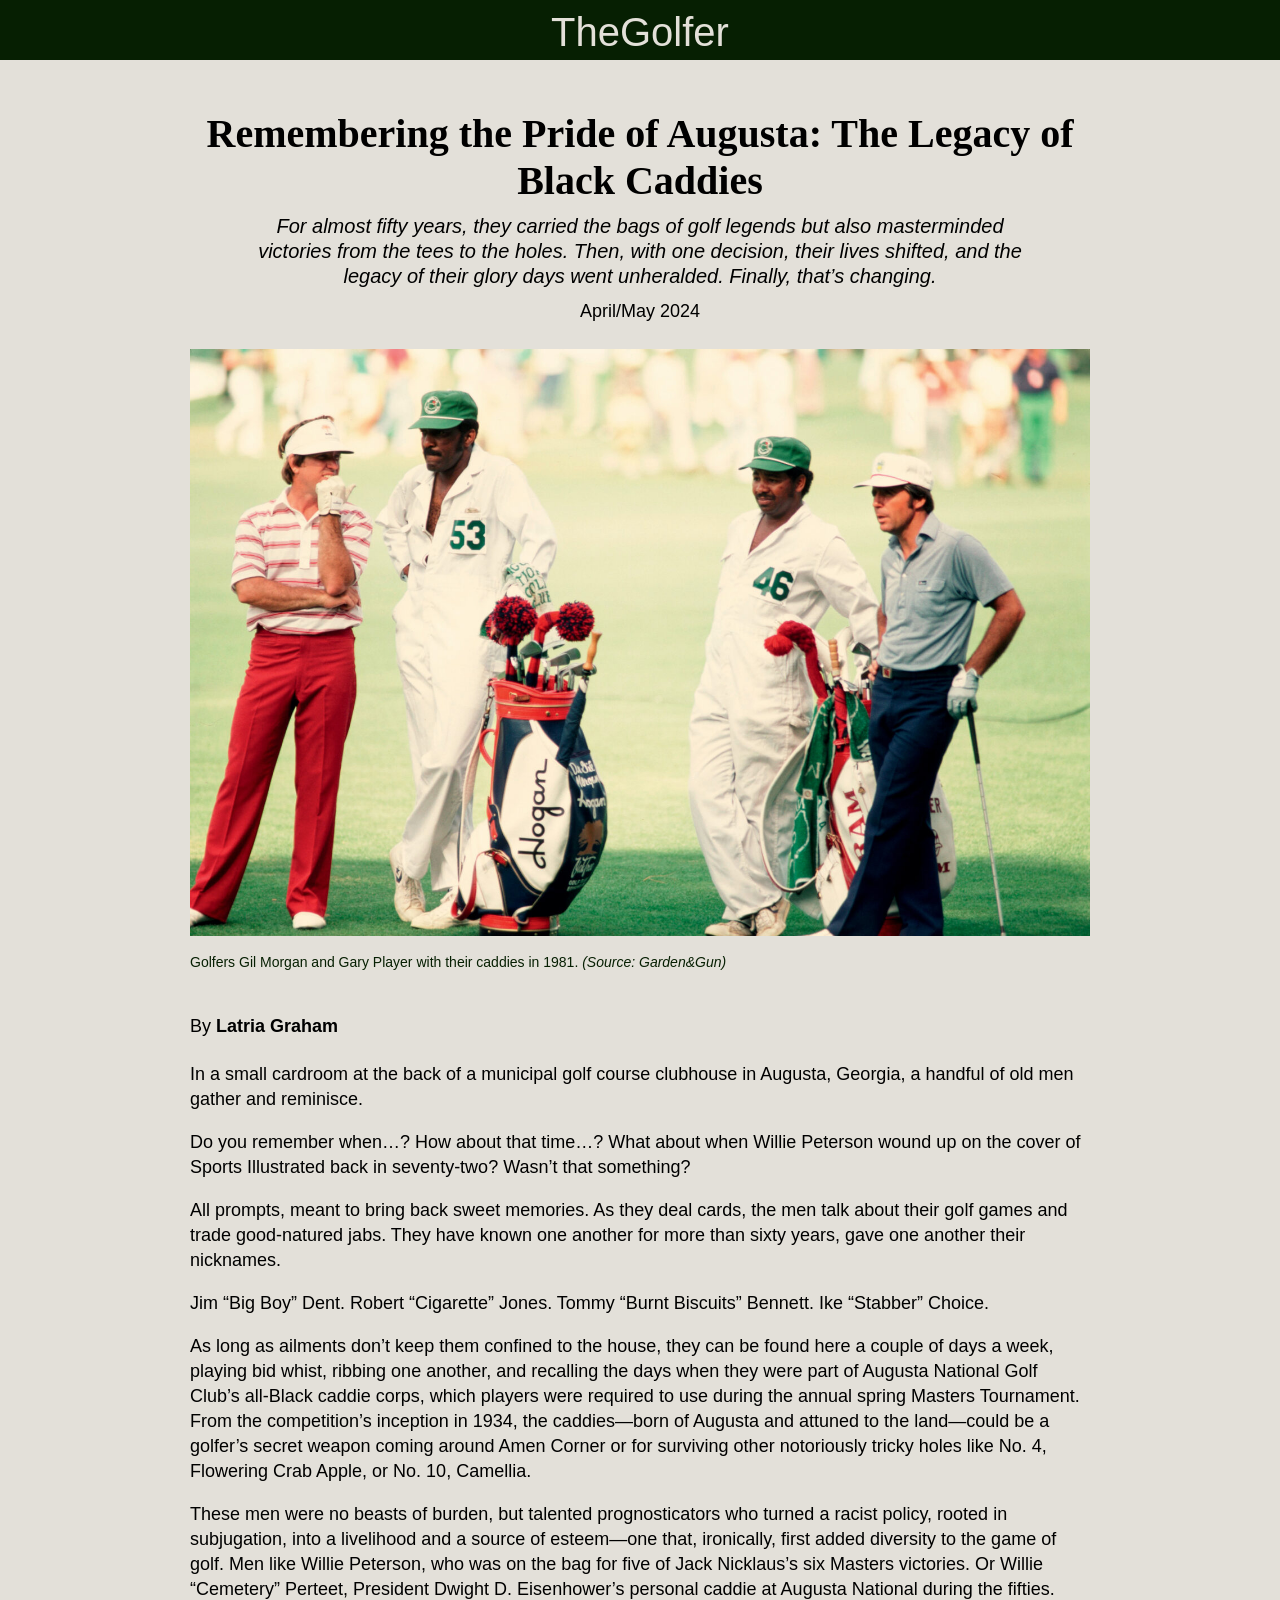
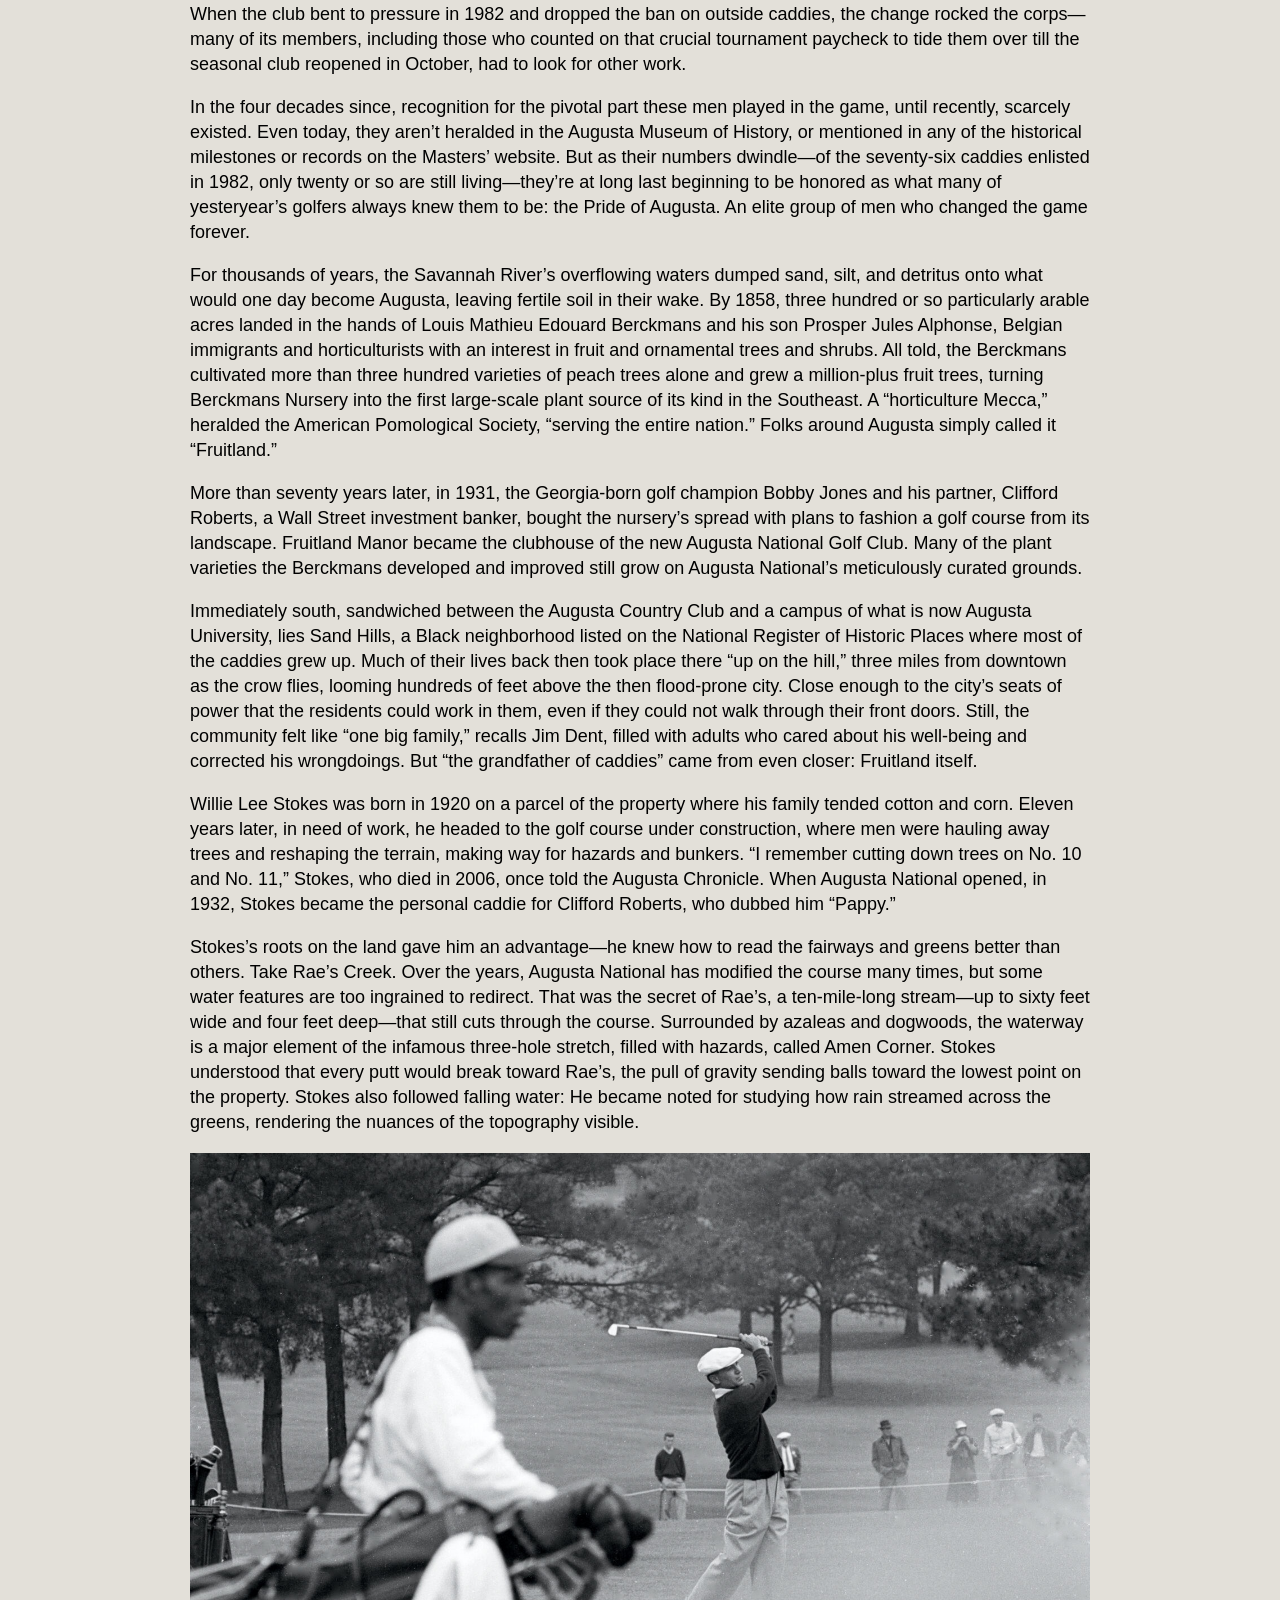
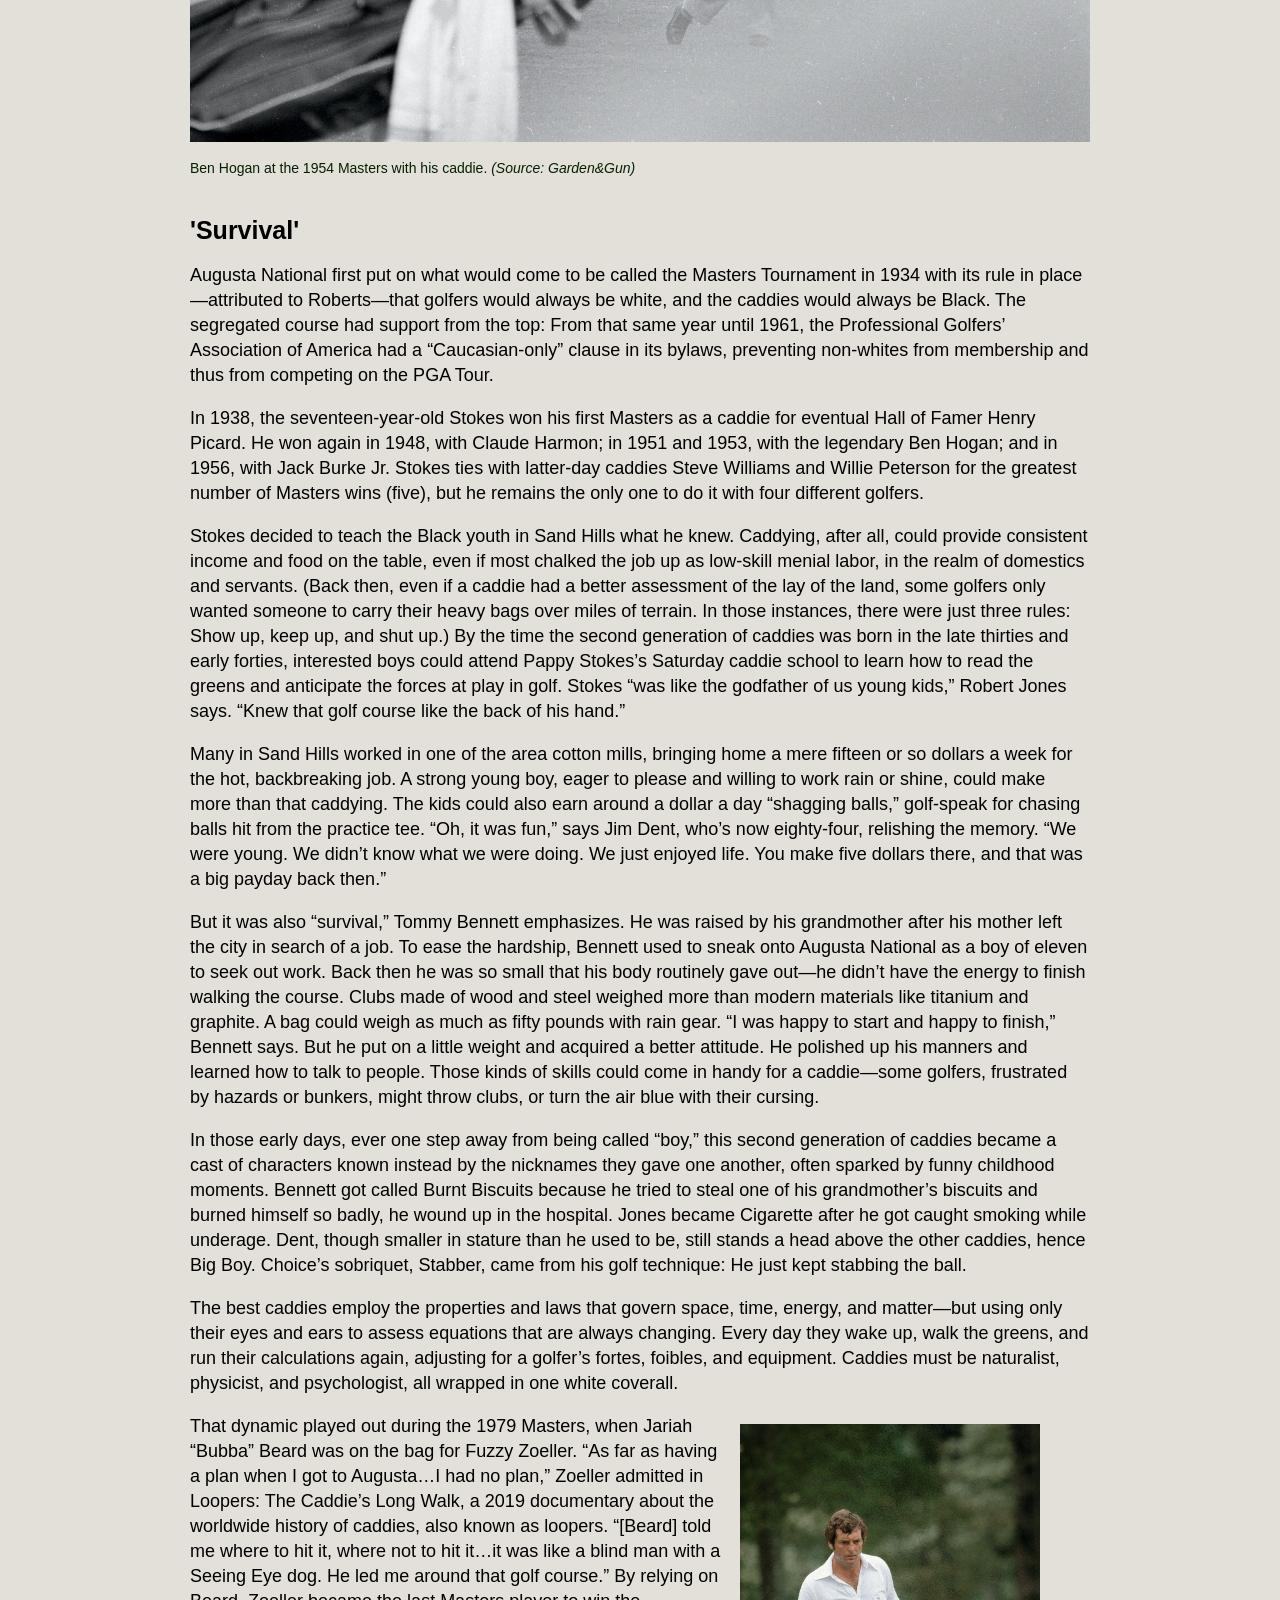
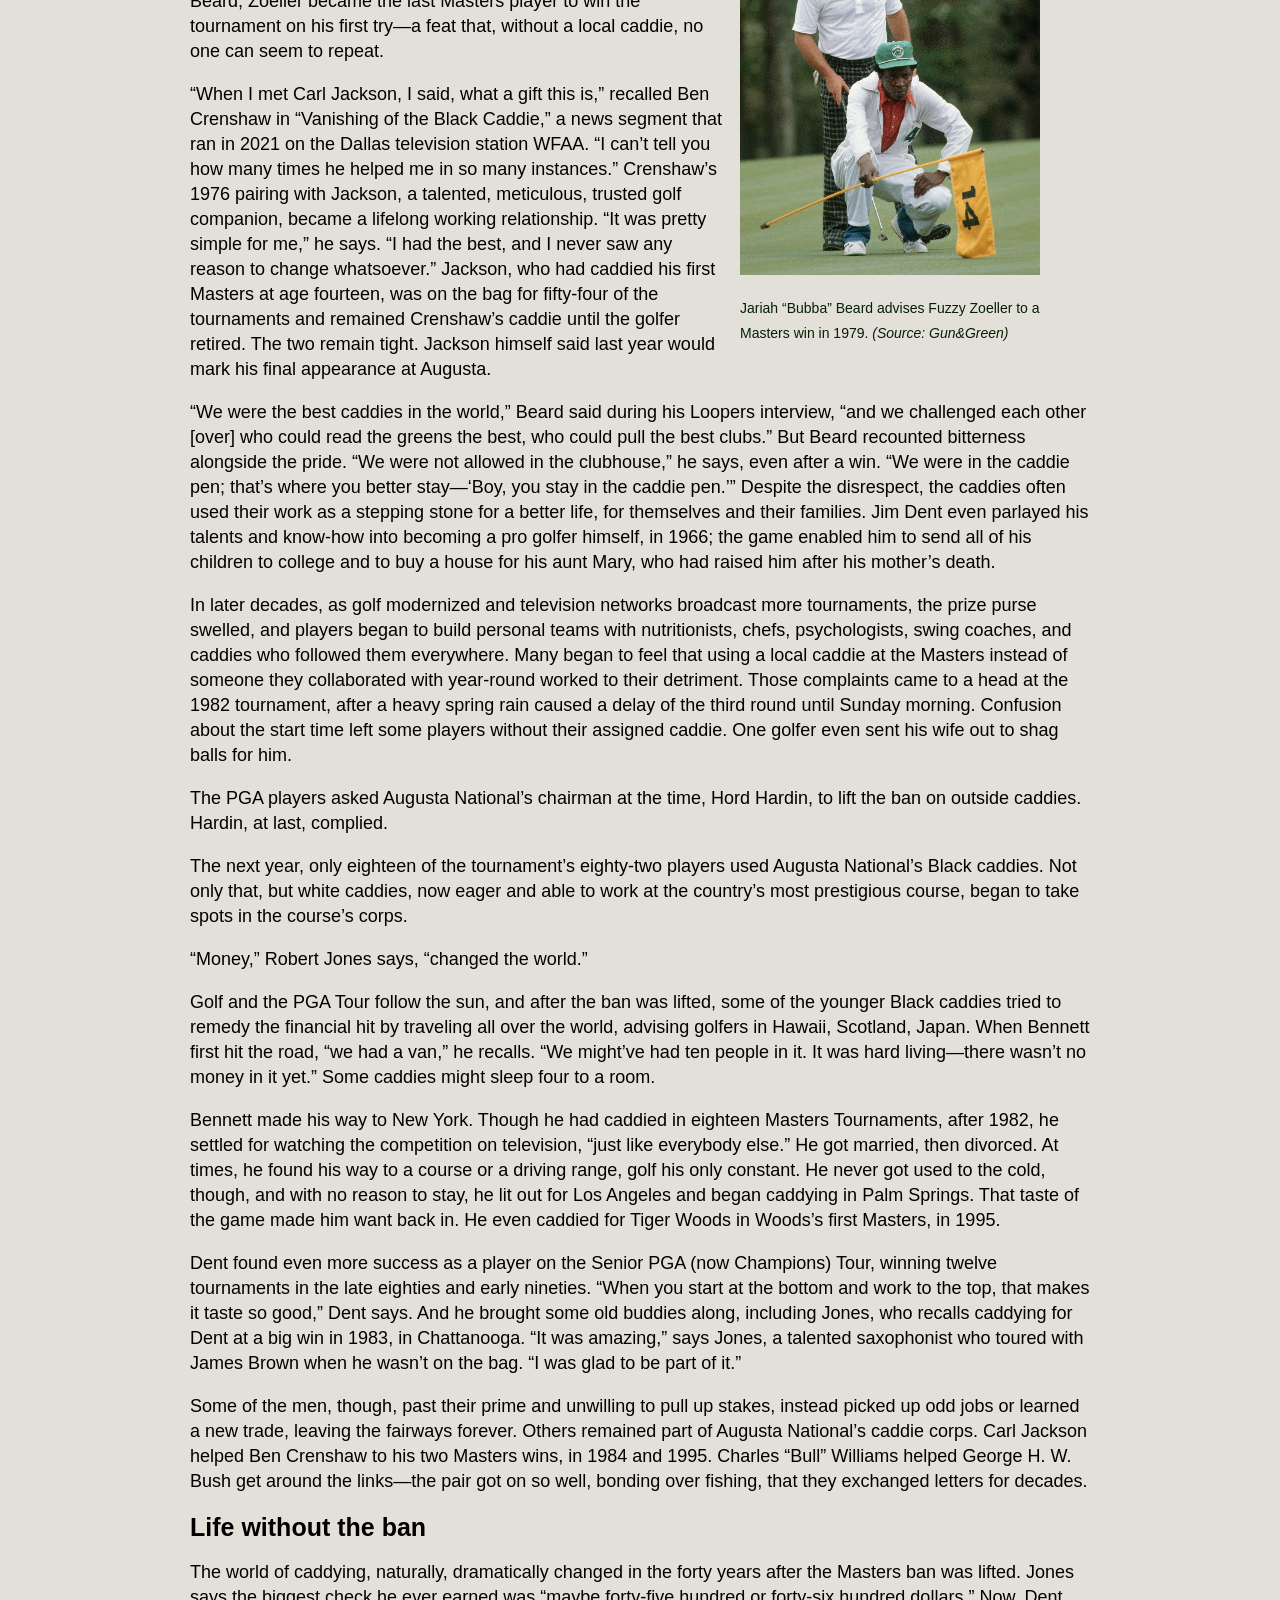
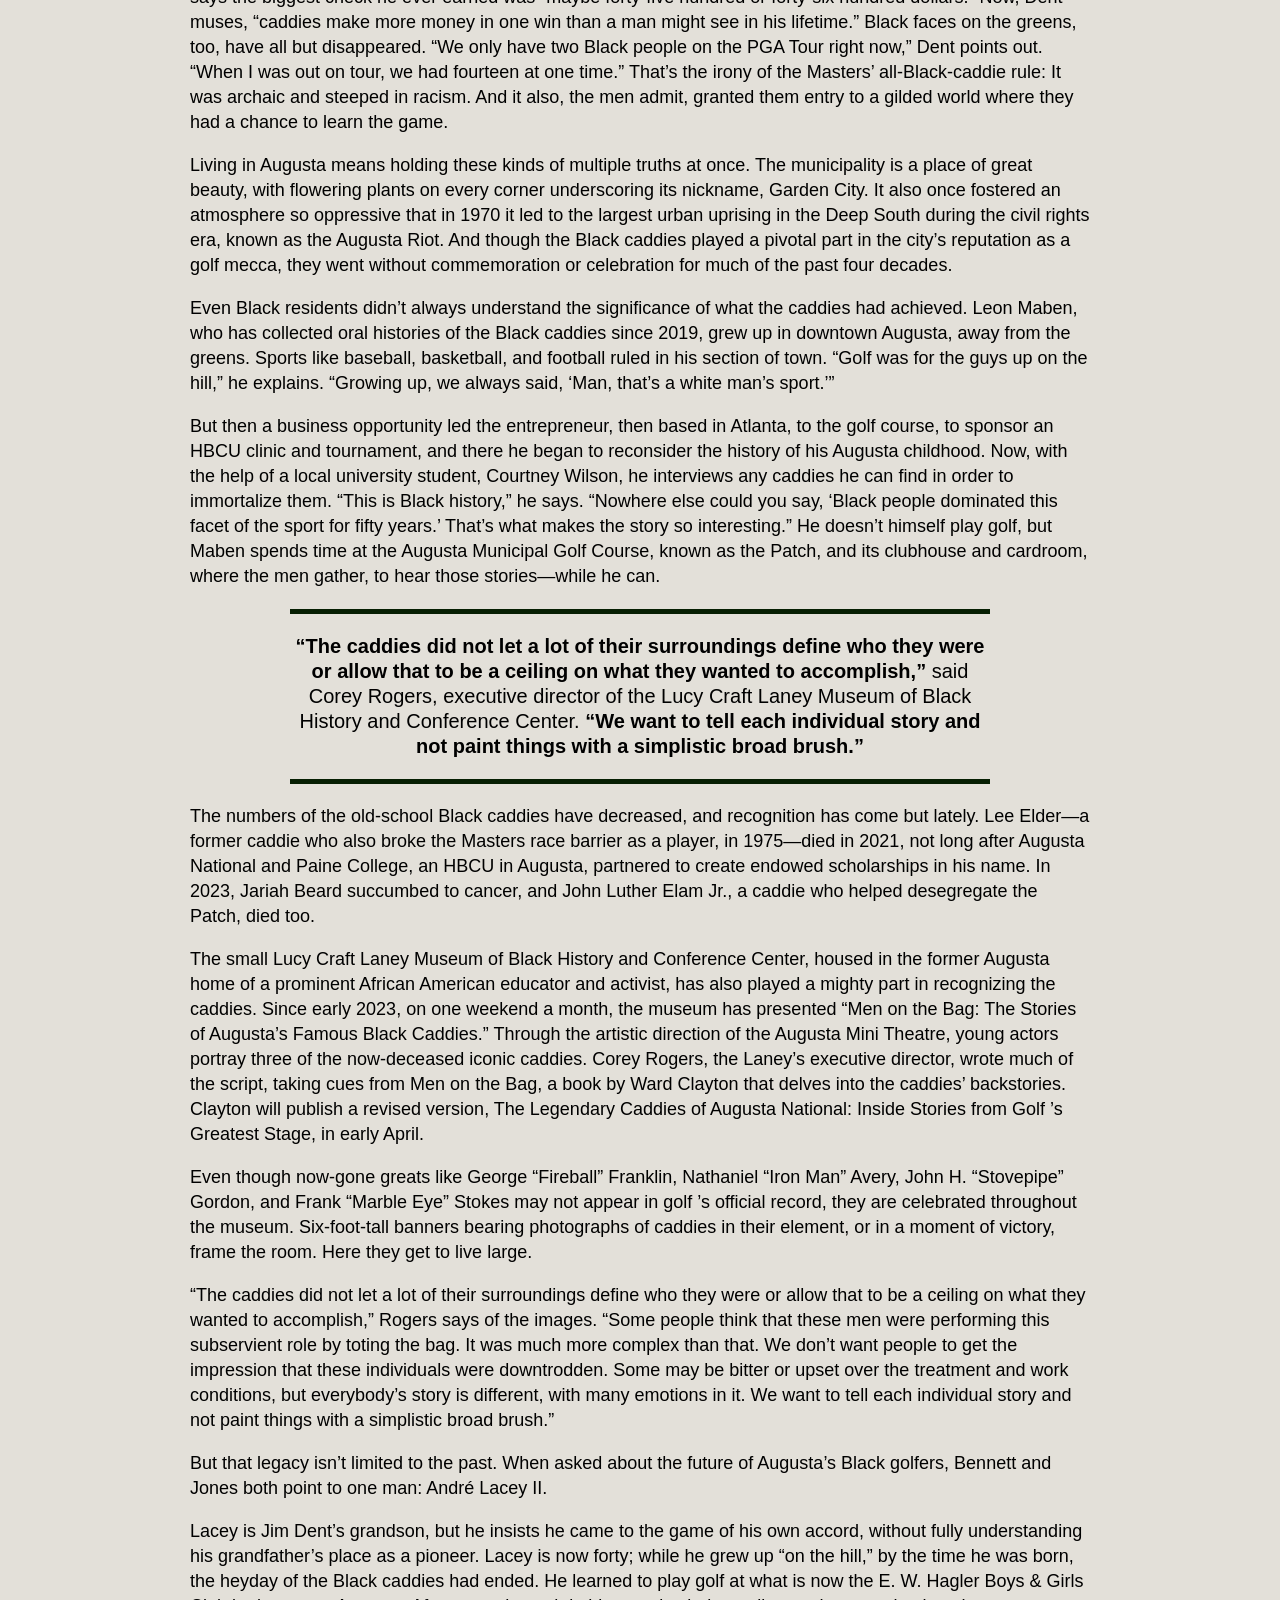
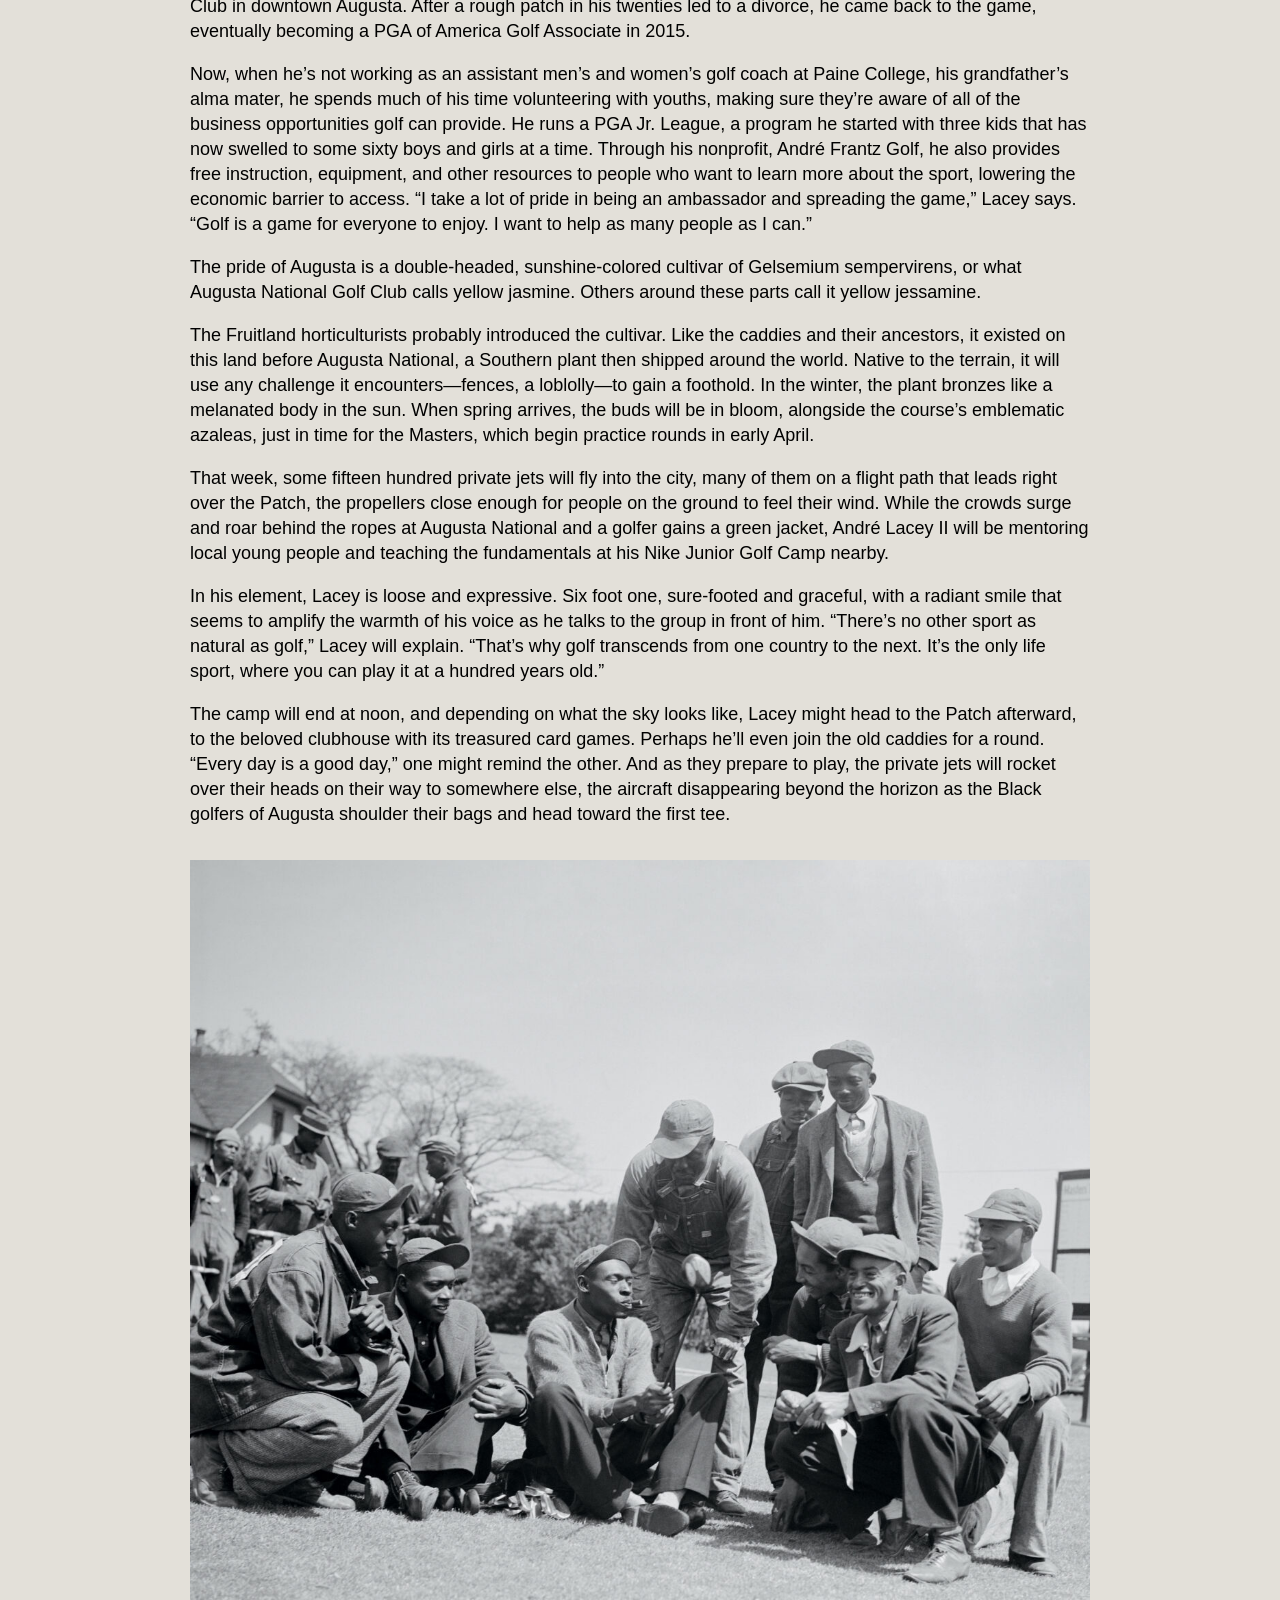
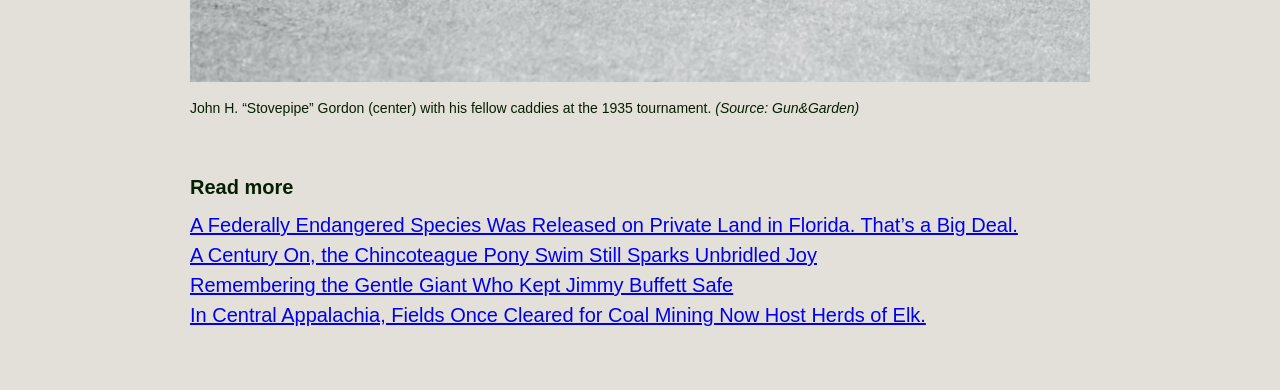
<file: actual-midterm/index.html>
<!DOCTYPE html>
<html lang="en">
<head>
    <title></title>
    <link rel="stylesheet" href="stylesheet.css">
</head>
<body>
    <div id="masthead">
        TheGolfer
    </div>
<div id="content">
    <h1 id="hed">
        Remembering the Pride of Augusta: The Legacy of Black Caddies
    </h1>
    <div id="story">
    <div id="excerpt">
        For almost fifty years, they carried the bags of golf legends but also masterminded victories from the tees to the holes. Then, with one decision, their lives shifted, and the legacy of their glory days went unheralded. Finally, that’s changing.
    </div>
    <div id="pub">
        April/May 2024
    </div>
    <img id="featured-image" src="images/image9.jpg" alt="Two caddies and their golfers stand on a course.">
    <div class="caption">
        <p>Golfers Gil Morgan and Gary Player with their caddies in 1981. <i>(Source: Garden&Gun)</i></p>
    </div>
    <div id="byline">
        By <strong>Latria Graham</strong>
    </div>
<div id="story">
<p>In a small cardroom at the back of a municipal golf course clubhouse in Augusta, Georgia, a handful of old men gather and reminisce.</p>
<p>Do you remember when…? How about that time…? What about when Willie Peterson wound up on the cover of Sports Illustrated back in seventy-two? Wasn’t that something?</p>
<p>All prompts, meant to bring back sweet memories. As they deal cards, the men talk about their golf games and trade good-natured jabs. They have known one another for more than sixty years, gave one another their nicknames.</p>
<p>Jim “Big Boy” Dent. Robert “Cigarette” Jones. Tommy “Burnt Biscuits” Bennett. Ike “Stabber” Choice.</p>
<p>As long as ailments don’t keep them confined to the house, they can be found here a couple of days a week, playing bid whist, ribbing one another, and recalling the days when they were part of Augusta National Golf Club’s all-Black caddie corps, which players were required to use during the annual spring Masters Tournament. From the competition’s inception in 1934, the caddies—born of Augusta and attuned to the land—could be a golfer’s secret weapon coming around Amen Corner or for surviving other notoriously tricky holes like No. 4, Flowering Crab Apple, or No. 10, Camellia.</p>
<p>These men were no beasts of burden, but talented prognosticators who turned a racist policy, rooted in subjugation, into a livelihood and a source of esteem—one that, ironically, first added diversity to the game of golf. Men like Willie Peterson, who was on the bag for five of Jack Nicklaus’s six Masters victories. Or Willie “Cemetery” Perteet, President Dwight D. Eisenhower’s personal caddie at Augusta National during the fifties. When the club bent to pressure in 1982 and dropped the ban on outside caddies, the change rocked the corps—many of its members, including those who counted on that crucial tournament paycheck to tide them over till the seasonal club reopened in October, had to look for other work.</p>
<p>In the four decades since, recognition for the pivotal part these men played in the game, until recently, scarcely existed. Even today, they aren’t heralded in the Augusta Museum of History, or mentioned in any of the historical milestones or records on the Masters’ website. But as their numbers dwindle—of the seventy-six caddies enlisted in 1982, only twenty or so are still living—they’re at long last beginning to be honored as what many of yesteryear’s golfers always knew them to be: the Pride of Augusta. An elite group of men who changed the game forever.</p>
<p>For thousands of years, the Savannah River’s overflowing waters dumped sand, silt, and detritus onto what would one day become Augusta, leaving fertile soil in their wake. By 1858, three hundred or so particularly arable acres landed in the hands of Louis Mathieu Edouard Berckmans and his son Prosper Jules Alphonse, Belgian immigrants and horticulturists with an interest in fruit and ornamental trees and shrubs. All told, the Berckmans cultivated more than three hundred varieties of peach trees alone and grew a million-plus fruit trees, turning Berckmans Nursery into the first large-scale plant source of its kind in the Southeast. A “horticulture Mecca,” heralded the American Pomological Society, “serving the entire nation.” Folks around Augusta simply called it “Fruitland.”</p>
<p>More than seventy years later, in 1931, the Georgia-born golf champion Bobby Jones and his partner, Clifford Roberts, a Wall Street investment banker, bought the nursery’s spread with plans to fashion a golf course from its landscape. Fruitland Manor became the clubhouse of the new Augusta National Golf Club. Many of the plant varieties the Berckmans developed and improved still grow on Augusta National’s meticulously curated grounds.</p>
<p>Immediately south, sandwiched between the Augusta Country Club and a campus of what is now Augusta University, lies Sand Hills, a Black neighborhood listed on the National Register of Historic Places where most of the caddies grew up. Much of their lives back then took place there “up on the hill,” three miles from downtown as the crow flies, looming hundreds of feet above the then flood-prone city. Close enough to the city’s seats of power that the residents could work in them, even if they could not walk through their front doors. Still, the community felt like “one big family,” recalls Jim Dent, filled with adults who cared about his well-being and corrected his wrongdoings. But “the grandfather of caddies” came from even closer: Fruitland itself.</p>
<p>Willie Lee Stokes was born in 1920 on a parcel of the property where his family tended cotton and corn. Eleven years later, in need of work, he headed to the golf course under construction, where men were hauling away trees and reshaping the terrain, making way for hazards and bunkers. “I remember cutting down trees on No. 10 and No. 11,” Stokes, who died in 2006, once told the Augusta Chronicle. When Augusta National opened, in 1932, Stokes became the personal caddie for Clifford Roberts, who dubbed him “Pappy.”</p>
<p>Stokes’s roots on the land gave him an advantage—he knew how to read the fairways and greens better than others. Take Rae’s Creek. Over the years, Augusta National has modified the course many times, but some water features are too ingrained to redirect. That was the secret of Rae’s, a ten-mile-long stream—up to sixty feet wide and four feet deep—that still cuts through the course. Surrounded by azaleas and dogwoods, the waterway is a major element of the infamous three-hole stretch, filled with hazards, called Amen Corner. Stokes understood that every putt would break toward Rae’s, the pull of gravity sending balls toward the lowest point on the property. Stokes also followed falling water: He became noted for studying how rain streamed across the greens, rendering the nuances of the topography visible.</p>
<img id="first-image" src="images/image2.jpg" alt="A caddie watches on as his golfer swings.">
    <div class="caption">
        <p>Ben Hogan at the 1954 Masters with his caddie. <i>(Source: Garden&Gun)</i></p>
    </div>
<div class="subhed">
    'Survival'
</div>
<p>Augusta National first put on what would come to be called the Masters Tournament in 1934 with its rule in place—attributed to Roberts—that golfers would always be white, and the caddies would always be Black. The segregated course had support from the top: From that same year until 1961, the Professional Golfers’ Association of America had a “Caucasian-only” clause in its bylaws, preventing non-whites from membership and thus from competing on the PGA Tour.</p>
<p>In 1938, the seventeen-year-old Stokes won his first Masters as a caddie for eventual Hall of Famer Henry Picard. He won again in 1948, with Claude Harmon; in 1951 and 1953, with the legendary Ben Hogan; and in 1956, with Jack Burke Jr. Stokes ties with latter-day caddies Steve Williams and Willie Peterson for the greatest number of Masters wins (five), but he remains the only one to do it with four different golfers.</p>
<p>Stokes decided to teach the Black youth in Sand Hills what he knew. Caddying, after all, could provide consistent income and food on the table, even if most chalked the job up as low-skill menial labor, in the realm of domestics and servants. (Back then, even if a caddie had a better assessment of the lay of the land, some golfers only wanted someone to carry their heavy bags over miles of terrain. In those instances, there were just three rules: Show up, keep up, and shut up.) By the time the second generation of caddies was born in the late thirties and early forties, interested boys could attend Pappy Stokes’s Saturday caddie school to learn how to read the greens and anticipate the forces at play in golf. Stokes “was like the godfather of us young kids,” Robert Jones says. “Knew that golf course like the back of his hand.”</p>
<p>Many in Sand Hills worked in one of the area cotton mills, bringing home a mere fifteen or so dollars a week for the hot, backbreaking job. A strong young boy, eager to please and willing to work rain or shine, could make more than that caddying. The kids could also earn around a dollar a day “shagging balls,” golf-speak for chasing balls hit from the practice tee. “Oh, it was fun,” says Jim Dent, who’s now eighty-four, relishing the memory. “We were young. We didn’t know what we were doing. We just enjoyed life. You make five dollars there, and that was a big payday back then.”</p>
<p>But it was also “survival,” Tommy Bennett emphasizes. He was raised by his grandmother after his mother left the city in search of a job. To ease the hardship, Bennett used to sneak onto Augusta National as a boy of eleven to seek out work. Back then he was so small that his body routinely gave out—he didn’t have the energy to finish walking the course. Clubs made of wood and steel weighed more than modern materials like titanium and graphite. A bag could weigh as much as fifty pounds with rain gear. “I was happy to start and happy to finish,” Bennett says. But he put on a little weight and acquired a better attitude. He polished up his manners and learned how to talk to people. Those kinds of skills could come in handy for a caddie—some golfers, frustrated by hazards or bunkers, might throw clubs, or turn the air blue with their cursing.</p>
<p>In those early days, ever one step away from being called “boy,” this second generation of caddies became a cast of characters known instead by the nicknames they gave one another, often sparked by funny childhood moments. Bennett got called Burnt Biscuits because he tried to steal one of his grandmother’s biscuits and burned himself so badly, he wound up in the hospital. Jones became Cigarette after he got caught smoking while underage. Dent, though smaller in stature than he used to be, still stands a head above the other caddies, hence Big Boy. Choice’s sobriquet, Stabber, came from his golf technique: He just kept stabbing the ball.</p>
<p>The best caddies employ the properties and laws that govern space, time, energy, and matter—but using only their eyes and ears to assess equations that are always changing. Every day they wake up, walk the greens, and run their calculations again, adjusting for a golfer’s fortes, foibles, and equipment. Caddies must be naturalist, physicist, and psychologist, all wrapped in one white coverall.</p>
<!--I wasn't sure if you can push the image and caption to the right and have text wrap around them without creating a container for them-->
<div id="second-image-container">
    <img id="second-image" src="images/image10.jpg" alt="A caddie squats on the green.">
        <div class="caption">
            <p>Jariah “Bubba” Beard advises Fuzzy Zoeller to a Masters win in 1979. <i>(Source: Gun&Green)</i></p>
        </div>
    </div>
<p>That dynamic played out during the 1979 Masters, when Jariah “Bubba” Beard was on the bag for Fuzzy Zoeller. “As far as having a plan when I got to Augusta…I had no plan,” Zoeller admitted in Loopers: The Caddie’s Long Walk, a 2019 documentary about the worldwide history of caddies, also known as loopers. “[Beard] told me where to hit it, where not to hit it…it was like a blind man with a Seeing Eye dog. He led me around that golf course.” By relying on Beard, Zoeller became the last Masters player to win the tournament on his first try—a feat that, without a local caddie, no one can seem to repeat.</p>
<p>“When I met Carl Jackson, I said, what a gift this is,” recalled Ben Crenshaw in “Vanishing of the Black Caddie,” a news segment that ran in 2021 on the Dallas television station WFAA. “I can’t tell you how many times he helped me in so many instances.” Crenshaw’s 1976 pairing with Jackson, a talented, meticulous, trusted golf companion, became a lifelong working relationship. “It was pretty simple for me,” he says. “I had the best, and I never saw any reason to change whatsoever.” Jackson, who had caddied his first Masters at age fourteen, was on the bag for fifty-four of the tournaments and remained Crenshaw’s caddie until the golfer retired. The two remain tight. Jackson himself said last year would mark his final appearance at Augusta.</p>
<p>“We were the best caddies in the world,” Beard said during his Loopers interview, “and we challenged each other [over] who could read the greens the best, who could pull the best clubs.” But Beard recounted bitterness alongside the pride. “We were not allowed in the clubhouse,” he says, even after a win. “We were in the caddie pen; that’s where you better stay—‘Boy, you stay in the caddie pen.’” Despite the disrespect, the caddies often used their work as a stepping stone for a better life, for themselves and their families. Jim Dent even parlayed his talents and know-how into becoming a pro golfer himself, in 1966; the game enabled him to send all of his children to college and to buy a house for his aunt Mary, who had raised him after his mother’s death.</p>
<p>In later decades, as golf modernized and television networks broadcast more tournaments, the prize purse swelled, and players began to build personal teams with nutritionists, chefs, psychologists, swing coaches, and caddies who followed them everywhere. Many began to feel that using a local caddie at the Masters instead of someone they collaborated with year-round worked to their detriment. Those complaints came to a head at the 1982 tournament, after a heavy spring rain caused a delay of the third round until Sunday morning. Confusion about the start time left some players without their assigned caddie. One golfer even sent his wife out to shag balls for him.</p>
<p>The PGA players asked Augusta National’s chairman at the time, Hord Hardin, to lift the ban on outside caddies. Hardin, at last, complied.</p>
<p>The next year, only eighteen of the tournament’s eighty-two players used Augusta National’s Black caddies. Not only that, but white caddies, now eager and able to work at the country’s most prestigious course, began to take spots in the course’s corps.</p>
<p>“Money,” Robert Jones says, “changed the world.”</p>
<p>Golf and the PGA Tour follow the sun, and after the ban was lifted, some of the younger Black caddies tried to remedy the financial hit by traveling all over the world, advising golfers in Hawaii, Scotland, Japan. When Bennett first hit the road, “we had a van,” he recalls. “We might’ve had ten people in it. It was hard living—there wasn’t no money in it yet.” Some caddies might sleep four to a room.</p>
<p>Bennett made his way to New York. Though he had caddied in eighteen Masters Tournaments, after 1982, he settled for watching the competition on television, “just like everybody else.” He got married, then divorced. At times, he found his way to a course or a driving range, golf his only constant. He never got used to the cold, though, and with no reason to stay, he lit out for Los Angeles and began caddying in Palm Springs. That taste of the game made him want back in. He even caddied for Tiger Woods in Woods’s first Masters, in 1995.</p>
<p>Dent found even more success as a player on the Senior PGA (now Champions) Tour, winning twelve tournaments in the late eighties and early nineties. “When you start at the bottom and work to the top, that makes it taste so good,” Dent says. And he brought some old buddies along, including Jones, who recalls caddying for Dent at a big win in 1983, in Chattanooga. “It was amazing,” says Jones, a talented saxophonist who toured with James Brown when he wasn’t on the bag. “I was glad to be part of it.”</p>
<p>Some of the men, though, past their prime and unwilling to pull up stakes, instead picked up odd jobs or learned a new trade, leaving the fairways forever. Others remained part of Augusta National’s caddie corps. Carl Jackson helped Ben Crenshaw to his two Masters wins, in 1984 and 1995. Charles “Bull” Williams helped George H. W. Bush get around the links—the pair got on so well, bonding over fishing, that they exchanged letters for decades.</p>
<div class="subhed">
    Life without the ban
</div>
<p>The world of caddying, naturally, dramatically changed in the forty years after the Masters ban was lifted. Jones says the biggest check he ever earned was “maybe forty-five hundred or forty-six hundred dollars.” Now, Dent muses, “caddies make more money in one win than a man might see in his lifetime.” Black faces on the greens, too, have all but disappeared. “We only have two Black people on the PGA Tour right now,” Dent points out. “When I was out on tour, we had fourteen at one time.” That’s the irony of the Masters’ all-Black-caddie rule: It was archaic and steeped in racism. And it also, the men admit, granted them entry to a gilded world where they had a chance to learn the game.</p>
<p>Living in Augusta means holding these kinds of multiple truths at once. The municipality is a place of great beauty, with flowering plants on every corner underscoring its nickname, Garden City. It also once fostered an atmosphere so oppressive that in 1970 it led to the largest urban uprising in the Deep South during the civil rights era, known as the Augusta Riot. And though the Black caddies played a pivotal part in the city’s reputation as a golf mecca, they went without commemoration or celebration for much of the past four decades.</p>
<p>Even Black residents didn’t always understand the significance of what the caddies had achieved. Leon Maben, who has collected oral histories of the Black caddies since 2019, grew up in downtown Augusta, away from the greens. Sports like baseball, basketball, and football ruled in his section of town. “Golf was for the guys up on the hill,” he explains. “Growing up, we always said, ‘Man, that’s a white man’s sport.’”</p>
<p>But then a business opportunity led the entrepreneur, then based in Atlanta, to the golf course, to sponsor an HBCU clinic and tournament, and there he began to reconsider the history of his Augusta childhood. Now, with the help of a local university student, Courtney Wilson, he interviews any caddies he can find in order to immortalize them. “This is Black history,” he says. “Nowhere else could you say, ‘Black people dominated this facet of the sport for fifty years.’ That’s what makes the story so interesting.” He doesn’t himself play golf, but Maben spends time at the Augusta Municipal Golf Course, known as the Patch, and its clubhouse and cardroom, where the men gather, to hear those stories—while he can.</p>
<blockquote>
    <p>
<strong>“The caddies did not let a lot of their surroundings define who they were or allow that to be a ceiling on what they wanted to accomplish,”</strong> said Corey Rogers, executive director of the Lucy Craft Laney Museum of Black History and Conference Center. <strong>“We want to tell each individual story and not paint things with a simplistic broad brush.”</strong></p>
</blockquote>
<p>The numbers of the old-school Black caddies have decreased, and recognition has come but lately. Lee Elder—a former caddie who also broke the Masters race barrier as a player, in 1975—died in 2021, not long after Augusta National and Paine College, an HBCU in Augusta, partnered to create endowed scholarships in his name. In 2023, Jariah Beard succumbed to cancer, and John Luther Elam Jr., a caddie who helped desegregate the Patch, died too.</p>
<p>The small Lucy Craft Laney Museum of Black History and Conference Center, housed in the former Augusta home of a prominent African American educator and activist, has also played a mighty part in recognizing the caddies. Since early 2023, on one weekend a month, the museum has presented “Men on the Bag: The Stories of Augusta’s Famous Black Caddies.” Through the artistic direction of the Augusta Mini Theatre, young actors portray three of the now-deceased iconic caddies. Corey Rogers, the Laney’s executive director, wrote much of the script, taking cues from Men on the Bag, a book by Ward Clayton that delves into the caddies’ backstories. Clayton will publish a revised version, The Legendary Caddies of Augusta National: Inside Stories from Golf ’s Greatest Stage, in early April.</p>
<p>Even though now-gone greats like George “Fireball” Franklin, Nathaniel “Iron Man” Avery, John H. “Stovepipe” Gordon, and Frank “Marble Eye” Stokes may not appear in golf ’s official record, they are celebrated throughout the museum. Six-foot-tall banners bearing photographs of caddies in their element, or in a moment of victory, frame the room. Here they get to live large.</p>
<p>“The caddies did not let a lot of their surroundings define who they were or allow that to be a ceiling on what they wanted to accomplish,” Rogers says of the images. “Some people think that these men were performing this subservient role by toting the bag. It was much more complex than that. We don’t want people to get the impression that these individuals were downtrodden. Some may be bitter or upset over the treatment and work conditions, but everybody’s story is different, with many emotions in it. We want to tell each individual story and not paint things with a simplistic broad brush.”</p>
<p>But that legacy isn’t limited to the past. When asked about the future of Augusta’s Black golfers, Bennett and Jones both point to one man: André Lacey II.</p>
<p>Lacey is Jim Dent’s grandson, but he insists he came to the game of his own accord, without fully understanding his grandfather’s place as a pioneer. Lacey is now forty; while he grew up “on the hill,” by the time he was born, the heyday of the Black caddies had ended. He learned to play golf at what is now the E. W. Hagler Boys & Girls Club in downtown Augusta. After a rough patch in his twenties led to a divorce, he came back to the game, eventually becoming a PGA of America Golf Associate in 2015.</p>
<p>Now, when he’s not working as an assistant men’s and women’s golf coach at Paine College, his grandfather’s alma mater, he spends much of his time volunteering with youths, making sure they’re aware of all of the business opportunities golf can provide. He runs a PGA Jr. League, a program he started with three kids that has now swelled to some sixty boys and girls at a time. Through his nonprofit, André Frantz Golf, he also provides free instruction, equipment, and other resources to people who want to learn more about the sport, lowering the economic barrier to access. “I take a lot of pride in being an ambassador and spreading the game,” Lacey says. “Golf is a game for everyone to enjoy. I want to help as many people as I can.”</p>
<p>The pride of Augusta is a double-headed, sunshine-colored cultivar of Gelsemium sempervirens, or what Augusta National Golf Club calls yellow jasmine. Others around these parts call it yellow jessamine.</p>
<p>The Fruitland horticulturists probably introduced the cultivar. Like the caddies and their ancestors, it existed on this land before Augusta National, a Southern plant then shipped around the world. Native to the terrain, it will use any challenge it encounters—fences, a loblolly—to gain a foothold. In the winter, the plant bronzes like a melanated body in the sun. When spring arrives, the buds will be in bloom, alongside the course’s emblematic azaleas, just in time for the Masters, which begin practice rounds in early April.</p>
<p>That week, some fifteen hundred private jets will fly into the city, many of them on a flight path that leads right over the Patch, the propellers close enough for people on the ground to feel their wind. While the crowds surge and roar behind the ropes at Augusta National and a golfer gains a green jacket, André Lacey II will be mentoring local young people and teaching the fundamentals at his Nike Junior Golf Camp nearby.</p>
<p>In his element, Lacey is loose and expressive. Six foot one, sure-footed and graceful, with a radiant smile that seems to amplify the warmth of his voice as he talks to the group in front of him. “There’s no other sport as natural as golf,” Lacey will explain. “That’s why golf transcends from one country to the next. It’s the only life sport, where you can play it at a hundred years old.”</p>
<p>The camp will end at noon, and depending on what the sky looks like, Lacey might head to the Patch afterward, to the beloved clubhouse with its treasured card games. Perhaps he’ll even join the old caddies for a round. “Every day is a good day,” one might remind the other. And as they prepare to play, the private jets will rocket over their heads on their way to somewhere else, the aircraft disappearing beyond the horizon as the Black golfers of Augusta shoulder their bags and head toward the first tee.</p>
</div>
<img id="bottom-image" src="images/image1.jpg" alt="Black caaddies sit at a 1935 tournament.">
    <div class="caption">
        <p>John H. “Stovepipe” Gordon (center) with his fellow caddies at the 1935 tournament. <i>(Source: Gun&Garden)</i></p>
    </div>
<div id="more"> 
    <p id="readmore">Read more</p>
        <p class="link"><a href="https://gardenandgun.com/a-federally-endangered-species-was-released-on-private-land-in-florida-thats-a-big-deal" target=_new>A Federally Endangered Species Was Released on Private Land in Florida. That’s a Big Deal.</a></p>
        <p class="link"><a href="https://gardenandgun.com/a-century-on-the-chincoteague-pony-swim-still-sparks-unbridled-joy" target=_new>A Century On, the Chincoteague Pony Swim Still Sparks Unbridled Joy</a></p>
        <p class="link"><a href="https://gardenandgun.com/remembering-the-gentle-giant-who-kept-jimmy-buffett-safe" target=_new>Remembering the Gentle Giant Who Kept Jimmy Buffett Safe</a></p>       
        <p class="link"><a href="https://gardenandgun.com/in-central-appalachia-fields-once-cleared-for-coal-mining-now-host-herds-of-elk" target=_new>In Central Appalachia, Fields Once Cleared for Coal Mining Now Host Herds of Elk.</a></p>
</div>
<br><br>
</div>
</body>
</html>
</file>
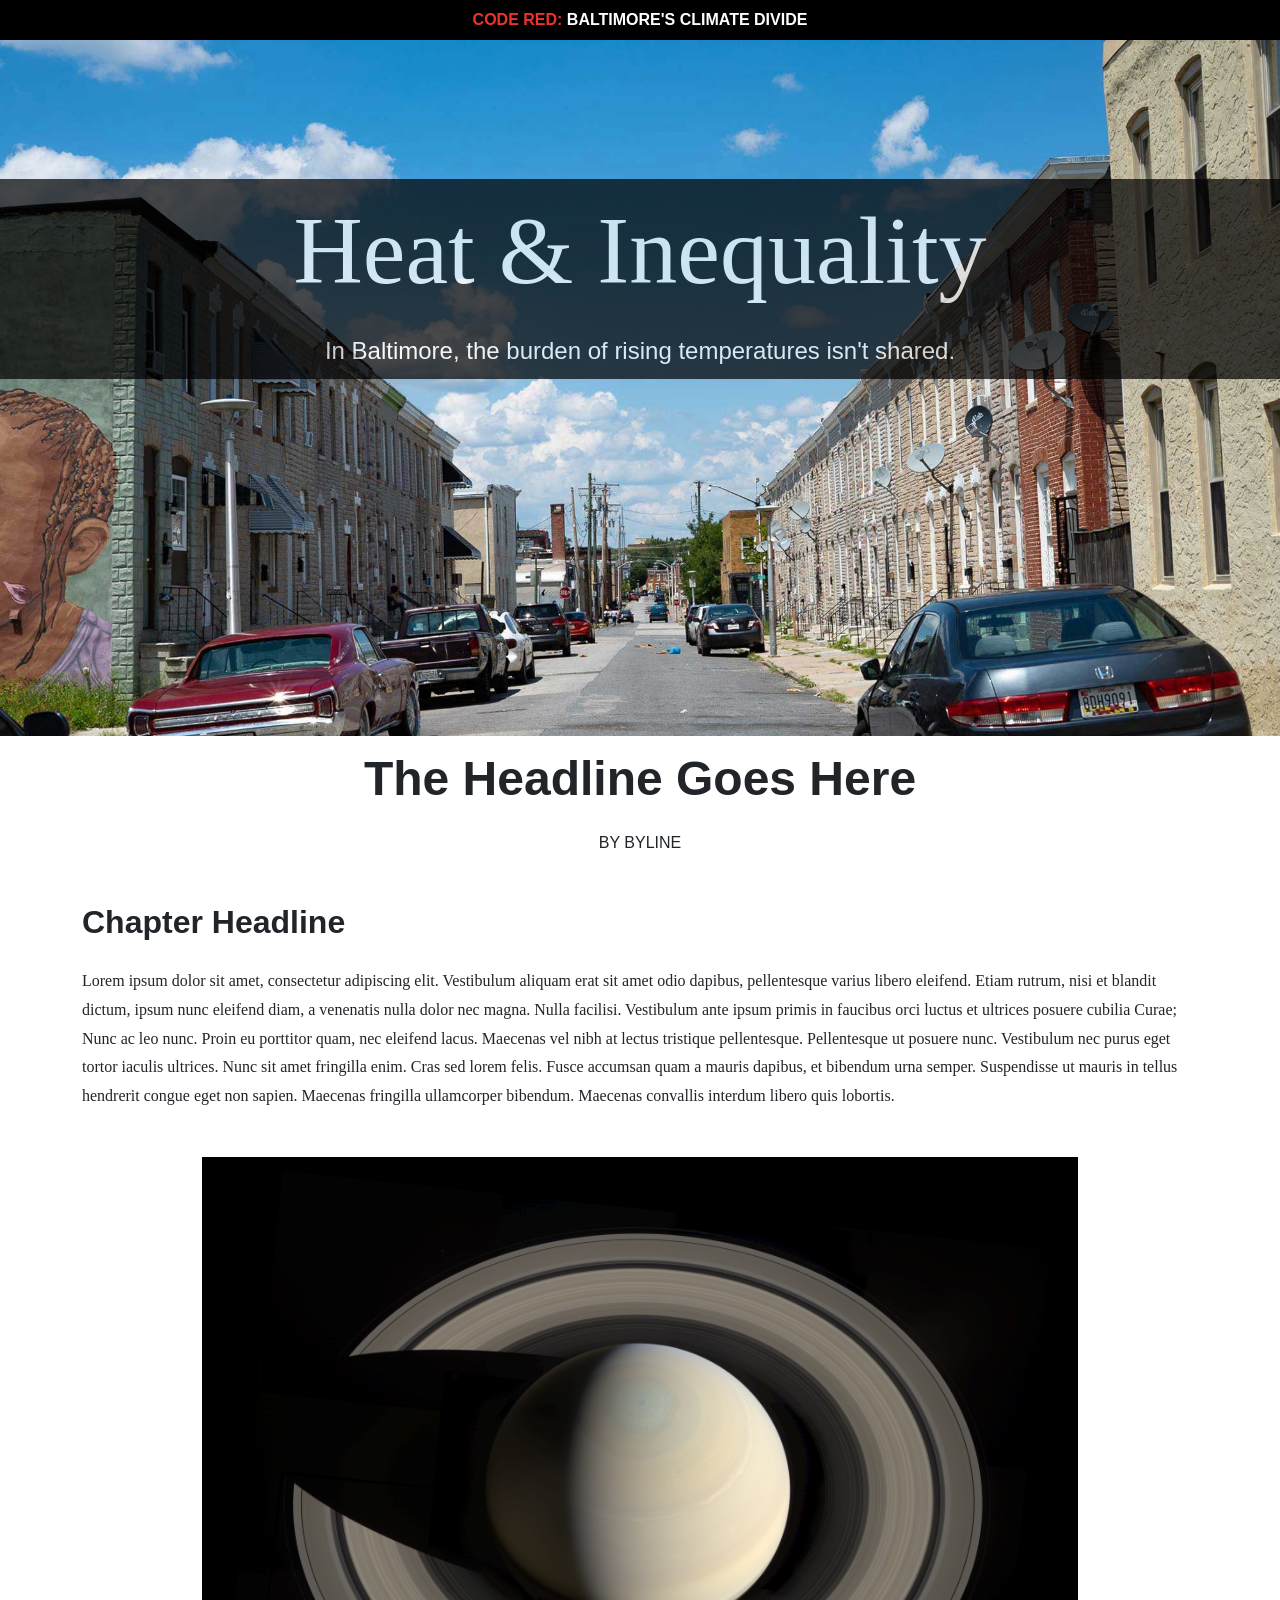
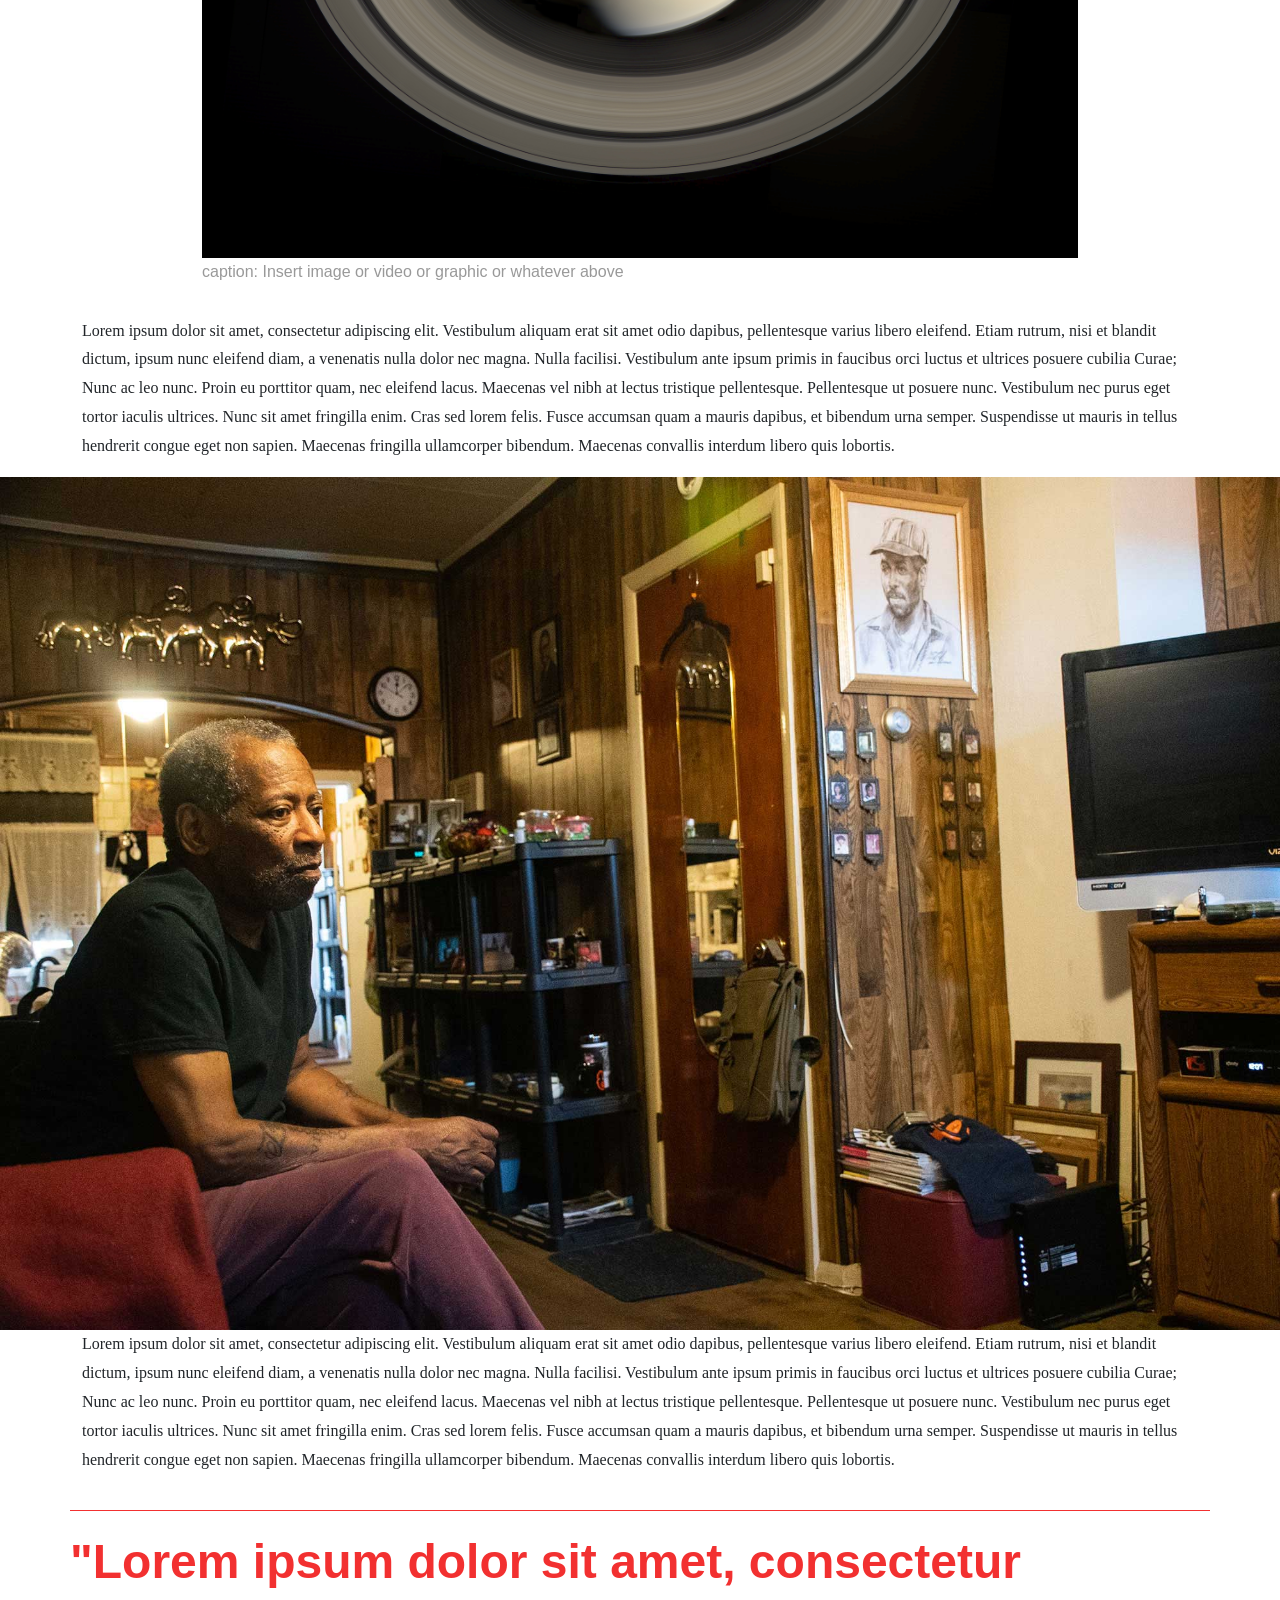
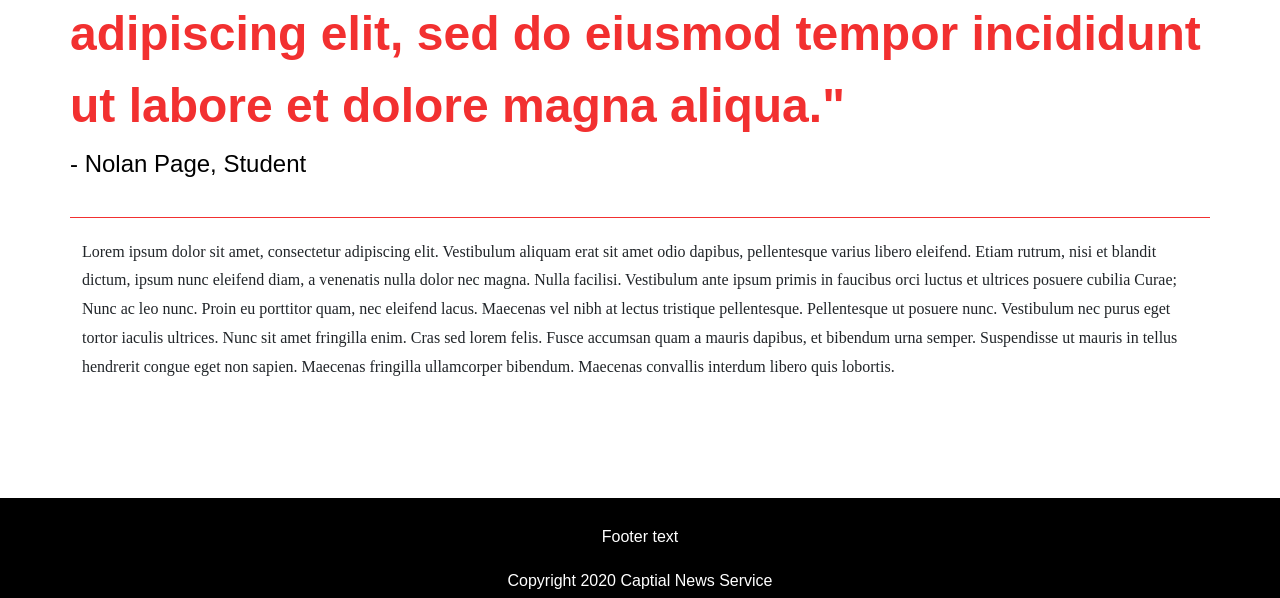
<file: coding-practice/index.html>
<!doctype html>

<html lang="en">
<head>
  <meta charset="utf-8">
  <meta name="viewport" content="width=device-width, initial-scale=1, shrink-to-fit=no">

  <title>Nolan Page</title>
  <meta name="description" content="Merrill College of Journalism, UMD">
  <meta name="author" content="Nolan Page">

    <link href="https://cdn.jsdelivr.net/npm/bootstrap@5.3.3/dist/css/bootstrap.min.css" rel="stylesheet" integrity="sha384-QWTKZyjpPEjISv5WaRU9OFeRpok6YctnYmDr5pNlyT2bRjXh0JMhjY6hW+ALEwIH" crossorigin="anonymous">

    <script src="https://cdn.jsdelivr.net/npm/bootstrap@5.3.3/dist/js/bootstrap.bundle.min.js" integrity="sha384-YvpcrYf0tY3lHB60NNkmXc5s9fDVZLESaAA55NDzOxhy9GkcIdslK1eN7N6jIeHz" crossorigin="anonymous"></script>
  
   <link rel="stylesheet" href="https://cdn.jsdelivr.net/npm/bootstrap-icons@1.11.1/font/bootstrap-icons.css">
  
      <!-- Load our CSS -->
    <link rel="stylesheet" href="style.css">

  </head>
  <body>
    
    <nav class="navbar navbar-expand-lg navbar-dark bg-dark">
        <span class="nav-logo"><span class="red">Code Red:</span> Baltimore's Climate Divide</span>
    </nav>

<div class="hero-container">
    <img src="images/SoniaHug_StreetView.jpg" class="hero-image">
    <div class="overlay">
        <div class="hero-hed">Heat & Inequality</div>
        <div class="hero-sub">In Baltimore, the burden of rising temperatures isn't shared.</div>
    </div>
</div>

<!-- Start container -->
<div class="container">

  <p class="text-center hed">The Headline Goes Here</p>
  <p class="text-center byline">By Byline</p>

  <!-- Start chapter -->
  <div class="row">
    <p class="chapter-head">Chapter Headline</p>

    <p>Lorem ipsum dolor sit amet, consectetur adipiscing elit. Vestibulum aliquam erat sit amet odio dapibus, pellentesque varius libero eleifend. Etiam rutrum, nisi et blandit dictum, ipsum nunc eleifend diam, a venenatis nulla dolor nec magna. Nulla facilisi. Vestibulum ante ipsum primis in faucibus orci luctus et ultrices posuere cubilia Curae; Nunc ac leo nunc. Proin eu porttitor quam, nec eleifend lacus. Maecenas vel nibh at lectus tristique pellentesque. Pellentesque ut posuere nunc. Vestibulum nec purus eget tortor iaculis ultrices. Nunc sit amet fringilla enim. Cras sed lorem felis. Fusce accumsan quam a mauris dapibus, et bibendum urna semper. Suspendisse ut mauris in tellus hendrerit congue eget non sapien. Maecenas fringilla ullamcorper bibendum. Maecenas convallis interdum libero quis lobortis.</p>

    <!-- Image video or graphic block with caption -->
    <img src="images/space2.jpg" class="stack-image">
    <p class="caption">caption: Insert image or video or graphic or whatever above</p>
    <!-- /End -->

    <p>Lorem ipsum dolor sit amet, consectetur adipiscing elit. Vestibulum aliquam erat sit amet odio dapibus, pellentesque varius libero eleifend. Etiam rutrum, nisi et blandit dictum, ipsum nunc eleifend diam, a venenatis nulla dolor nec magna. Nulla facilisi. Vestibulum ante ipsum primis in faucibus orci luctus et ultrices posuere cubilia Curae; Nunc ac leo nunc. Proin eu porttitor quam, nec eleifend lacus. Maecenas vel nibh at lectus tristique pellentesque. Pellentesque ut posuere nunc. Vestibulum nec purus eget tortor iaculis ultrices. Nunc sit amet fringilla enim. Cras sed lorem felis. Fusce accumsan quam a mauris dapibus, et bibendum urna semper. Suspendisse ut mauris in tellus hendrerit congue eget non sapien. Maecenas fringilla ullamcorper bibendum. Maecenas convallis interdum libero quis lobortis.</p>

  </div>
  <!-- End chapter -->

  <!-- This is a row split into three columns for use when needed -->
    <!-- Easily change columns using bootstrap grid system https://getbootstrap.com/docs/4.0/layout/grid/ -->
</div>

<img src="images/SolomonSimmons.jpg" class="hero-image">

<div class="container">

  <div class="row">
    <p>Lorem ipsum dolor sit amet, consectetur adipiscing elit. Vestibulum aliquam erat sit amet odio dapibus, pellentesque varius libero eleifend. Etiam rutrum, nisi et blandit dictum, ipsum nunc eleifend diam, a venenatis nulla dolor nec magna. Nulla facilisi. Vestibulum ante ipsum primis in faucibus orci luctus et ultrices posuere cubilia Curae; Nunc ac leo nunc. Proin eu porttitor quam, nec eleifend lacus. Maecenas vel nibh at lectus tristique pellentesque. Pellentesque ut posuere nunc. Vestibulum nec purus eget tortor iaculis ultrices. Nunc sit amet fringilla enim. Cras sed lorem felis. Fusce accumsan quam a mauris dapibus, et bibendum urna semper. Suspendisse ut mauris in tellus hendrerit congue eget non sapien. Maecenas fringilla ullamcorper bibendum. Maecenas convallis interdum libero quis lobortis.</p>

    <div class="quote">
        "Lorem ipsum dolor sit amet, consectetur adipiscing elit, sed do eiusmod tempor incididunt ut labore et dolore magna aliqua."
        <p class="quote-attribution"> - Nolan Page, Student</p>
    </div>

    <p>Lorem ipsum dolor sit amet, consectetur adipiscing elit. Vestibulum aliquam erat sit amet odio dapibus, pellentesque varius libero eleifend. Etiam rutrum, nisi et blandit dictum, ipsum nunc eleifend diam, a venenatis nulla dolor nec magna. Nulla facilisi. Vestibulum ante ipsum primis in faucibus orci luctus et ultrices posuere cubilia Curae; Nunc ac leo nunc. Proin eu porttitor quam, nec eleifend lacus. Maecenas vel nibh at lectus tristique pellentesque. Pellentesque ut posuere nunc. Vestibulum nec purus eget tortor iaculis ultrices. Nunc sit amet fringilla enim. Cras sed lorem felis. Fusce accumsan quam a mauris dapibus, et bibendum urna semper. Suspendisse ut mauris in tellus hendrerit congue eget non sapien. Maecenas fringilla ullamcorper bibendum. Maecenas convallis interdum libero quis lobortis.</p>
  </div>


</div>
<!-- //End container -->


<!-- Footer -->
<div class="footer">
        <p class="text-center">Footer text</p>
        <p class="text-center">Copyright 2020 Captial News Service</p>
</div>
<!-- //End footer -->


    <!-- Optional JavaScript -->
    <!-- jQuery first, then Popper.js, then Bootstrap JS -->
    <script src="https://code.jquery.com/jquery-1.10.2.js"></script>
    <script src="https://cdnjs.cloudflare.com/ajax/libs/popper.js/1.14.0/umd/popper.min.js" integrity="sha384-cs/chFZiN24E4KMATLdqdvsezGxaGsi4hLGOzlXwp5UZB1LY//20VyM2taTB4QvJ" crossorigin="anonymous"></script>
    <script src="https://stackpath.bootstrapcdn.com/bootstrap/4.1.0/js/bootstrap.min.js" integrity="sha384-uefMccjFJAIv6A+rW+L4AHf99KvxDjWSu1z9VI8SKNVmz4sk7buKt/6v9KI65qnm" crossorigin="anonymous"></script>
  </body>
</html>
</file>
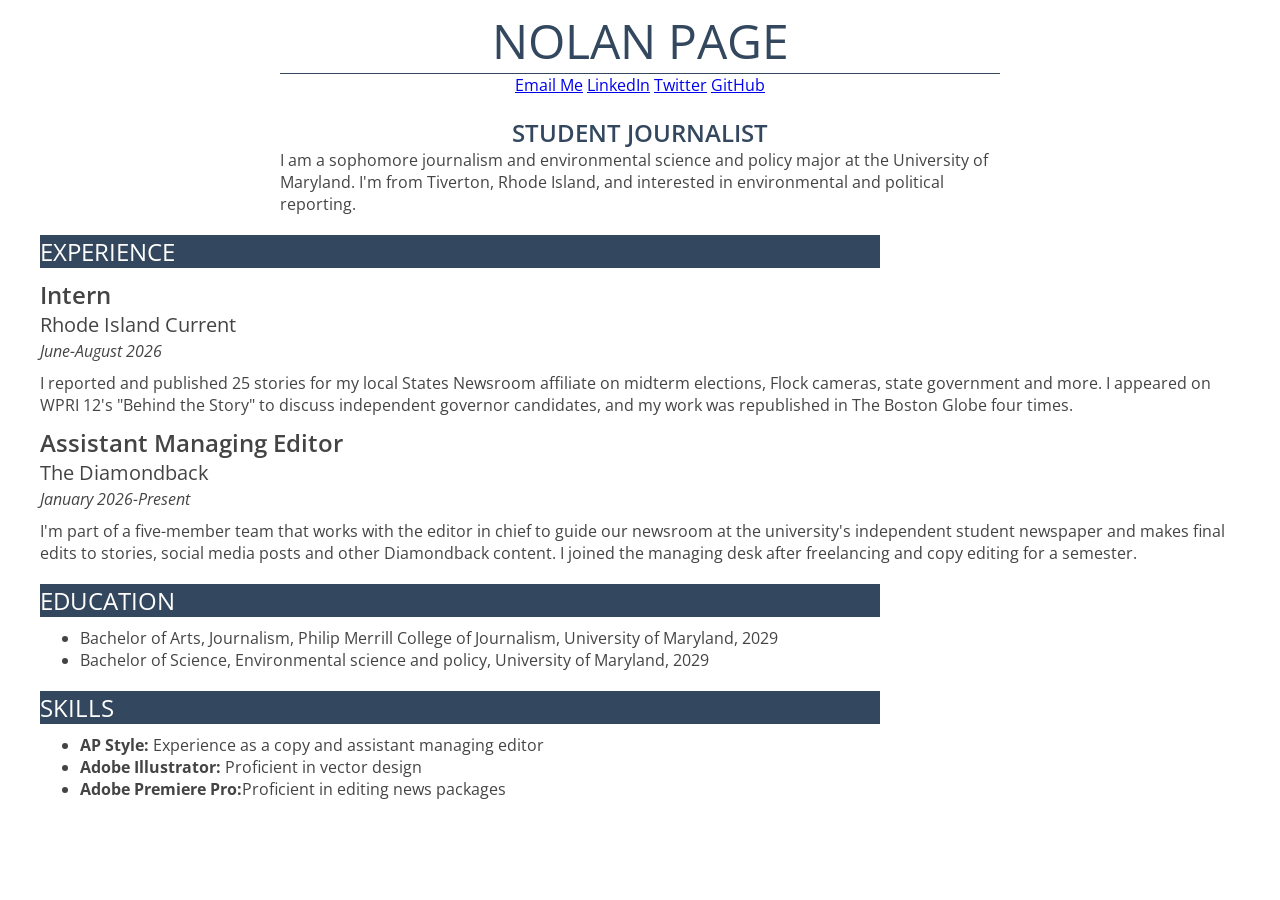
<file: draft-resume/index.html>
<!DOCTYPE html>
<html lang="en">

<head>
   
    <title>Nolan Page's Resume</title>

    <link rel="stylesheet" type="text/css" href="style.css">

    <link href="https://fonts.googleapis.com/css2?family=Open+Sans:ital,wght@400;600;700&display=swap" rel="stylesheet">

</head>

<body>
    <!--container closed at bottom-->
    <div class="container">
<!-- I built this myself.-->
 <!--Replace h1 to "name" div-->
<div id="name">Nolan Page</div>
<!--
<img src="senpho2.jpg" width="300px">
-->
<!--mission statement/about-->
<ul class="menu">
    <li><a href="mailto:npage29@terpmail.umd.edu">Email Me</a></li>
    <li><a href="https://www.linkedin.com/in/nolanpage/">LinkedIn</a></li>
    <li><a href="https://x.com">Twitter</a></li>
    <li><a href="https://github.com/nolanpage">GitHub</a></li>
</ul>
<div id="title">Student Journalist</div>
<p class="top">I am a sophomore journalism and environmental science and policy major at the University of Maryland. I'm from Tiverton, Rhode Island, and interested in environmental and political reporting.</p>
<div id="sectionheader">Experience</div>
<!--job title instead of h3, but same styling-->
<div class="jobtitle">Intern</div>

<div class="organization">Rhode Island Current</div>

<div class="date">June-August 2026</div>

<p class="description">I reported and published 25 stories for my local States Newsroom affiliate on midterm elections, Flock cameras, state government and more. I appeared on WPRI 12's "Behind the Story" to discuss independent governor candidates, and my work was republished in The Boston Globe four times.</p> 

<div class="jobtitle">Assistant Managing Editor</div>

<div class="organization">The Diamondback</div>

<div class="date">January 2026-Present</div>

<p class="description">I'm part of a five-member team that works with the editor in chief to guide our newsroom at the university's independent student newspaper and makes final edits to stories, social media posts and other Diamondback content. I joined the managing desk after freelancing and copy editing for a semester.</p>

<div id="sectionheader">Education</div>

<ul id="degrees">
    <li>Bachelor of Arts, Journalism, Philip Merrill College of Journalism, University of Maryland, 2029</li>
    <li>Bachelor of Science, Environmental science and policy, University of Maryland, 2029</li>
</ul>

<div id="sectionheader">Skills</div>

<ul id="do">
    <li><strong>AP Style:</strong> Experience as a copy and assistant managing editor</li>
    <li><strong>Adobe Illustrator:</strong> Proficient in vector design</li>
    <li><strong>Adobe Premiere Pro:</strong>Proficient in editing news packages</li>
</ul>
</div>
</body>

</html>
</file>
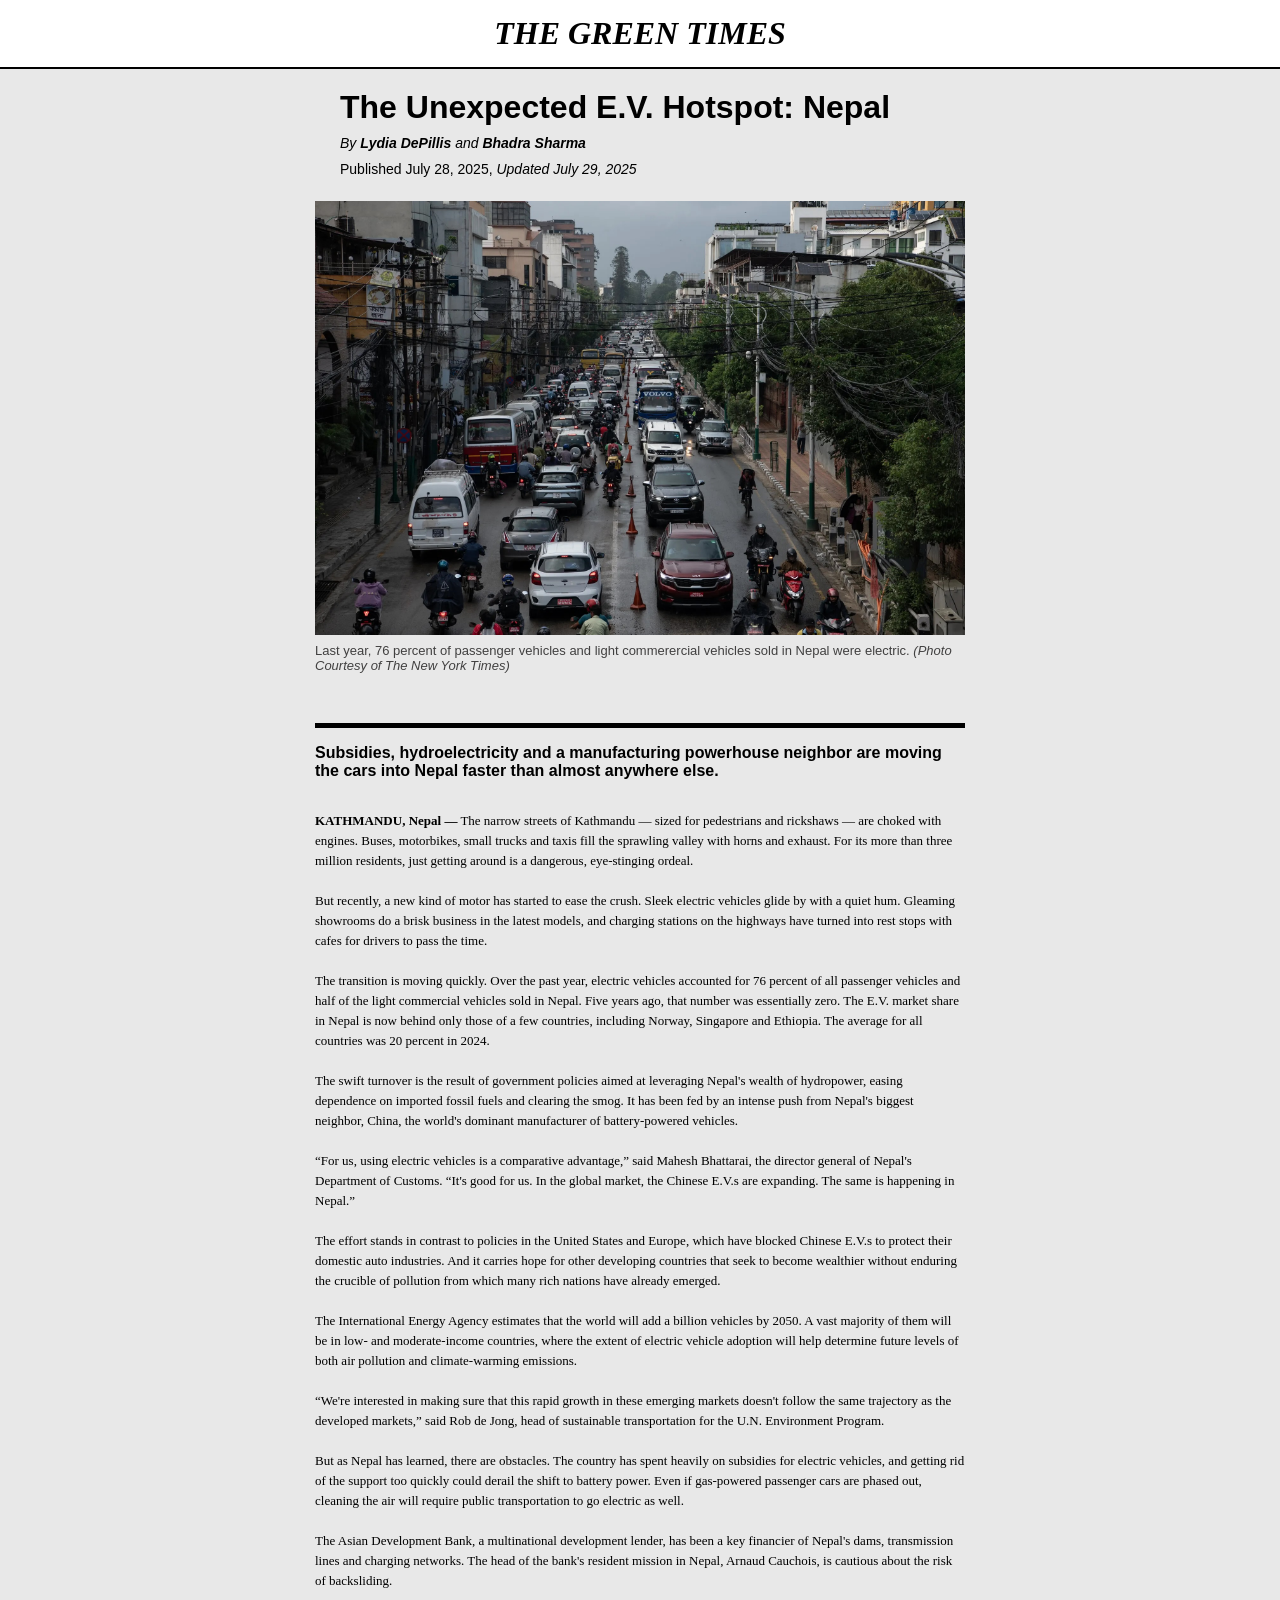
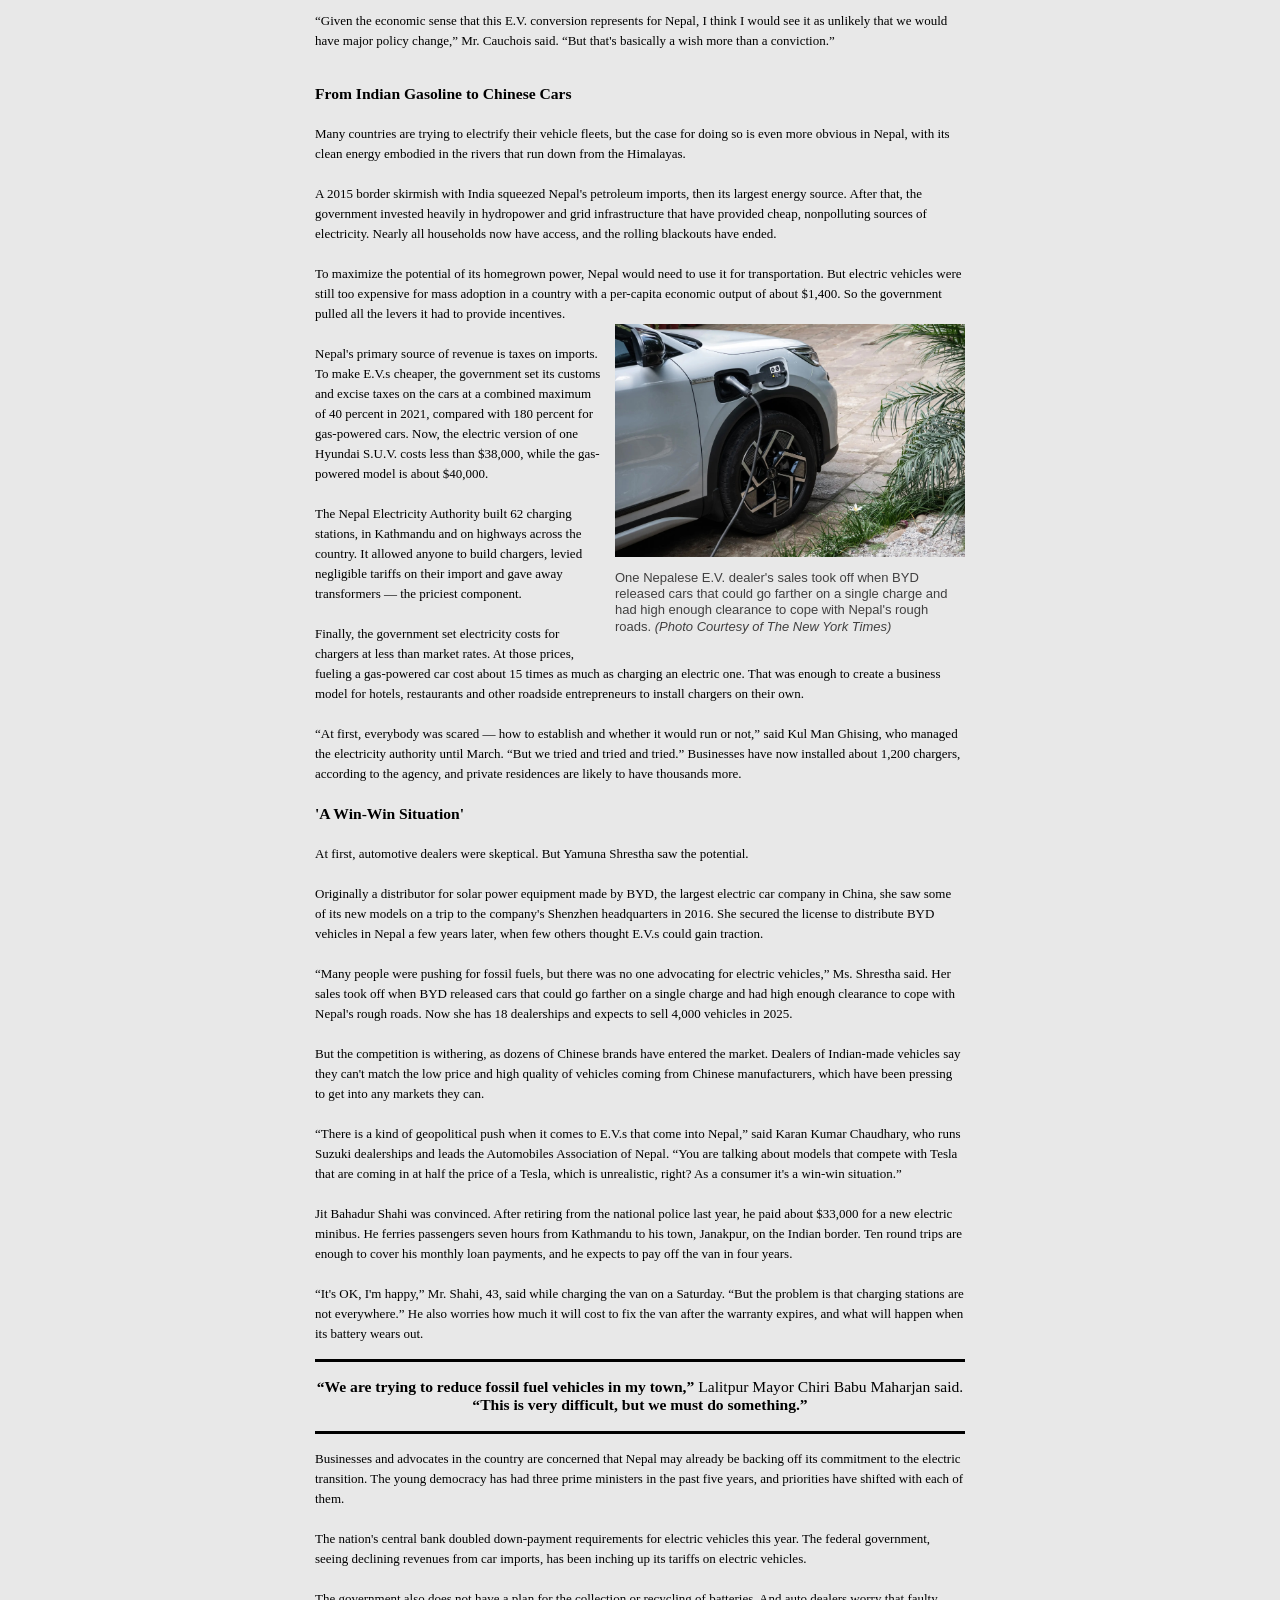
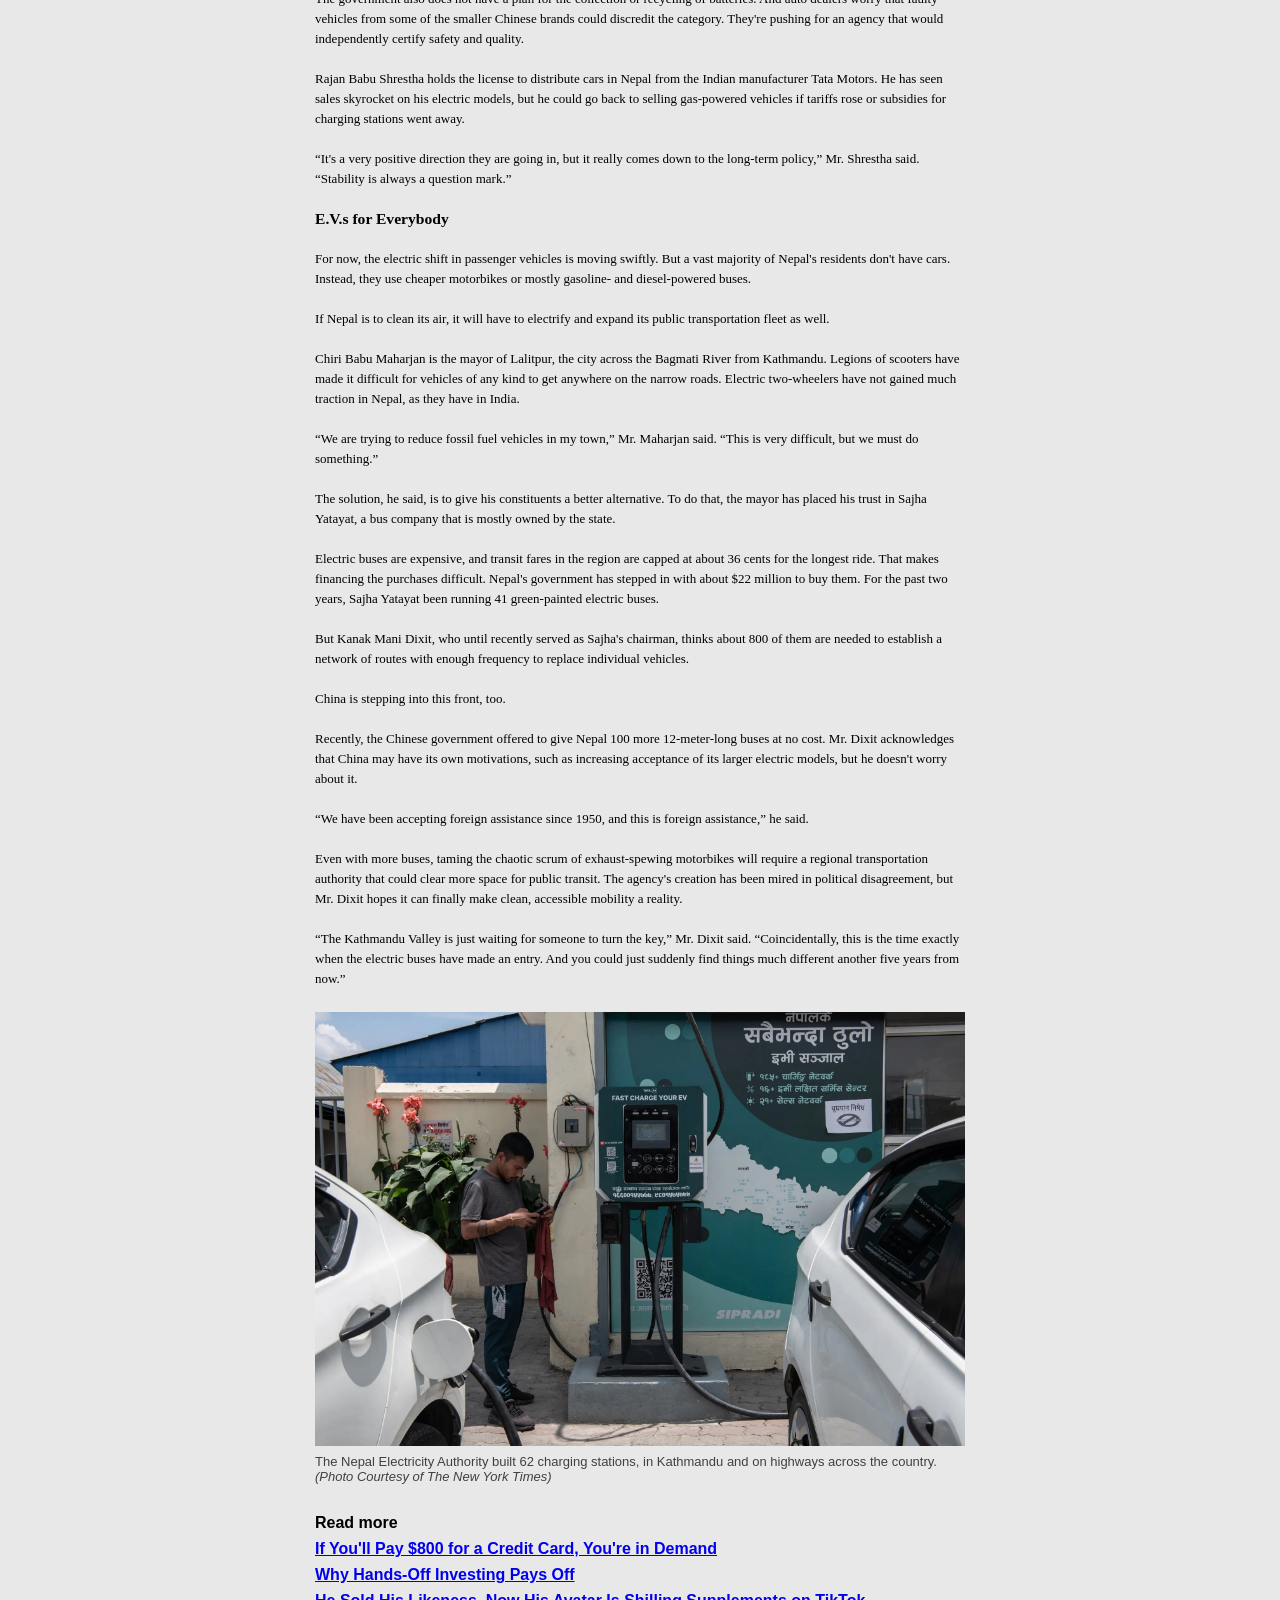
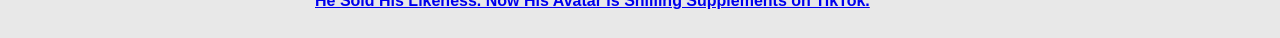
<file: midterm/index.html>
<!DOCTYPE html>
<html lang="en">
<head>
    <title>Nepal's E.V. Boom — The Front Page</title>
    <link rel="stylesheet" href="stylesheet.css">
</head>
<body>
<div id="masthead">
    <p>THE GREEN TIMES</p>
</div>
<div id="content">
    <h1 id="hed">The Unexpected E.V. Hotspot: Nepal</h1>
    <div id="byline">
        <p>By <strong>Lydia DePillis</strong> and <strong>Bhadra Sharma</strong></p>
    </div>
    <div id="pub">
        <p>Published July 28, 2025, <i>Updated July 29, 2025</i></p>
    </div>
    <img id="featured-image" src="images/image7.jpeg" alt="Cars drive on a Nepalese street">
    <div id="featured-caption">
        <p>Last year, 76 percent of passenger vehicles and light commerercial vehicles sold in Nepal were electric. <i>(Photo Courtesy of The New York Times)</i></p>
    </div>
    <div id="excerpt">
        <p>Subsidies, hydroelectricity and a manufacturing powerhouse neighbor are moving the cars into Nepal faster than almost anywhere else.</p>
    </div>
<div id="story">
<p><strong>KATHMANDU, Nepal —</strong> The narrow streets of Kathmandu — sized for pedestrians and rickshaws — are choked with engines. Buses, motorbikes, small trucks and taxis fill the sprawling valley with horns and exhaust. For its more than three million residents, just getting around is a dangerous, eye-stinging ordeal.
<br><br>
But recently, a new kind of motor has started to ease the crush. Sleek electric vehicles glide by with a quiet hum. Gleaming showrooms do a brisk business in the latest models, and charging stations on the highways have turned into rest stops with cafes for drivers to pass the time.
<br><br>
The transition is moving quickly. Over the past year, electric vehicles accounted for 76 percent of all passenger vehicles and half of the light commercial vehicles sold in Nepal. Five years ago, that number was essentially zero. The E.V. market share in Nepal is now behind only those of a few countries, including Norway, Singapore and Ethiopia. The average for all countries was 20 percent in 2024.
<br><br>
The swift turnover is the result of government policies aimed at leveraging Nepal's wealth of hydropower, easing dependence on imported fossil fuels and clearing the smog. It has been fed by an intense push from Nepal's biggest neighbor, China, the world's dominant manufacturer of battery-powered vehicles.
<br><br>
“For us, using electric vehicles is a comparative advantage,” said Mahesh Bhattarai, the director general of Nepal's Department of Customs. “It's good for us. In the global market, the Chinese E.V.s are expanding. The same is happening in Nepal.”
<br><br>
The effort stands in contrast to policies in the United States and Europe, which have blocked Chinese E.V.s to protect their domestic auto industries. And it carries hope for other developing countries that seek to become wealthier without enduring the crucible of pollution from which many rich nations have already emerged.
<br><br>
The International Energy Agency estimates that the world will add a billion vehicles by 2050. A vast majority of them will be in low- and moderate-income countries, where the extent of electric vehicle adoption will help determine future levels of both air pollution and climate-warming emissions.
<br><br>
“We're interested in making sure that this rapid growth in these emerging markets doesn't follow the same trajectory as the developed markets,” said Rob de Jong, head of sustainable transportation for the U.N. Environment Program.
<br><br>
But as Nepal has learned, there are obstacles. The country has spent heavily on subsidies for electric vehicles, and getting rid of the support too quickly could derail the shift to battery power. Even if gas-powered passenger cars are phased out, cleaning the air will require public transportation to go electric as well.
<br><br>
The Asian Development Bank, a multinational development lender, has been a key financier of Nepal's dams, transmission lines and charging networks. The head of the bank's resident mission in Nepal, Arnaud Cauchois, is cautious about the risk of backsliding.
<br><br>
“Given the economic sense that this E.V. conversion represents for Nepal, I think I would see it as unlikely that we would have major policy change,” Mr. Cauchois said. “But that's basically a wish more than a conviction.”
<div id="subhed">From Indian Gasoline to Chinese Cars</div>
Many countries are trying to electrify their vehicle fleets, but the case for doing so is even more obvious in Nepal, with its clean energy embodied in the rivers that run down from the Himalayas.
<br><br>
A 2015 border skirmish with India squeezed Nepal's petroleum imports, then its largest energy source. After that, the government invested heavily in hydropower and grid infrastructure that have provided cheap, nonpolluting sources of electricity. Nearly all households now have access, and the rolling blackouts have ended.
<br><br>
To maximize the potential of its homegrown power, Nepal would need to use it for transportation. But electric vehicles were still too expensive for mass adoption in a country with a per-capita economic output of about $1,400. So the government pulled all the levers it had to provide incentives.
<div id="first-image-container">
    <img id="first-image" src="images/image6.jpeg" alt="An electric vehicle charges.">
        <div id="first-caption">
            <p>One Nepalese E.V. dealer's sales took off when BYD released cars that could go farther on a single charge and had high enough clearance to cope with Nepal's rough roads. <i>(Photo Courtesy of The New York Times)</i></p>
        </div>
    </div>
<br><br>Nepal's primary source of revenue is taxes on imports. To make E.V.s cheaper, the government set its customs and excise taxes on the cars at a combined maximum of 40 percent in 2021, compared with 180 percent for gas-powered cars. Now, the electric version of one Hyundai S.U.V. costs less than $38,000, while the gas-powered model is about $40,000.
<br><br>
The Nepal Electricity Authority built 62 charging stations, in Kathmandu and on highways across the country. It allowed anyone to build chargers, levied negligible tariffs on their import and gave away transformers — the priciest component.
<br><br>
Finally, the government set electricity costs for chargers at less than market rates. At those prices, fueling a gas-powered car cost about 15 times as much as charging an electric one. That was enough to create a business model for hotels, restaurants and other roadside entrepreneurs to install chargers on their own.
<br><br>
“At first, everybody was scared — how to establish and whether it would run or not,” said Kul Man Ghising, who managed the electricity authority until March. “But we tried and tried and tried.” Businesses have now installed about 1,200 chargers, according to the agency, and private residences are likely to have thousands more.
<div id="subhed">'A Win-Win Situation'</div>
At first, automotive dealers were skeptical. But Yamuna Shrestha saw the potential.
<br><br>
Originally a distributor for solar power equipment made by BYD, the largest electric car company in China, she saw some of its new models on a trip to the company's Shenzhen headquarters in 2016. She secured the license to distribute BYD vehicles in Nepal a few years later, when few others thought E.V.s could gain traction.
<br><br>
“Many people were pushing for fossil fuels, but there was no one advocating for electric vehicles,” Ms. Shrestha said. Her sales took off when BYD released cars that could go farther on a single charge and had high enough clearance to cope with Nepal's rough roads. Now she has 18 dealerships and expects to sell 4,000 vehicles in 2025.
<br><br>
But the competition is withering, as dozens of Chinese brands have entered the market. Dealers of Indian-made vehicles say they can't match the low price and high quality of vehicles coming from Chinese manufacturers, which have been pressing to get into any markets they can.
<br><br>
“There is a kind of geopolitical push when it comes to E.V.s that come into Nepal,” said Karan Kumar Chaudhary, who runs Suzuki dealerships and leads the Automobiles Association of Nepal. “You are talking about models that compete with Tesla that are coming in at half the price of a Tesla, which is unrealistic, right? As a consumer it's a win-win situation.”
<br><br>
Jit Bahadur Shahi was convinced. After retiring from the national police last year, he paid about $33,000 for a new electric minibus. He ferries passengers seven hours from Kathmandu to his town, Janakpur, on the Indian border. Ten round trips are enough to cover his monthly loan payments, and he expects to pay off the van in four years.
<br><br>
“It's OK, I'm happy,” Mr. Shahi, 43, said while charging the van on a Saturday. “But the problem is that charging stations are not everywhere.” He also worries how much it will cost to fix the van after the warranty expires, and what will happen when its battery wears out.
<blockquote>
    <p>
<strong>“We are trying to reduce fossil fuel vehicles in my town,”</strong> Lalitpur Mayor Chiri Babu Maharjan said. <strong>“This is very difficult, but we must do something.”</strong></p>
</blockquote>
Businesses and advocates in the country are concerned that Nepal may already be backing off its commitment to the electric transition. The young democracy has had three prime ministers in the past five years, and priorities have shifted with each of them.
<br><br>
The nation's central bank doubled down-payment requirements for electric vehicles this year. The federal government, seeing declining revenues from car imports, has been inching up its tariffs on electric vehicles.
<br><br>
The government also does not have a plan for the collection or recycling of batteries. And auto dealers worry that faulty vehicles from some of the smaller Chinese brands could discredit the category. They're pushing for an agency that would independently certify safety and quality.
<br><br>
Rajan Babu Shrestha holds the license to distribute cars in Nepal from the Indian manufacturer Tata Motors. He has seen sales skyrocket on his electric models, but he could go back to selling gas-powered vehicles if tariffs rose or subsidies for charging stations went away.
<br><br>
“It's a very positive direction they are going in, but it really comes down to the long-term policy,” Mr. Shrestha said. “Stability is always a question mark.”
<div id="subhed">E.V.s for Everybody</div>
For now, the electric shift in passenger vehicles is moving swiftly. But a vast majority of Nepal's residents don't have cars. Instead, they use cheaper motorbikes or mostly gasoline- and diesel-powered buses.
<br><br>
If Nepal is to clean its air, it will have to electrify and expand its public transportation fleet as well.
<br><br>
Chiri Babu Maharjan is the mayor of Lalitpur, the city across the Bagmati River from Kathmandu. Legions of scooters have made it difficult for vehicles of any kind to get anywhere on the narrow roads. Electric two-wheelers have not gained much traction in Nepal, as they have in India.
<br><br>
“We are trying to reduce fossil fuel vehicles in my town,” Mr. Maharjan said. “This is very difficult, but we must do something.”
<br><br>
The solution, he said, is to give his constituents a better alternative. To do that, the mayor has placed his trust in Sajha Yatayat, a bus company that is mostly owned by the state.
<br><br>
Electric buses are expensive, and transit fares in the region are capped at about 36 cents for the longest ride. That makes financing the purchases difficult. Nepal's government has stepped in with about $22 million to buy them. For the past two years, Sajha Yatayat been running 41 green-painted electric buses.
<br><br>
But Kanak Mani Dixit, who until recently served as Sajha's chairman, thinks about 800 of them are needed to establish a network of routes with enough frequency to replace individual vehicles.
<br><br>
China is stepping into this front, too.
<br><br>
Recently, the Chinese government offered to give Nepal 100 more 12-meter-long buses at no cost. Mr. Dixit acknowledges that China may have its own motivations, such as increasing acceptance of its larger electric models, but he doesn't worry about it.
<br><br>
“We have been accepting foreign assistance since 1950, and this is foreign assistance,” he said.
<br><br>
Even with more buses, taming the chaotic scrum of exhaust-spewing motorbikes will require a regional transportation authority that could clear more space for public transit. The agency's creation has been mired in political disagreement, but Mr. Dixit hopes it can finally make clean, accessible mobility a reality.
<br><br>
“The Kathmandu Valley is just waiting for someone to turn the key,” Mr. Dixit said. “Coincidentally, this is the time exactly when the electric buses have made an entry. And you could just suddenly find things much different another five years from now.”</p>
</div>
<img id="bottom-image" src="images/image10.jpeg" alt="An E.V. charger in Nepal.">
    <div id="bottom-caption">
        <p>The Nepal Electricity Authority built 62 charging stations, in Kathmandu and on highways across the country. <i>(Photo Courtesy of The New York Times)</i></p>
    </div>
<div id="readmore"> 
    <p>Read more</p>
        <p><a href="https://www.nytimes.com/2025/08/17/business/airlines-credit-cards-loyalty.html">If You'll Pay $800 for a Credit Card, You're in Demand</a></p>
        <p><a href="https://www.nytimes.com/2025/08/15/business/investing-fund-returns-interfere.html">Why Hands-Off Investing Pays Off</a></p>
        <p><a href="https://www.nytimes.com/2025/08/17/business/tiktok-ai-avatars.html">He Sold His Likeness. Now His Avatar Is Shilling Supplements on TikTok.</a></p>
    </div>
</div>
</div>
</div>
</body>
</html>
</file>
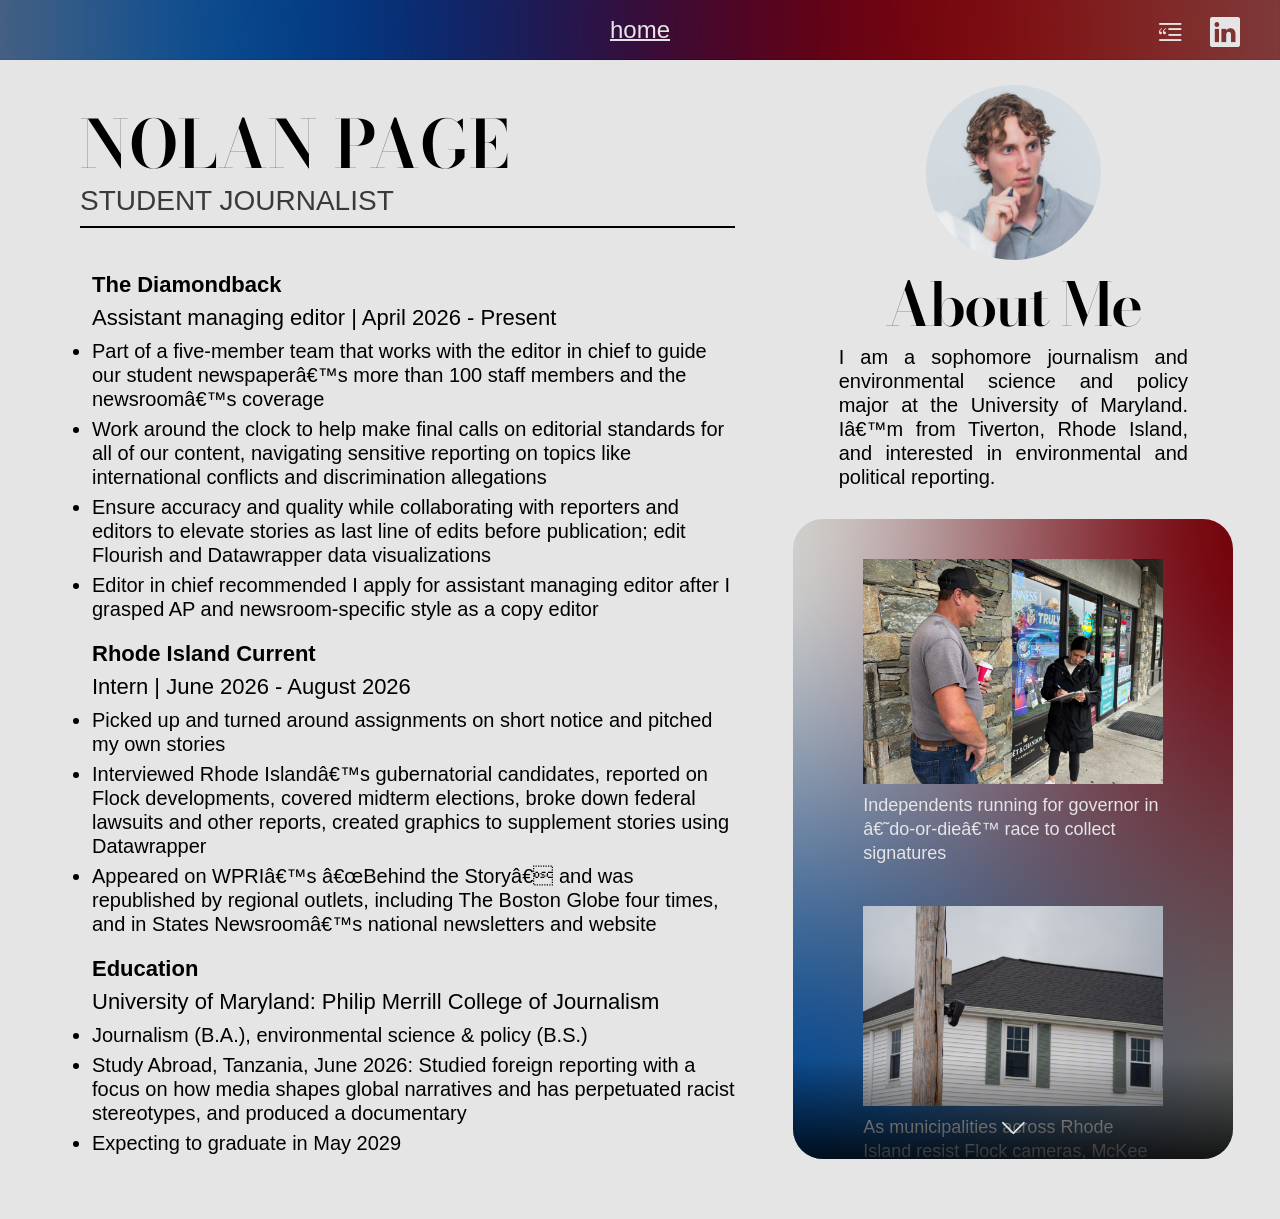
<file: resume/index.html>
<!DOCTYPE html>
    <html lang="en">
 <head>
    <title>Nolan Page</title>
         <!-- Bootstrap CSS and JavaScript -->
    <link href="https://cdn.jsdelivr.net/npm/bootstrap@5.3.3/dist/css/bootstrap.min.css" rel="stylesheet" integrity="sha384-QWTKZyjpPEjISv5WaRU9OFeRpok6YctnYmDr5pNlyT2bRjXh0JMhjY6hW+ALEwIH" crossorigin="anonymous">
    <script src="https://cdn.jsdelivr.net/npm/bootstrap@5.3.3/dist/js/bootstrap.bundle.min.js" integrity="sha384-YvpcrYf0tY3lHB60NNkmXc5s9fDVZLESaAA55NDzOxhy9GkcIdslK1eN7N6jIeHz" crossorigin="anonymous"></script>
    <link rel="stylesheet" href="https://cdn.jsdelivr.net/npm/bootstrap-icons@1.11.1/font/bootstrap-icons.css">
    <link rel="stylesheet" type="text/css" href="stylesheet.css">
    <link rel="preconnect" href="https://fonts.googleapis.com">
    <link rel="preconnect" href="https://fonts.gstatic.com" crossorigin>
    <link href="https://fonts.googleapis.com/css2?family=Bodoni+Moda:ital,opsz,wght@0,6..96,400..900;1,6..96,400..900&family=Open+Sans:ital,wght@0,300..800;1,300..800&family=Special+Elite&display=swap" rel="stylesheet">
</head>
<body>
<div class="content">
<div class="banner-container">
    <div class="pages">
        <a href="https://nolanpage.github.io/npage-jour352/resume/index.html">home</a>
    </div>
    <div class="icons">
        <a id="archive" href="https://rhodeislandcurrent.com/author/nolan-page/" target="_blank">
            <i class="bi bi-blockquote-left icon"></i></a>
        <a id="linkedin" href="https://www.linkedin.com/in/nolanpage/" target="_blank">
            <i class="bi bi-linkedin icon"></i></a>
    </div> 
</div>
<div class="row top-row">
    <div class="header-wrapper col-md-7">
        <div class="header">
            <h1 id="name">NOLAN PAGE</h1>
            <h2 id="position">STUDENT JOURNALIST</h2>
        </div>
    </div>
    <div class="right-wrapper col-md-5">
    <!--Don't think I want, but: -->
        <img class="headshot" src="tzheadshot.JPG" alt="Headshot of Nolan Page">
    </div>
</div>
<div class="row bottom-row">
<div class="content-wrapper col-md-7">
    <!--Don't think I want, but : <h1 class="section">EXPERIENCE</h1> -->
    <p class="job">
        <strong>The Diamondback</strong>
        <br>
        Assistant managing editor | April 2026 - Present
    </p>
    <ul class="blurb">
            <li>Part of a five-member team that works with the editor in chief to guide our student newspaper’s more than 100 staff members and the newsroom’s coverage</li>
            <li>Work around the clock to help make final calls on editorial standards for all of our content, navigating sensitive reporting on topics like international conflicts and discrimination allegations</li>
            <li>Ensure accuracy and quality while collaborating with reporters and editors to elevate stories as last line of edits before publication; edit Flourish and Datawrapper data visualizations</li>
            <li>Editor in chief recommended I apply for assistant managing editor after I grasped AP and newsroom-specific style as a copy editor</li>
    </ul>
    <p class="job">
        <strong>Rhode Island Current</strong>
        <br>
        Intern | June 2026 - August 2026
    </p>
    <ul class="blurb">
            <li>Picked up and turned around assignments on short notice and pitched my own stories</li>
            <li>Interviewed Rhode Island’s gubernatorial candidates, reported on Flock developments, covered midterm elections, broke down federal lawsuits and other reports, created graphics to supplement stories using Datawrapper</li>
            <li>Appeared on WPRI’s “Behind the Story” and was republished by regional outlets, including The Boston Globe four times, and in States Newsroom’s national newsletters and website</li>
    </ul>
    <p class="job">
        <strong>Education</strong>
        <br>
        University of Maryland: Philip Merrill College of Journalism
    </p>
    <ul class="blurb">
            <li>Journalism (B.A.), environmental science & policy (B.S.)</li>
            <li>Study Abroad, Tanzania, June 2026: Studied foreign reporting with a focus on how media shapes global narratives and has perpetuated racist stereotypes, and produced a documentary</li>
            <li>Expecting to graduate in May 2029</li>
    </ul>
</div>
<div class="right-wrapper col-md-5">
    <h1 id="about">About Me</h1>
    <p id="abouttext">
        I am a sophomore journalism and environmental science and policy major at the University of Maryland. I’m from Tiverton, Rhode Island, and interested in environmental and political reporting. 
    </p>
    <div class="scroll-wrapper">
    <div class="scroll overflow-auto" id="clipScroll">
        <div class="clips">
            <a href="https://rhodeislandcurrent.com/2026/07/08/independents-running-for-governor-in-do-or-die-race-to-collect-signatures/" target="_blank">
                <img class="featured" src="clips/independents.jpg" alt="A voter signs an independent gubernatorial candidate's nomination papers">
            </a>
            <a class="hed" href="https://rhodeislandcurrent.com/2026/07/08/independents-running-for-governor-in-do-or-die-race-to-collect-signatures/" target="_blank">Independents running for governor in ‘do-or-die’ race to collect signatures</a>
            <a href="https://rhodeislandcurrent.com/2026/08/18/as-municipalities-across-rhode-island-resist-flock-cameras-mckee-orders-review/" target="_blank">
                <img class="featured" src="clips/flock.jpg" alt="A Flock camera mounted to a telephone pole">
            </a>
            <a class="hed" href="https://rhodeislandcurrent.com/2026/08/18/as-municipalities-across-rhode-island-resist-flock-cameras-mckee-orders-review/" target="_blank">As municipalities across Rhode Island resist Flock cameras, McKee orders review</a>
            <a href="https://rhodeislandcurrent.com/2026/07/16/as-ri-elections-officials-race-to-certify-signatures-by-deadline-arizona-might-offer-a-better-way/" target="_blank">
                <img class="featured" src="clips/arizona.jpg" alt="Kirk McDonough and Nick Lima review nomination papers">
            </a>
            <a class="hed" href="https://rhodeislandcurrent.com/2026/07/16/as-ri-elections-officials-race-to-certify-signatures-by-deadline-arizona-might-offer-a-better-way/" target="_blank">As RI elections officials race to certify signatures by deadline, Arizona might offer a better way</a>
            <a href="https://rhodeislandcurrent.com/2026/07/17/mckees-lucky-day-at-ballot-placement-lottery/" target="_blank">
                <img class="featured" src="clips/lottery.jpg" alt="An elections official operates the ballot lottery machine">
            </a>
            <a class="hed" href="https://rhodeislandcurrent.com/2026/07/17/mckees-lucky-day-at-ballot-placement-lottery/" target="_blank">McKee’s lucky day at ballot placement lottery</a>
            <a href="https://rhodeislandcurrent.com/2026/07/21/four-democrats-paint-their-views-for-the-entrepreneurial-lieutenant-governors-office/" target="_blank">
                <img class="featured" src="clips/lg.png" alt="Four Democrats for Rhode Island's lieutenant governor">
            </a>
            <a class="hed" href="https://rhodeislandcurrent.com/2026/07/21/four-democrats-paint-their-views-for-the-entrepreneurial-lieutenant-governors-office/" target="_blank">Four Democrats paint their views for the ‘entrepreneurial’ lieutenant governor’s office</a>
        </div>
    </div>
    <div class="scroll-shadow" id="scrollShadow">
        <i class="bi bi-chevron-down scroll-arrow"></i>
    </div>
</div>
</div>
</div>
</div>
</body>
    </html>
</file>
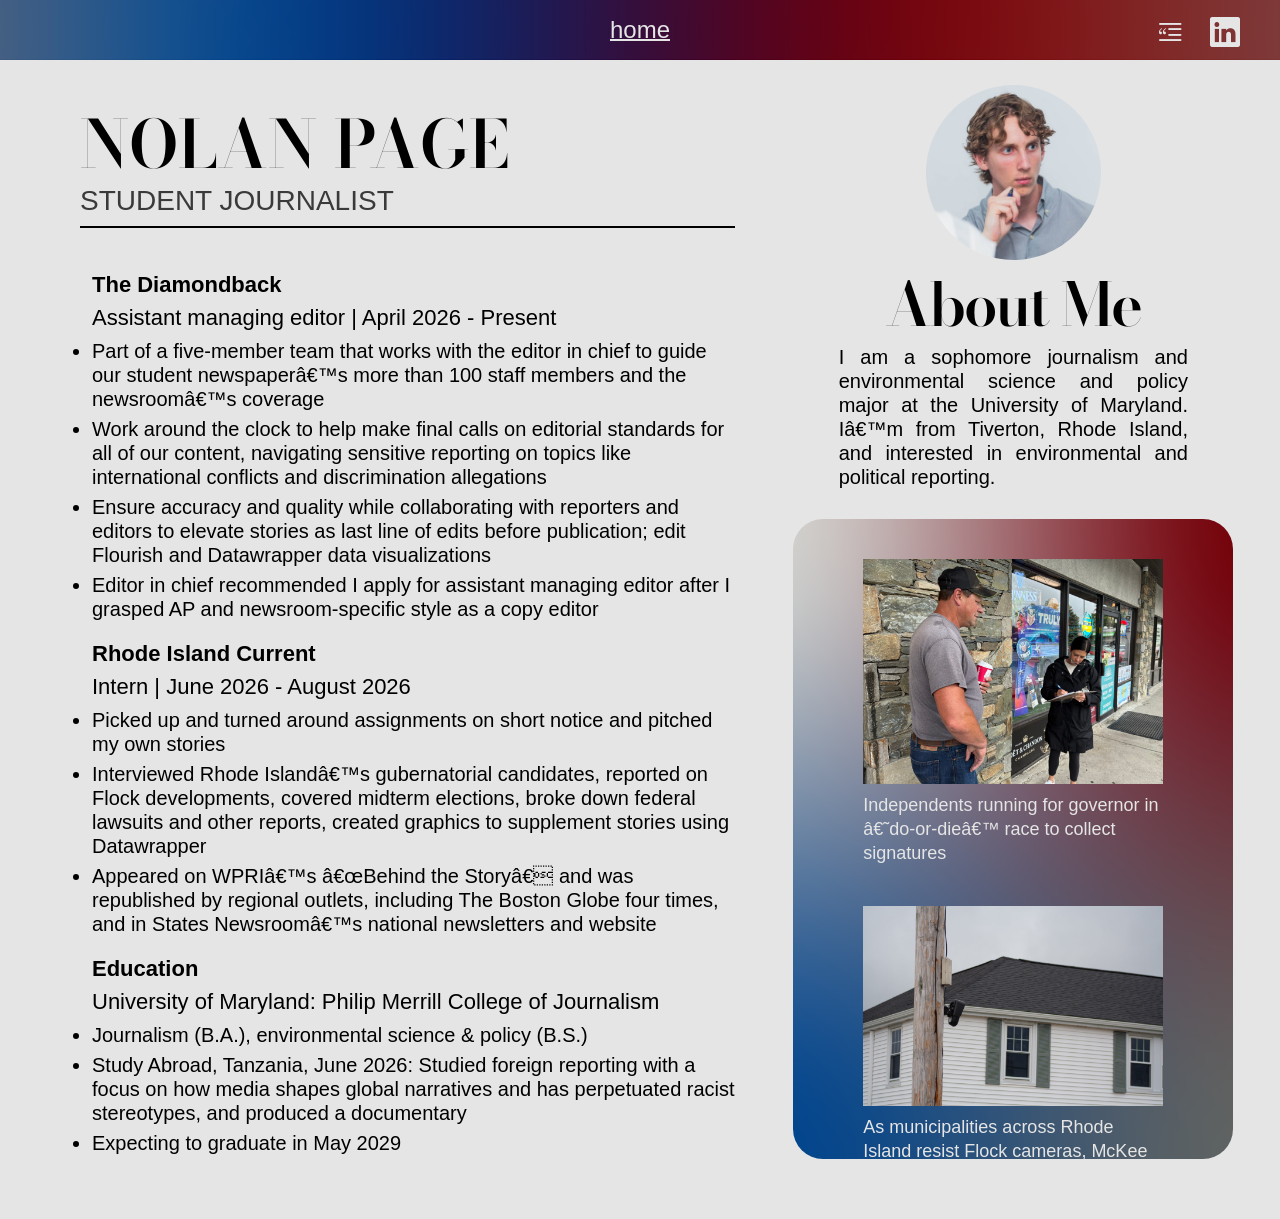
<file: nolan-page-resume.html>
<!DOCTYPE html>
    <html lang="en">
 <head>
    <title>Nolan Page</title>
         <!-- Bootstrap CSS and JavaScript -->
    <link href="https://cdn.jsdelivr.net/npm/bootstrap@5.3.3/dist/css/bootstrap.min.css" rel="stylesheet" integrity="sha384-QWTKZyjpPEjISv5WaRU9OFeRpok6YctnYmDr5pNlyT2bRjXh0JMhjY6hW+ALEwIH" crossorigin="anonymous">
    <script src="https://cdn.jsdelivr.net/npm/bootstrap@5.3.3/dist/js/bootstrap.bundle.min.js" integrity="sha384-YvpcrYf0tY3lHB60NNkmXc5s9fDVZLESaAA55NDzOxhy9GkcIdslK1eN7N6jIeHz" crossorigin="anonymous"></script>
    <link rel="stylesheet" href="https://cdn.jsdelivr.net/npm/bootstrap-icons@1.11.1/font/bootstrap-icons.css">
    <link rel="stylesheet" type="text/css" href="stylesheet.css">
    <link rel="preconnect" href="https://fonts.googleapis.com">
    <link rel="preconnect" href="https://fonts.gstatic.com" crossorigin>
    <link href="https://fonts.googleapis.com/css2?family=Bodoni+Moda:ital,opsz,wght@0,6..96,400..900;1,6..96,400..900&family=Open+Sans:ital,wght@0,300..800;1,300..800&family=Special+Elite&display=swap" rel="stylesheet">
</head>
<body>
<div class="content">
<div class="banner-container">
    <div class="pages">
        <a href="https://nolanpage.github.io/npage-jour352/resume/index.html">home</a>
    </div>
    <div class="icons">
        <a id="archive" href="https://rhodeislandcurrent.com/author/nolan-page/" target="_blank">
            <i class="bi bi-blockquote-left icon"></i></a>
        <a id="linkedin" href="https://www.linkedin.com/in/nolanpage/" target="_blank">
            <i class="bi bi-linkedin icon"></i></a>
    </div> 
</div>
<div class="row top-row">
    <div class="header-wrapper col-md-7">
        <div class="header">
            <h1 id="name">NOLAN PAGE</h1>
            <h2 id="position">STUDENT JOURNALIST</h2>
        </div>
    </div>
    <div class="right-wrapper col-md-5">
    <!--Don't think I want, but: -->
        <img class="headshot" src="tzheadshot.JPG" alt="Headshot of Nolan Page">
    </div>
</div>
<div class="row bottom-row">
<div class="content-wrapper col-md-7">
    <!--Don't think I want, but : <h1 class="section">EXPERIENCE</h1> -->
    <p class="job">
        <strong>The Diamondback</strong>
        <br>
        Assistant managing editor | April 2026 - Present
    </p>
    <ul class="blurb">
            <li>Part of a five-member team that works with the editor in chief to guide our student newspaper’s more than 100 staff members and the newsroom’s coverage</li>
            <li>Work around the clock to help make final calls on editorial standards for all of our content, navigating sensitive reporting on topics like international conflicts and discrimination allegations</li>
            <li>Ensure accuracy and quality while collaborating with reporters and editors to elevate stories as last line of edits before publication; edit Flourish and Datawrapper data visualizations</li>
            <li>Editor in chief recommended I apply for assistant managing editor after I grasped AP and newsroom-specific style as a copy editor</li>
    </ul>
    <p class="job">
        <strong>Rhode Island Current</strong>
        <br>
        Intern | June 2026 - August 2026
    </p>
    <ul class="blurb">
            <li>Picked up and turned around assignments on short notice and pitched my own stories</li>
            <li>Interviewed Rhode Island’s gubernatorial candidates, reported on Flock developments, covered midterm elections, broke down federal lawsuits and other reports, created graphics to supplement stories using Datawrapper</li>
            <li>Appeared on WPRI’s “Behind the Story” and was republished by regional outlets, including The Boston Globe four times, and in States Newsroom’s national newsletters and website</li>
    </ul>
    <p class="job">
        <strong>Education</strong>
        <br>
        University of Maryland: Philip Merrill College of Journalism
    </p>
    <ul class="blurb">
            <li>Journalism (B.A.), environmental science & policy (B.S.)</li>
            <li>Study Abroad, Tanzania, June 2026: Studied foreign reporting with a focus on how media shapes global narratives and has perpetuated racist stereotypes, and produced a documentary</li>
            <li>Expecting to graduate in May 2029</li>
    </ul>
</div>
<div class="right-wrapper col-md-5">
    <h1 id="about">About Me</h1>
    <p id="abouttext">
        I am a sophomore journalism and environmental science and policy major at the University of Maryland. I’m from Tiverton, Rhode Island, and interested in environmental and political reporting. 
    </p>
    <div class="scroll overflow-auto">
        <div class="clips">
            <a href="https://rhodeislandcurrent.com/2026/07/08/independents-running-for-governor-in-do-or-die-race-to-collect-signatures/" target="_blank">
                <img class="featured" src="clips/independents.jpg" alt="A voter signs an independent gubernatorial candidate's nomination papers">
            </a>
            <a class="hed" href="https://rhodeislandcurrent.com/2026/07/08/independents-running-for-governor-in-do-or-die-race-to-collect-signatures/" target="_blank">Independents running for governor in ‘do-or-die’ race to collect signatures</a>
            <a href="https://rhodeislandcurrent.com/2026/08/18/as-municipalities-across-rhode-island-resist-flock-cameras-mckee-orders-review/" target="_blank">
                <img class="featured" src="clips/flock.jpg" alt="A Flock camera mounted to a telephone pole">
            </a>
            <a class="hed" href="https://rhodeislandcurrent.com/2026/08/18/as-municipalities-across-rhode-island-resist-flock-cameras-mckee-orders-review/" target="_blank">As municipalities across Rhode Island resist Flock cameras, McKee orders review</a>
            <a href="https://rhodeislandcurrent.com/2026/07/16/as-ri-elections-officials-race-to-certify-signatures-by-deadline-arizona-might-offer-a-better-way/" target="_blank">
                <img class="featured" src="clips/arizona.jpg" alt="Kirk McDonough and Nick Lima review nomination papers">
            </a>
            <a class="hed" href="https://rhodeislandcurrent.com/2026/07/16/as-ri-elections-officials-race-to-certify-signatures-by-deadline-arizona-might-offer-a-better-way/" target="_blank">As RI elections officials race to certify signatures by deadline, Arizona might offer a better way</a>
            <a href="https://rhodeislandcurrent.com/2026/07/17/mckees-lucky-day-at-ballot-placement-lottery/" target="_blank">
                <img class="featured" src="clips/lottery.jpg" alt="An elections official operates the ballot lottery machine">
            </a>
            <a class="hed" href="https://rhodeislandcurrent.com/2026/07/17/mckees-lucky-day-at-ballot-placement-lottery/" target="_blank">McKee’s lucky day at ballot placement lottery</a>
            <a href="https://rhodeislandcurrent.com/2026/07/21/four-democrats-paint-their-views-for-the-entrepreneurial-lieutenant-governors-office/" target="_blank">
                <img class="featured" src="clips/lg.png" alt="Four Democrats for Rhode Island's lieutenant governor">
            </a>
            <a class="hed" href="https://rhodeislandcurrent.com/2026/07/21/four-democrats-paint-their-views-for-the-entrepreneurial-lieutenant-governors-office/" target="_blank">Four Democrats paint their views for the ‘entrepreneurial’ lieutenant governor’s office</a>
        </div>
    </div>
</div>
</div>
</div>
</body>
    </html>
</file>
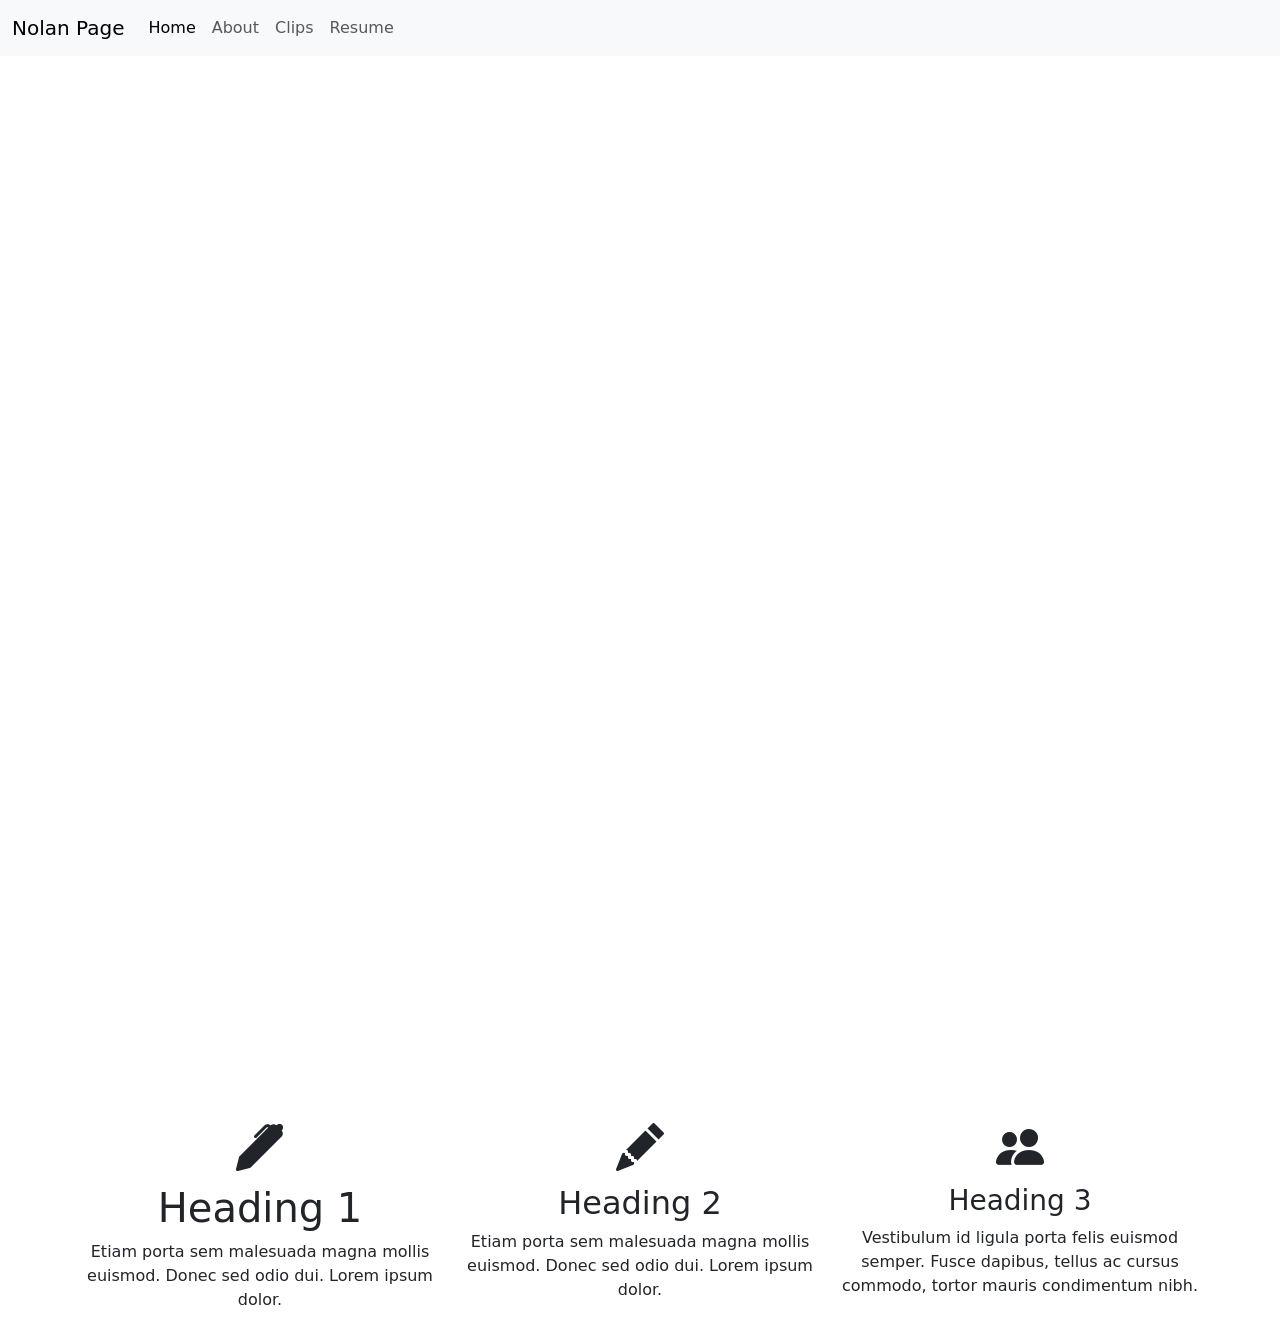
<file: data-viz-project/data-viz-proejct.html>
<!DOCTYPE html>
<html lang="en">
<head>
    <meta charset="UTF-8">
    <meta name="viewport" content="width=device-width, initial-scale=1.0">
    <link rel="stylesheet" href="stylesheet.css">
     <!-- Bootstrap CSS and JavaScript -->
 <link href="https://cdn.jsdelivr.net/npm/bootstrap@5.3.3/dist/css/bootstrap.min.css" rel="stylesheet" integrity="sha384-QWTKZyjpPEjISv5WaRU9OFeRpok6YctnYmDr5pNlyT2bRjXh0JMhjY6hW+ALEwIH" crossorigin="anonymous">
<script src="https://cdn.jsdelivr.net/npm/bootstrap@5.3.3/dist/js/bootstrap.bundle.min.js" integrity="sha384-YvpcrYf0tY3lHB60NNkmXc5s9fDVZLESaAA55NDzOxhy9GkcIdslK1eN7N6jIeHz" crossorigin="anonymous"></script>
 <link rel="stylesheet" href="https://cdn.jsdelivr.net/npm/bootstrap-icons@1.11.1/font/bootstrap-icons.css">
    <title>Document</title>
    <style>
 .bi {
   font-size:3em;
 }
 .col-md-4 {
   text-align: center;
 }
 @media screen and (max-width: 500px) {
  /*Add CSS that only activates on screens less than 480x here*/
  .container {
    width:100%;
    background-color:#cdcdcd;
  }
    h1 {
      font-size:1.5em;
      font-family:sans-serif;
    }
    h2 {
      font-size:1em;
      font-family:sans-serif;
    }
    p {
      font-family:sans-serif;
    }
}
</style>
</head>
<body>
    <!-- Navbar start-->
 <nav class="navbar navbar-expand-lg bg-body-tertiary">
   <div class="container-fluid">
     <a class="navbar-brand" href="#">Nolan Page</a>
     <button class="navbar-toggler" type="button" data-bs-toggle="collapse" data-bs-target="#navbarSupportedContent" aria-controls="navbarSupportedContent" aria-expanded="false" aria-label="Toggle navigation">
       <span class="navbar-toggler-icon"></span>
     </button>
     <div class="collapse navbar-collapse" id="navbarSupportedContent">
       <ul class="navbar-nav me-auto mb-2 mb-lg-0">
         <li class="nav-item">
           <a class="nav-link active" aria-current="page" href="#">Home</a>
         </li>
         <li class="nav-item">
           <a class="nav-link" href="#">About</a>
         </li>
         <li class="nav-item">
           <a class="nav-link" href="#">Clips</a>
         </li>
         <li class="nav-item">
           <a class="nav-link" href="#">Resume</a>
         </li>
     </div>
   </div>
 </nav>
 <!-- Navbar end--> 
   
<div class="viz-container-1">
  <div class="row">
      <div class="col-md-6">
       <div id="map" style="min-height:513px" id="datawrapper-vis-E3jAz"><script type="text/javascript" defer src="https://datawrapper.dwcdn.net/E3jAz/embed.js" charset="utf-8" data-target="#datawrapper-vis-E3jAz"></script><noscript><img src="https://datawrapper.dwcdn.net/E3jAz/full.png" alt="Flock cameras per 10,000 people in each state (Choropleth map)" /></noscript></div>
       </div>
      <div class="col-md-6">
        <div id="transparency" style="min-height:426px" id="datawrapper-vis-yXVVw"><script type="text/javascript" defer src="https://datawrapper.dwcdn.net/yXVVw/embed.js" charset="utf-8" data-target="#datawrapper-vis-yXVVw"></script><noscript><img src="https://datawrapper.dwcdn.net/yXVVw/full.png" alt="Police departments vary in degrees of transparency about their Flock systems (Grouped Bars)" /></noscript></div>
      </div>
  </div>
</div>

<div class="viz-container-2">
  <div class="row">
      <div class="col-md-6">
       <div id="pie-chart" style="min-height:463px" id="datawrapper-vis-Ygd0W"><script type="text/javascript" defer src="https://datawrapper.dwcdn.net/Ygd0W/embed.js" charset="utf-8" data-target="#datawrapper-vis-Ygd0W"></script><noscript><img src="https://datawrapper.dwcdn.net/Ygd0W/full.png" alt="More than half of officer's search queries were broad investigative terms (Pie Chart)" /></noscript></div>
       </div>
      <div class="col-md-6">
        <div id="terms-bar" style="min-height:461px" id="datawrapper-vis-enxoW"><script type="text/javascript" defer src="https://datawrapper.dwcdn.net/enxoW/embed.js" charset="utf-8" data-target="#datawrapper-vis-enxoW"></script><noscript><img src="https://datawrapper.dwcdn.net/enxoW/full.png" alt="Broad investigative terms led the top 10 most-searched queries (Bar Chart)" /></noscript></div>
      </div>
  </div>
</div>

<div class="container">
  <div class="row">
    <div class="col-md-4">
         <i class="bi bi-pen-fill"></i>
           <h1>Heading 1</h1>
           <p>Etiam porta sem malesuada magna mollis euismod. Donec sed odio dui. Lorem ipsum dolor.</p>
       </div>
		<div class="col-md-4">
      <i class="bi bi-pencil-fill"></i>
			<h2>Heading 2</h2>
			<p>Etiam porta sem malesuada magna mollis euismod. Donec sed odio dui. Lorem ipsum dolor.</p>
		</div>
		<div class="col-md-4">
      <i class="bi bi-people-fill"></i>
			<h3>Heading 3</h3>
			<p>Vestibulum id ligula porta felis euismod semper. Fusce dapibus, tellus ac cursus commodo, tortor mauris condimentum nibh.</p>
    </div>
  </div>


</div>
</body>
</html>
</file>
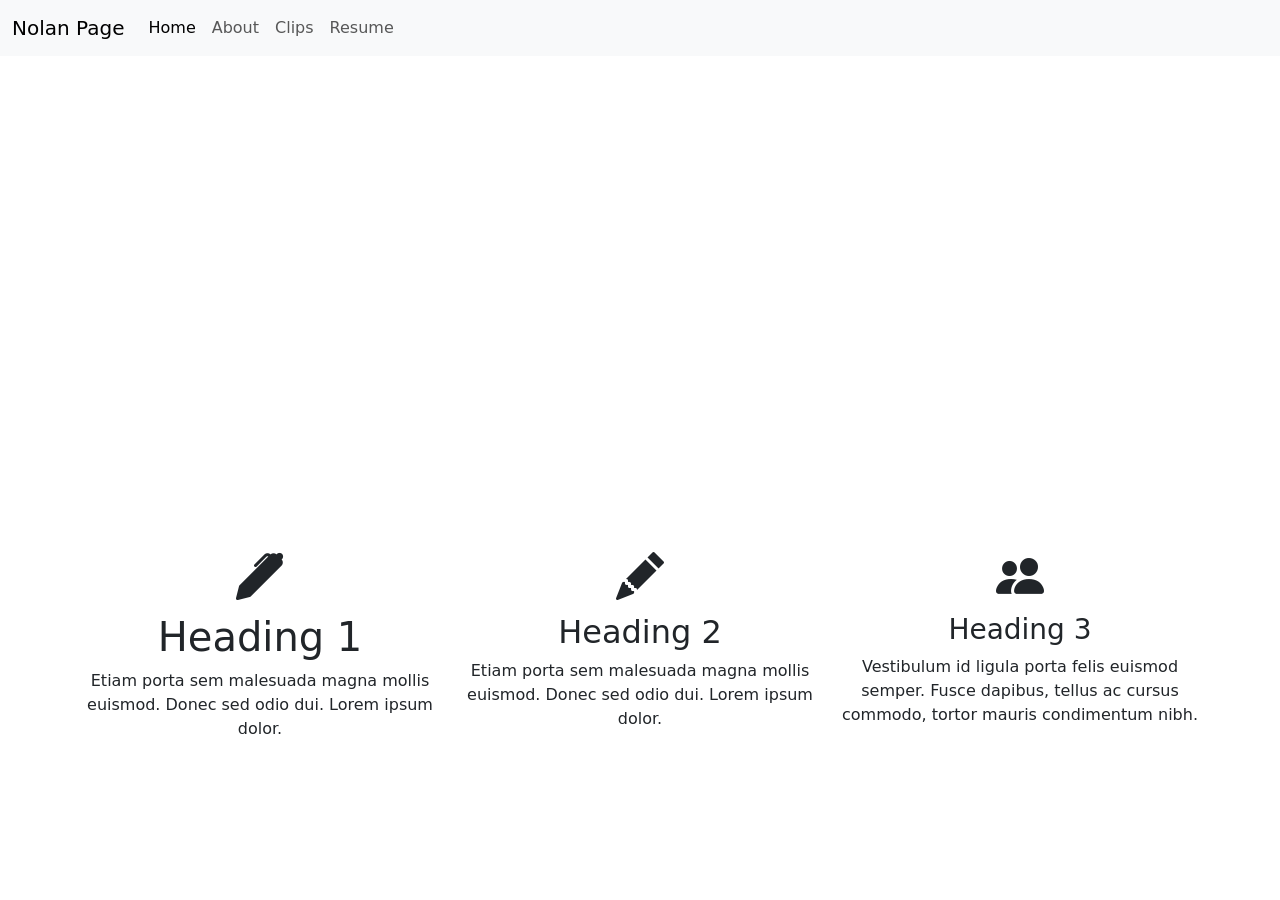
<file: data-viz/inclass-graphcis.html>
<!DOCTYPE html>
<html lang="en">
<head>
    <meta charset="UTF-8">
    <meta name="viewport" content="width=device-width, initial-scale=1.0">
    <link rel="stylesheet" href="stylesheet.css">
     <!-- Bootstrap CSS and JavaScript -->
 <link href="https://cdn.jsdelivr.net/npm/bootstrap@5.3.3/dist/css/bootstrap.min.css" rel="stylesheet" integrity="sha384-QWTKZyjpPEjISv5WaRU9OFeRpok6YctnYmDr5pNlyT2bRjXh0JMhjY6hW+ALEwIH" crossorigin="anonymous">
<script src="https://cdn.jsdelivr.net/npm/bootstrap@5.3.3/dist/js/bootstrap.bundle.min.js" integrity="sha384-YvpcrYf0tY3lHB60NNkmXc5s9fDVZLESaAA55NDzOxhy9GkcIdslK1eN7N6jIeHz" crossorigin="anonymous"></script>
 <link rel="stylesheet" href="https://cdn.jsdelivr.net/npm/bootstrap-icons@1.11.1/font/bootstrap-icons.css">
    <title>Document</title>
    <style>
 .bi {
   font-size:3em;
 }
 .col-md-4 {
   text-align: center;
 }
 @media screen and (max-width: 500px) {
  /*Add CSS that only activates on screens less than 480x here*/
  .container {
    width:100%;
    background-color:#cdcdcd;
  }
    h1 {
      font-size:1.5em;
      font-family:sans-serif;
    }
    h2 {
      font-size:1em;
      font-family:sans-serif;
    }
    p {
      font-family:sans-serif;
    }
}
</style>
</head>
<body>
    <!-- Navbar start-->
 <nav class="navbar navbar-expand-lg bg-body-tertiary">
   <div class="container-fluid">
     <a class="navbar-brand" href="#">Nolan Page</a>
     <button class="navbar-toggler" type="button" data-bs-toggle="collapse" data-bs-target="#navbarSupportedContent" aria-controls="navbarSupportedContent" aria-expanded="false" aria-label="Toggle navigation">
       <span class="navbar-toggler-icon"></span>
     </button>
     <div class="collapse navbar-collapse" id="navbarSupportedContent">
       <ul class="navbar-nav me-auto mb-2 mb-lg-0">
         <li class="nav-item">
           <a class="nav-link active" aria-current="page" href="#">Home</a>
         </li>
         <li class="nav-item">
           <a class="nav-link" href="#">About</a>
         </li>
         <li class="nav-item">
           <a class="nav-link" href="#">Clips</a>
         </li>
         <li class="nav-item">
           <a class="nav-link" href="#">Resume</a>
         </li>
     </div>
   </div>
 </nav>
 <!-- Navbar end--> 
   
<div class="viz-container">
  <div class="row">
      <div class="col-md-6">
       <div style="min-height:430px" id="datawrapper-vis-bfhdP"><script type="text/javascript" defer src="https://datawrapper.dwcdn.net/bfhdP/embed.js" charset="utf-8" data-target="#datawrapper-vis-bfhdP"></script><noscript><img src="https://datawrapper.dwcdn.net/bfhdP/full.png" alt="The relationship between summer temperature and poverty in Baltimore (Scatter Plot)" /></noscript></div>
      </div>
      <div class="col-md-6">
        <div style="min-height:445px" id="datawrapper-vis-u6bJC"><script type="text/javascript" defer src="https://datawrapper.dwcdn.net/u6bJC/embed.js" charset="utf-8" data-target="#datawrapper-vis-u6bJC"></script><noscript><img src="https://datawrapper.dwcdn.net/u6bJC/full.png" alt="Projected number of extreme heat events in Maryland for the year 2040 (Choropleth map)" /></noscript></div>
      </div>
  </div>
</div>

<div class="container">
  <div class="row">
    <div class="col-md-4">
         <i class="bi bi-pen-fill"></i>
           <h1>Heading 1</h1>
           <p>Etiam porta sem malesuada magna mollis euismod. Donec sed odio dui. Lorem ipsum dolor.</p>
       </div>
		<div class="col-md-4">
      <i class="bi bi-pencil-fill"></i>
			<h2>Heading 2</h2>
			<p>Etiam porta sem malesuada magna mollis euismod. Donec sed odio dui. Lorem ipsum dolor.</p>
		</div>
		<div class="col-md-4">
      <i class="bi bi-people-fill"></i>
			<h3>Heading 3</h3>
			<p>Vestibulum id ligula porta felis euismod semper. Fusce dapibus, tellus ac cursus commodo, tortor mauris condimentum nibh.</p>
    </div>
  </div>


</div>
</body>
</html>
</file>
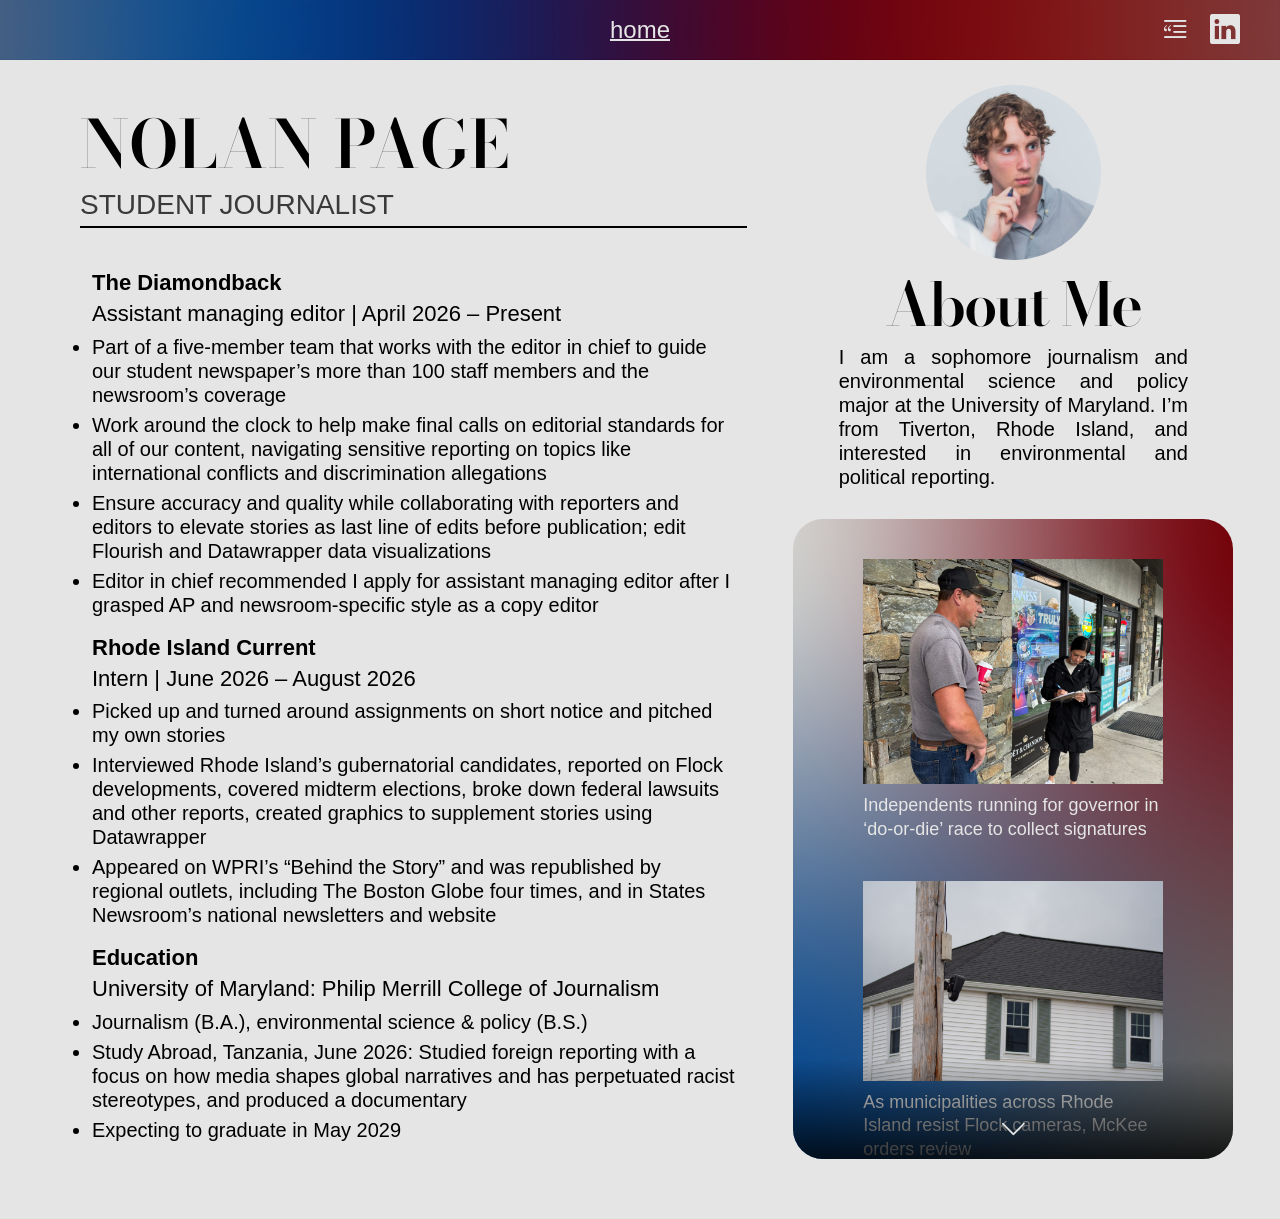
<file: resume/1index.html>
<!DOCTYPE html>
<html lang="en">
<head>
    <meta charset="utf-8">
    <meta name="viewport" content="width=device-width, initial-scale=1">
    <title>Nolan Page | Student Journalist</title>
    <meta name="description" content="Nolan Page is a University of Maryland student journalist covering environmental and political news.">

    <!-- Fonts: only the Bodoni weight the page actually uses -->
    <link rel="preconnect" href="https://fonts.googleapis.com">
    <link rel="preconnect" href="https://fonts.gstatic.com" crossorigin>
    <link href="https://fonts.googleapis.com/css2?family=Bodoni+Moda:wght@600&display=swap" rel="stylesheet">

    <!-- Bootstrap (grid + utilities) and icons -->
    <link href="https://cdn.jsdelivr.net/npm/bootstrap@5.3.3/dist/css/bootstrap.min.css" rel="stylesheet" integrity="sha384-QWTKZyjpPEjISv5WaRU9OFeRpok6YctnYmDr5pNlyT2bRjXh0JMhjY6hW+ALEwIH" crossorigin="anonymous">
    <link rel="stylesheet" href="https://cdn.jsdelivr.net/npm/bootstrap-icons@1.11.1/font/bootstrap-icons.css">

    <link rel="stylesheet" href="1stylesheet.css">
</head>
<body>

<header class="banner">
    <nav class="banner-nav" aria-label="Main">
        <a href="https://nolanpage.github.io/npage-jour352/resume/index.html">home</a>
    </nav>
    <div class="banner-icons">
        <a href="https://rhodeislandcurrent.com/author/nolan-page/" target="_blank" rel="noopener noreferrer" aria-label="My story archive at Rhode Island Current">
            <i class="bi bi-blockquote-left" aria-hidden="true"></i>
        </a>
        <a href="https://www.linkedin.com/in/nolanpage/" target="_blank" rel="noopener noreferrer" aria-label="Nolan Page on LinkedIn">
            <i class="bi bi-linkedin" aria-hidden="true"></i>
        </a>
    </div>
</header>

<main>
    <div class="row top-row">
        <div class="header-wrapper col-md-7">
            <div class="header">
                <h1 class="name">NOLAN PAGE</h1>
                <p class="position">STUDENT JOURNALIST</p>
            </div>
        </div>
        <div class="right-wrapper col-md-5">
            <img class="headshot" src="tzheadshot.JPG" alt="Headshot of Nolan Page" width="175" height="175">
        </div>
    </div>

    <div class="row bottom-row">
        <div class="content-wrapper col-md-7">
            <h2 class="visually-hidden">Experience and education</h2>

            <section>
                <h3 class="job">
                    <span class="job-title">The Diamondback</span>
                    <span class="job-detail">Assistant managing editor | April 2026 – Present</span>
                </h3>
                <ul class="blurb">
                    <li>Part of a five-member team that works with the editor in chief to guide our student newspaper’s more than 100 staff members and the newsroom’s coverage</li>
                    <li>Work around the clock to help make final calls on editorial standards for all of our content, navigating sensitive reporting on topics like international conflicts and discrimination allegations</li>
                    <li>Ensure accuracy and quality while collaborating with reporters and editors to elevate stories as last line of edits before publication; edit Flourish and Datawrapper data visualizations</li>
                    <li>Editor in chief recommended I apply for assistant managing editor after I grasped AP and newsroom-specific style as a copy editor</li>
                </ul>
            </section>

            <section>
                <h3 class="job">
                    <span class="job-title">Rhode Island Current</span>
                    <span class="job-detail">Intern | June 2026 – August 2026</span>
                </h3>
                <ul class="blurb">
                    <li>Picked up and turned around assignments on short notice and pitched my own stories</li>
                    <li>Interviewed Rhode Island’s gubernatorial candidates, reported on Flock developments, covered midterm elections, broke down federal lawsuits and other reports, created graphics to supplement stories using Datawrapper</li>
                    <li>Appeared on WPRI’s “Behind the Story” and was republished by regional outlets, including The Boston Globe four times, and in States Newsroom’s national newsletters and website</li>
                </ul>
            </section>

            <section>
                <h3 class="job">
                    <span class="job-title">Education</span>
                    <span class="job-detail">University of Maryland: Philip Merrill College of Journalism</span>
                </h3>
                <ul class="blurb">
                    <li>Journalism (B.A.), environmental science &amp; policy (B.S.)</li>
                    <li>Study Abroad, Tanzania, June 2026: Studied foreign reporting with a focus on how media shapes global narratives and has perpetuated racist stereotypes, and produced a documentary</li>
                    <li>Expecting to graduate in May 2029</li>
                </ul>
            </section>
        </div>

        <aside class="right-wrapper col-md-5">
            <h2 class="about-heading">About Me</h2>
            <p class="about-text">
                I am a sophomore journalism and environmental science and policy major at the University of Maryland. I’m from Tiverton, Rhode Island, and interested in environmental and political reporting.
            </p>

            <div class="scroll-wrapper">
                <!-- tabindex lets keyboard users scroll the box -->
                <div class="scroll" id="clipScroll" tabindex="0" role="region" aria-label="Selected clips">
                    <div class="clips">
                        <a class="clip" href="https://rhodeislandcurrent.com/2026/07/08/independents-running-for-governor-in-do-or-die-race-to-collect-signatures/" target="_blank" rel="noopener noreferrer">
                            <img class="featured" src="clips/independents.jpg" alt="A voter signs an independent gubernatorial candidate's nomination papers" loading="lazy">
                            <span class="hed">Independents running for governor in ‘do-or-die’ race to collect signatures</span>
                        </a>
                        <a class="clip" href="https://rhodeislandcurrent.com/2026/08/18/as-municipalities-across-rhode-island-resist-flock-cameras-mckee-orders-review/" target="_blank" rel="noopener noreferrer">
                            <img class="featured" src="clips/flock.jpg" alt="A Flock camera mounted to a telephone pole" loading="lazy">
                            <span class="hed">As municipalities across Rhode Island resist Flock cameras, McKee orders review</span>
                        </a>
                        <a class="clip" href="https://rhodeislandcurrent.com/2026/07/16/as-ri-elections-officials-race-to-certify-signatures-by-deadline-arizona-might-offer-a-better-way/" target="_blank" rel="noopener noreferrer">
                            <img class="featured" src="clips/arizona.jpg" alt="Kirk McDonough and Nick Lima review nomination papers" loading="lazy">
                            <span class="hed">As RI elections officials race to certify signatures by deadline, Arizona might offer a better way</span>
                        </a>
                        <a class="clip" href="https://rhodeislandcurrent.com/2026/07/17/mckees-lucky-day-at-ballot-placement-lottery/" target="_blank" rel="noopener noreferrer">
                            <img class="featured" src="clips/lottery.jpg" alt="An elections official operates the ballot lottery machine" loading="lazy">
                            <span class="hed">McKee’s lucky day at ballot placement lottery</span>
                        </a>
                        <a class="clip" href="https://rhodeislandcurrent.com/2026/07/21/four-democrats-paint-their-views-for-the-entrepreneurial-lieutenant-governors-office/" target="_blank" rel="noopener noreferrer">
                            <img class="featured" src="clips/lg.png" alt="Four Democrats for Rhode Island's lieutenant governor" loading="lazy">
                            <span class="hed">Four Democrats paint their views for the ‘entrepreneurial’ lieutenant governor’s office</span>
                        </a>
                    </div>
                </div>
                <!-- Fades the bottom of the box; sits on top of the clips but ignores clicks -->
                <div class="scroll-shadow" id="scrollShadow" aria-hidden="true">
                    <i class="bi bi-chevron-down scroll-arrow"></i>
                </div>
            </div>
        </aside>
    </div>
</main>

<script>
    // Hides the shadow and arrow once you reach the end of the clips.
    // The page works without this; the shadow just stays visible.
    const scrollBox = document.getElementById('clipScroll');
    const shadow = document.getElementById('scrollShadow');

    if (scrollBox && shadow) {
        const updateShadow = () => {
            const atBottom = scrollBox.scrollTop + scrollBox.clientHeight >= scrollBox.scrollHeight - 5;
            shadow.classList.toggle('hidden', atBottom);
        };
        scrollBox.addEventListener('scroll', updateShadow, { passive: true });
        updateShadow();
    }
</script>
</body>
</html>
</file>
<file: actual-midterm/stylesheet.css>
body {
    margin: 0;
    padding: 0;
    background-color:#e3e0d9;
}
#content {
    max-width: 900px;
    margin: 0 auto;
    font-family: Helvetica, Arial, sans-serif;
}
#masthead {
    font-family: Helvetica, sans-serif;
    font-size: 40px;
    text-align: center;
    font-weight: 500;
    color: #e3e0d9;
    background-color: #061f02;
    margin: 0 auto;
    padding-top: 10px;
    padding-bottom: 5px;
}
h1 {
    margin: 0 auto;
    text-align: center;
    font-family: Georgia, Times, serif;
    font-size: 40px;
    font-weight: 550;
    color: #000000;
    padding-top: 50px;
    max-width:900px;
}
#excerpt {
    margin: 0 auto;
    text-align: center;
    font-family: Helvetica, Arial, sans-serif;
    font-style: italic;
    font-size: 20px;
    font-weight: 350;
    color: #000000;
    padding-top: 10px;
    padding-bottom: 10px;
    max-width:800px;
}
#pub {
    margin: 0 auto;
    font-size: 18px;
    text-align: center;
    max-width: 600px;
    font-family: Helvetica, Arial, sans-serif;
    font-weight: 400;
}
#featured-image {
    max-width: 900px;
    margin: 0 auto;
    display: block;
    padding-top: 25px;
}
/*There's a bit more space between the captions and the images than I'd like, but I think I have the padding at 0.*/
.caption {
    max-width: 900px;
    margin: 0 auto;
    color: #061f02;
    padding-bottom: 20px;
    font-size: 14px;
    font-family: Helvetica, Arial, sans-serif;
}
#byline {
    padding-top:5px;
    padding-bottom: 5px;
}
#story {
    font-size: 18px;
    font-weight: 400;
    line-height: 25px;
    font-family: Helvetica, Arial, sans-serif;
}
.subhed {
    font-size: 25px;
    font-weight: 600;
    line-height: 30px;
}
#second-image-container {
    max-width: 350px;
    float: right;
    padding-bottom: 8px;
    padding-top: 10px;
    padding-left: 10px;
}
#first-image {
    max-width: 900px;
    margin: 0 auto;
    display: block;
    padding-bottom: 0px;
    padding-top: 0px;
}
#second-image {
    max-width: 300px;
}
blockquote {
    max-width:700px;
    text-align: center;
    margin-left: auto;
    margin-right: auto;
    padding-top: 0px;
    padding-bottom: 0px;
    border-top: 5px solid #061f02;
    border-bottom: 5px solid #061f02;
    font-size:20px;
    line-height: 25px;
}
#bottom-image {
    max-width: 900px;
    margin: 0 auto;
    display: block;
    padding-bottom: 0px;
    padding-top: 15px;
}
#readmore {
    padding-bottom: 0px;
    color: #061f02;
    font-size: 20px;
    font-weight: 600;
}
.link {
    color: #000000;
    font-size: 20px;
    font-weight: 400;
    line-height: 10px;
}
</file>
<file: coding-practice/style.css>
BODY {
  font-family: 'PT Serif', serif;
}


.container {
  text-align:center;
}

p{
  text-align:left;
  line-height:180%;
}

.navbar {
  font-family: 'Montserrat', sans-serif;

}


.hed {
  font-size:3em;
  font-family: 'Montserrat', sans-serif;
  font-weight:700;
}


.byline {
  font-size:1em;
  text-transform:uppercase;
  margin-top:-10px;
  font-family: 'Montserrat', sans-serif;

}

.chapter-head {
  font-size:2em;
  font-family: 'Montserrat', sans-serif;
  padding-top:20px;
  font-weight:700;
}

.stack-image {
  width:100%;
  max-width:900px;
  margin:0 auto;
  padding-top:30px;
  height:100%;
}

.caption {
  width:100%;
  max-width:900px;
  margin:0 auto;
  padding-bottom:30px;
  font-family: 'Montserrat', sans-serif;
  color:#999;
}

.footer {
  background: #000;
  height:100px;
  min-height: 100px;
  padding-top:25px;
  margin-top:100px;
}

.footer p {
  font-family: 'Montserrat', sans-serif;
  color: #fff
}

.nav-logo {
    color:white;
    margin:0 auto;
    font-weight:700;
    text-transform:uppercase
}

.navbar {
    background-color:#000 !important;
}

.red {
    color:#f23030;
}

.hero-container {
    position: relative;
    text-align: center;
    color: white;
}

.hero-image {
    width: 100%;
}

.overlay {
    position: absolute;
    top: 20%;
    width: 100%;
    background-color: black;
    opacity: .7;
}

.hero-hed {
    font-family: 'Playfair Display', serif;
    font-size: 6em;
    color: white;
    margin: 0 auto;
    padding-bottom: 10px;
}

.hero-sub {
    font-family: "Montserrat", sans-serif;
    font-size: 1.5em;
    font-weight: 200;
    padding-bottom: 10px;
}

.quote {
    font-family: "Montserrat", sans-serif;
    color: #f23030;
    font-size: 3em;
    font-weight: 700;
    text-align: left;
    padding: 15px 0 15px 0;
    border-top: 1px solid #f23030;
    border-bottom: 1px solid #f23030;
    margin-top: 20px;
    margin-bottom: 20px;
}

.quote-attribution {
    font-size: 0.5em;
    font-weight: 100;
    font-family: "Montserrat", sans-serif;
    text-align: left;
    color: black;
}

@media(max-width:700px) {
  p {
    padding-left:20px;
    padding-right:10px;
  }

  .chapter-head {
    font-size:1.25em;
  }

  .hed {
    font-size:2em;
  }

  .hero-hed {
    font-size: 1.5em;
  }

  .hero-sub {
    font-size: .75em;
  }
}
</file>
<file: draft-resume/style.css>
/*styles for my resume*/
BODY {
    font-family: 'Open Sans', arial, sans-serif;
    font-size: 1em;
    color:#444;
    font-weight:400;
}
/*container of whole site*/
.container {
    width:100%;
    max-width:1200px;
    margin:0 auto;
}
/* p tags */
.description {
    margin-bottom:10px;
    margin-top:10px;
    margin-right:0;
    margin-left:0;
}
/*contact links at top*/
.menu {
    padding: 0;
    margin: 0 auto;
    list-style: none;
    text-align:center;
}
.menu li {
    display:inline;
}
/*name at top*/
/*to center, need the margin:0 auto*/
#name {
    font-size:3em;
    text-transform:uppercase;
    text-align:center;
    color:#33485e;
    border-bottom:1px solid #33485e;
    width:60%;
    min-width:300px;
    margin:0 auto;
}
/*personal title*/
#title {
    color:#33485e;
    text-transform:uppercase;
    font-size:1.5em;
    font-weight:600;
    text-align:center;
    margin-bottom:0;
    margin-top:20px;
    margin-right:0;
    margin-left:0;
}
/*section titles*/
#sectionheader {
    font-size:1.5em;
    text-transform:uppercase;
    background-color:#33485e;
    color:#fff;
    margin-bottom:10px;
    margin-top:20px;
    margin-right:0;
    margin-left:0;
    width:70%;
    min-width:300px;
}
/*job titles*/
/*changed from h4*/
.jobtitle {
    font-weight:600;
    font-size:1.5em;
}
/*companies/organizations*/
/*changed from h4*/
.organization {
    font-size:1.25em;
}
/*dates*/
.date {
    font-size:1em;
    font-style:italic;
    margin-bottom:0px;
    margin-top:2px;
    margin-right:0;
    margin-left:0;
}
/*educations & skills lists*/
#degrees {
    font-size:1em;
    margin-bottom:0px;
    margin-top:5px;
    margin-right:0;
    margin-left:0;
}
#do {
    font-size:1em;
    margin-bottom:0px;
    margin-top:5px;
    margin-right:0;
    margin-left:0;
}
.top {
    width:60%;
    min-width:300px;
    margin:0 auto;
    margin-bottom:30;
}
</file>
<file: midterm/stylesheet.css>
body {
    margin: 0;
    padding: 0;
    background-color:#e8e8e8;
}
#masthead p {
    font-family: Georgia, Times, serif;
    font-size: 2em;
    font-style: italic;
    font-weight: 600;
    background-color: #ffffff;
    text-align: center;
    margin: 0 auto;
    padding-top: 15px;
    padding-bottom: 15px;
    border-bottom: 2px solid #000000;
    color:#000000;
}
#hed {
    font-family: Helvetica, sans-serif;
    font-weight: bold;
    font-size: 2em;
    text-align: left;
    max-width: 600px;
    margin: 0 auto;
    padding-top: 20px;
}
#content {
    margin: 0 auto;
    width: 650px;
    font-family: Helvetica, Arial, sans-serif;
}
#featured-image {
    max-width: 650px;
    margin: 0 auto;
    display: block;
    padding-bottom: 8px;
    padding-top: 10px;
}
#featured-caption p {
    max-width: 650px;
    margin: 0 auto;
    color: #414040;
    padding-bottom: 50px;
    font-size: 13px;
}
#excerpt {
    max-width: 650px;
    margin: 0 auto;
    text-align: left;
    padding-top: 0px;
    padding-bottom: 2px;
    font-size: 1em;
    border-top: #000000 5px solid;
    font-weight: 600;
}
#byline {
    font-family: Helvetica, sans-serif;
    font-size: 14px;
    font-style: italic;
    margin: 0 auto;
    text-align: left;
    max-width: 600px;
    line-height: .5em;
}
#pub {
    margin: 0 auto;
    font-size: 14px;
    text-align: left;
    max-width: 600px;
}
#story {
    font-family: Georgia, serif;
    max-width: 650px;
    margin: 0 auto;
    text-align: left;
    font-size: 13px;
    line-height: 20px;
}
#subhed {
    font-weight: bold;
    font-size: 1.2em;
    padding-top: 20px;
    padding-bottom: 20px;
}
blockquote {
    max-width:900px;
    text-align: center;
    margin-left: auto;
    margin-right: auto;
    padding-top: 0px;
    padding-bottom: 0px;
    border-top: 3px solid #000;
    border-bottom: 3px solid #000;
    font-size:1.2em;
    line-height: 1.2em;
}
#first-image-container {
    max-width: 350px;
    float: right;
    padding-bottom: 8px;
    padding-top: 10px;
    padding-left: 10px;
}
#first-image {
    max-width: 350px;
    display: block;
    padding-bottom: 0px;
    padding-top: 10px;
}
#first-caption {
    max-width: 350px;
    color: #414040;
    padding-bottom: 0px;
    font-size: 13px;
    line-height: 1.25em;
    font-family: Helvetica, sans-serif;
}
#readmore p {
    text-align: left;
    margin: 0 auto;
    font-weight: bold;
    font-size: 1.5em;
}
#bottom-image {
    max-width: 650px;
    margin: 0 auto;
    display: block;
    padding-bottom: 8px;
    padding-top: 10px;
}
#bottom-caption p {
    max-width: 650px;
    margin: 0 auto;
    color: #414040;
    padding-bottom: 30px;
    font-size: 13px;
}
#readmore p {
    padding-bottom: 8px;
    color: #000000;
    font-size: 1em;
}
#readmore {
    padding-bottom: 20px;
}
</file>
<file: resume/stylesheet.css>
body {
    background-color: #e5e5e5;
    margin: 0;
}
.section-container {
    margin: 0 auto;
    width: 100%;
    margin-top: 0;
    margin-bottom: 0;
}
#about-link {
    text-align: center;
    text-decoration: underline;
    text-decoration-thickness: 2px;
    color: #e5e5e5;
}
#linkedin {
    text-align: right;
    padding-right: 40px;
}
#archive {
    text-align: right;
    padding-right: 20px;
}
.icon {
    color: #e5e5e5;
}
.header {
    border-bottom: 2px solid black;
}
.header-wrapper {
    padding-left: 80px;
    padding-bottom: 40px;
    padding-top: 20px;
    text-align: left;
} 
#name {
    font-family: "Bodoni Moda", serif;
    font-size: 66px;
    font-weight: 600;
    font-style: normal;
    color: black;
    padding-top: 25px;
    margin-bottom: 0;
}
#position {
    font-family: Helvetica, sans-serif;
    font-size: 28px;
    font-weight: 300;
    color: #3a3a3a;
    margin-top: 0;
}
.banner-container {
    background-image: url("bannerbg.png");
    background-size: cover;
    background-position: center;
    height: 60px;
}
.pages {
    font-weight: 400;
    text-align: center;
    line-height: 60px;
}
.pages a {
    color: #e5e5e5;
    text-decoration: underline 2px;
    font-family: Helvetica, sans-serif;
    font-size: 24px;
}
.icons {
    text-align: right; 
    margin-top: -60px;
    padding-right: 40x;
    line-height: 60px;
}
#linkedin {
    font-size: 30px;
    margin-left: 0;
}
#archive {
    font-size: 30px;
}
.row {
    margin: 0 auto;
}
.content-wrapper {
    padding-bottom: 0px;
}
/*.section {
    font-family: "Bodoni Moda", serif;
    font-size: 36px;
    font-weight: 600;
    font-style: normal;
    color: black;
    padding-left: 80px;
    margin-bottom: 0;
}*/
.job {
    font-family: Helvetica, sans-serif;
    font-size: 22px;
    font-weight: 400;
    font-style: normal;
    color: black;
    padding-left: 80px;
    margin-bottom: 5px;
}
.blurb {
    font-family: Helvetica, sans-serif;
    font-size: 20px;
    font-weight: 400;
    font-style: normal;
    color: black;
    padding-left: 80px;
    line-height: 24px;
}
.blurb li {
    margin-bottom: 6px;
}
.top-row {
    text-align: center;
}
.headshot {
    width: 175px;
    height: 175px;
    border-top-left-radius: 87.5px;
    border-top-right-radius: 87.5px;
    border-bottom-left-radius: 87.5px;
    border-bottom-right-radius: 87.5px;
    margin-top: 25px;
}
#about {
    font-family: "Bodoni Moda", serif;
    font-size: 60px;
    font-weight: 600;
    color: #000000;
    margin: 0 auto;
    text-align: center;
    letter-spacing: -2px;
}
#abouttext {
    font-family: Helvetica, sans-serif;
    font-size: 20px;
    font-weight: 400;
    font-style: normal;
    color: black;
    padding-left: 80px;
    padding-right: 80px;
    padding-top: 5px;
    line-height: 24px;
    margin: 0 auto;
    text-align: justify;
}
/* Honestly not sure I did this right — took some trial & error */
.scroll-wrapper {
    position: relative;
    height: 640px;
    width: 440px;
    max-width: 100%;
    margin: 30px auto 60px;
    border-radius: 30px;
    overflow: hidden;
}
.scroll {
    height: 100%;
    width: 100%;
    background-image: url("scrollbg1.svg");
    background-size: cover;
    background-position: center;
    overflow: auto;
    overflow-anchor: none;
}
.scroll-shadow {
    position: absolute;
    left: 0;
    right: 0;
    bottom: 0;
    height: 100px;
    background: linear-gradient(to top, rgba(0, 0, 0, 0.8), rgba(0, 0, 0, 0));
    display: flex;
    align-items: flex-end;
    justify-content: center;
    padding-bottom: 8px;
    pointer-events: none; /* lets you still click/scroll the content underneath */
    transition: opacity 0.3s ease;
}
.scroll-shadow.hidden {
    opacity: 0;
}
.scroll-arrow {
    color: #e5e5e5;
    font-size: 28px;
    animation: bounce 1.5s infinite;
}
@keyframes bounce {
    0%, 100% { transform: translateY(0); }
    50% { transform: translateY(6px); }
}
.clips {
    padding-left: 70px;
    padding-right: 70px;
    padding-bottom: 40px;
}
.featured {
    max-width: 300px;
    padding-bottom: 10px;
    padding-top: 40px;
}
.hed {
    font-family: Helvetica, sans-serif;
    font-size: 18px;
    font-weight: 400;
    font-style: normal;
    color: #e5e5e5;
    line-height: 18px;
    text-decoration: none;
}
@media screen and (max-width: 780px) {
    .headshot {
        margin-top: 10px;
        margin-bottom: 20px;
    }
    .content-wrapper {
        margin: 0 auto;
        width: 70%;
        text-align: left;
    }
    .header-wrapper {
        text-align: center;
        padding-left: 0;
        padding-bottom: 0;
    }
    .job {
        padding-left: 0;
    }
    .blurb {
        padding-left: 0;
    }
    .scroll-wrapper {
        margin-top: 15px;
    }
    .header {
    border-bottom: none;
}
}
</file>
<file: stylesheet.css>
body {
    background-color: #e5e5e5;
    margin: 0;
}
.section-container {
    margin: 0 auto;
    width: 100%;
    margin-top: 0;
    margin-bottom: 0;
}
#about-link {
    text-align: center;
    text-decoration: underline;
    text-decoration-thickness: 2px;
    color: #e5e5e5;
}
#linkedin {
    text-align: right;
    padding-right: 40px;
}
#archive {
    text-align: right;
    padding-right: 20px;
}
.icon {
    color: #e5e5e5;
}
.header {
    border-bottom: 2px solid black;
}
.header-wrapper {
    padding-left: 80px;
    padding-bottom: 40px;
    padding-top: 20px;
    text-align: left;
} 
#name {
    font-family: "Bodoni Moda", serif;
    font-size: 66px;
    font-weight: 600;
    font-style: normal;
    color: black;
    padding-top: 25px;
    margin-bottom: 0;
}
#position {
    font-family: Helvetica, sans-serif;
    font-size: 28px;
    font-weight: 300;
    color: #3a3a3a;
    margin-top: 0;
}
.banner-container {
    background-image: url("bannerbg.png");
    background-size: cover;
    background-position: center;
    height: 60px;
}
.pages {
    font-weight: 400;
    text-align: center;
    line-height: 60px;
}
.pages a {
    color: #e5e5e5;
    text-decoration: underline 2px;
    font-family: Helvetica, sans-serif;
    font-size: 24px;
}
.icons {
    text-align: right; 
    margin-top: -60px;
    padding-right: 40x;
    line-height: 60px;
}
#linkedin {
    font-size: 30px;
    margin-left: 0;
}
#archive {
    font-size: 30px;
}
.row {
    margin: 0 auto;
}
.content-wrapper {
    padding-bottom: 0px;
}
/*.section {
    font-family: "Bodoni Moda", serif;
    font-size: 36px;
    font-weight: 600;
    font-style: normal;
    color: black;
    padding-left: 80px;
    margin-bottom: 0;
}*/
.job {
    font-family: Helvetica, sans-serif;
    font-size: 22px;
    font-weight: 400;
    font-style: normal;
    color: black;
    padding-left: 80px;
    margin-bottom: 5px;
}
.blurb {
    font-family: Helvetica, sans-serif;
    font-size: 20px;
    font-weight: 400;
    font-style: normal;
    color: black;
    padding-left: 80px;
    line-height: 24px;
}
.blurb li {
    margin-bottom: 6px;
}
.top-row {
    text-align: center;
}
.headshot {
    width: 175px;
    height: 175px;
    border-top-left-radius: 87.5px;
    border-top-right-radius: 87.5px;
    border-bottom-left-radius: 87.5px;
    border-bottom-right-radius: 87.5px;
    margin-top: 25px;
}
#about {
    font-family: "Bodoni Moda", serif;
    font-size: 60px;
    font-weight: 600;
    color: #000000;
    margin: 0 auto;
    text-align: center;
    letter-spacing: -2px;
}
#abouttext {
    font-family: Helvetica, sans-serif;
    font-size: 20px;
    font-weight: 400;
    font-style: normal;
    color: black;
    padding-left: 80px;
    padding-right: 80px;
    padding-top: 5px;
    line-height: 24px;
    margin: 0 auto;
    text-align: justify;
}
/* Honestly not sure I did this right — took some trial & error */
.scroll {
    height: 640px;
    width: 440px;
    background-image: url("scrollbg1.svg");
    background-size: cover;
    background-position: center;
    overflow: auto;
    margin: 0 auto;
    margin-top: 30px;
    border-top-left-radius: 30px;
    border-top-right-radius: 30px;
    border-bottom-left-radius: 30px;
    border-bottom-right-radius: 30px;
    margin-bottom: 60px;
}
.clips {
    padding-left: 70px;
    padding-right: 70px;
    padding-bottom: 40px;
}
.featured {
    max-width: 300px;
    padding-bottom: 10px;
    padding-top: 40px;
}
.hed {
    font-family: Helvetica, sans-serif;
    font-size: 18px;
    font-weight: 400;
    font-style: normal;
    color: #e5e5e5;
    line-height: 18px;
    text-decoration: none;
}
@media screen and (max-width: 780px) {
    .headshot {
        margin-top: 10px;
        margin-bottom: 20px;
    }
    .content-wrapper {
        margin: 0 auto;
        width: 70%;
        text-align: left;
    }
    .header-wrapper {
        text-align: center;
        padding-left: 0;
        padding-bottom: 0;
    }
    .job {
        padding-left: 0;
    }
    .blurb {
        padding-left: 0;
    }
    .scroll {
        margin-top: 15px;
    }
    .header {
    border-bottom: none;
}
}
</file>
<file: data-viz-project/stylesheet.css>
body {
    background-color: #e5e5e5;
    margin: 0;
}
.section-container {
    margin: 0 auto;
    width: 100%;
    margin-top: 0;
    margin-bottom: 0;
}
#about-link {
    text-align: center;
    text-decoration: underline;
    text-decoration-thickness: 2px;
    color: #e5e5e5;
}
#linkedin {
    text-align: right;
    padding-right: 40px;
}
#archive {
    text-align: right;
    padding-right: 20px;
}
.icon {
    color: #e5e5e5;
}
.header {
    border-bottom: 2px solid black;
}
.header-wrapper {
    padding-left: 80px;
    padding-bottom: 40px;
    padding-top: 20px;
    text-align: left;
} 
#name {
    font-family: "Bodoni Moda", serif;
    font-size: 66px;
    font-weight: 600;
    font-style: normal;
    color: black;
    padding-top: 25px;
    margin-bottom: 0;
}
#position {
    font-family: Helvetica, sans-serif;
    font-size: 28px;
    font-weight: 300;
    color: #3a3a3a;
    margin-top: 0;
}
.banner-container {
    background-image: url("bannerbg.png");
    background-size: cover;
    background-position: center;
    height: 60px;
}
.pages {
    font-weight: 400;
    text-align: center;
    line-height: 60px;
}
.pages a {
    color: #e5e5e5;
    text-decoration: underline 2px;
    font-family: Helvetica, sans-serif;
    font-size: 24px;
}
.icons {
    text-align: right; 
    margin-top: -60px;
    padding-right: 40x;
    line-height: 60px;
}
#linkedin {
    font-size: 30px;
    margin-left: 0;
}
#archive {
    font-size: 30px;
}
.content-wrapper {
    padding-bottom: 0px;
}
/*.section {
    font-family: "Bodoni Moda", serif;
    font-size: 36px;
    font-weight: 600;
    font-style: normal;
    color: black;
    padding-left: 80px;
    margin-bottom: 0;
}*/
.job {
    font-family: Helvetica, sans-serif;
    font-size: 22px;
    font-weight: 400;
    font-style: normal;
    color: black;
    padding-left: 80px;
    margin-bottom: 5px;
}
.blurb {
    font-family: Helvetica, sans-serif;
    font-size: 20px;
    font-weight: 400;
    font-style: normal;
    color: black;
    padding-left: 80px;
    line-height: 24px;
}
.blurb li {
    margin-bottom: 6px;
}
.top-row {
    text-align: center;
}
.headshot {
    width: 175px;
    height: 175px;
    border-top-left-radius: 87.5px;
    border-top-right-radius: 87.5px;
    border-bottom-left-radius: 87.5px;
    border-bottom-right-radius: 87.5px;
    margin-top: 25px;
}
#about {
    font-family: "Bodoni Moda", serif;
    font-size: 60px;
    font-weight: 600;
    color: #000000;
    margin: 0 auto;
    text-align: center;
    letter-spacing: -2px;
}
#abouttext {
    font-family: Helvetica, sans-serif;
    font-size: 20px;
    font-weight: 400;
    font-style: normal;
    color: black;
    padding-left: 80px;
    padding-right: 80px;
    padding-top: 5px;
    line-height: 24px;
    margin: 0 auto;
    text-align: justify;
}
/* Honestly not sure I did this right — took some trial & error */
.scroll {
    height: 640px;
    width: 440px;
    background-image: url("scrollbg1.svg");
    background-size: cover;
    background-position: center;
    overflow: auto;
    margin: 0 auto;
    margin-top: 30px;
    border-top-left-radius: 30px;
    border-top-right-radius: 30px;
    border-bottom-left-radius: 30px;
    border-bottom-right-radius: 30px;
    margin-bottom: 60px;
}
.clips {
    padding-left: 70px;
    padding-right: 70px;
    padding-bottom: 40px;
}
.featured {
    max-width: 300px;
    padding-bottom: 10px;
    padding-top: 40px;
}
.hed {
    font-family: Helvetica, sans-serif;
    font-size: 18px;
    font-weight: 400;
    font-style: normal;
    color: #e5e5e5;
    line-height: 18px;
    text-decoration: none;
}
@media screen and (max-width: 780px) {
    .headshot {
        margin-top: 10px;
        margin-bottom: 20px;
    }
    .content-wrapper {
        margin: 0 auto;
        width: 70%;
        text-align: left;
    }
    .header-wrapper {
        text-align: center;
        padding-left: 0;
        padding-bottom: 0;
    }
    .job {
        padding-left: 0;
    }
    .blurb {
        padding-left: 0;
    }
    .scroll {
        margin-top: 15px;
    }
    .header {
    border-bottom: none;
}
}
.col-md-6 {
    padding-top: 20px;
    padding-bottom: 20px;
}
#map {
    margin: 0 auto;
    padding: 20px;
    max-width: 600px;
}
#transparency {
    margin: 0 auto;
    padding: 20px;
    max-width: 600px;
}
#pie-chart {
    margin: 0 auto;
    padding: 20px;
    max-width: 600px;
}
#terms-bar {
    margin: 0 auto;
    padding: 20px;
    max-width: 600px;
}
</file>
<file: data-viz/stylesheet.css>
body {
    background-color: #e5e5e5;
    margin: 0;
}
.section-container {
    margin: 0 auto;
    width: 100%;
    margin-top: 0;
    margin-bottom: 0;
}
#about-link {
    text-align: center;
    text-decoration: underline;
    text-decoration-thickness: 2px;
    color: #e5e5e5;
}
#linkedin {
    text-align: right;
    padding-right: 40px;
}
#archive {
    text-align: right;
    padding-right: 20px;
}
.icon {
    color: #e5e5e5;
}
.header {
    border-bottom: 2px solid black;
}
.header-wrapper {
    padding-left: 80px;
    padding-bottom: 40px;
    padding-top: 20px;
    text-align: left;
} 
#name {
    font-family: "Bodoni Moda", serif;
    font-size: 66px;
    font-weight: 600;
    font-style: normal;
    color: black;
    padding-top: 25px;
    margin-bottom: 0;
}
#position {
    font-family: Helvetica, sans-serif;
    font-size: 28px;
    font-weight: 300;
    color: #3a3a3a;
    margin-top: 0;
}
.banner-container {
    background-image: url("bannerbg.png");
    background-size: cover;
    background-position: center;
    height: 60px;
}
.pages {
    font-weight: 400;
    text-align: center;
    line-height: 60px;
}
.pages a {
    color: #e5e5e5;
    text-decoration: underline 2px;
    font-family: Helvetica, sans-serif;
    font-size: 24px;
}
.icons {
    text-align: right; 
    margin-top: -60px;
    padding-right: 40x;
    line-height: 60px;
}
#linkedin {
    font-size: 30px;
    margin-left: 0;
}
#archive {
    font-size: 30px;
}
.content-wrapper {
    padding-bottom: 0px;
}
/*.section {
    font-family: "Bodoni Moda", serif;
    font-size: 36px;
    font-weight: 600;
    font-style: normal;
    color: black;
    padding-left: 80px;
    margin-bottom: 0;
}*/
.job {
    font-family: Helvetica, sans-serif;
    font-size: 22px;
    font-weight: 400;
    font-style: normal;
    color: black;
    padding-left: 80px;
    margin-bottom: 5px;
}
.blurb {
    font-family: Helvetica, sans-serif;
    font-size: 20px;
    font-weight: 400;
    font-style: normal;
    color: black;
    padding-left: 80px;
    line-height: 24px;
}
.blurb li {
    margin-bottom: 6px;
}
.top-row {
    text-align: center;
}
.headshot {
    width: 175px;
    height: 175px;
    border-top-left-radius: 87.5px;
    border-top-right-radius: 87.5px;
    border-bottom-left-radius: 87.5px;
    border-bottom-right-radius: 87.5px;
    margin-top: 25px;
}
#about {
    font-family: "Bodoni Moda", serif;
    font-size: 60px;
    font-weight: 600;
    color: #000000;
    margin: 0 auto;
    text-align: center;
    letter-spacing: -2px;
}
#abouttext {
    font-family: Helvetica, sans-serif;
    font-size: 20px;
    font-weight: 400;
    font-style: normal;
    color: black;
    padding-left: 80px;
    padding-right: 80px;
    padding-top: 5px;
    line-height: 24px;
    margin: 0 auto;
    text-align: justify;
}
/* Honestly not sure I did this right — took some trial & error */
.scroll {
    height: 640px;
    width: 440px;
    background-image: url("scrollbg1.svg");
    background-size: cover;
    background-position: center;
    overflow: auto;
    margin: 0 auto;
    margin-top: 30px;
    border-top-left-radius: 30px;
    border-top-right-radius: 30px;
    border-bottom-left-radius: 30px;
    border-bottom-right-radius: 30px;
    margin-bottom: 60px;
}
.clips {
    padding-left: 70px;
    padding-right: 70px;
    padding-bottom: 40px;
}
.featured {
    max-width: 300px;
    padding-bottom: 10px;
    padding-top: 40px;
}
.hed {
    font-family: Helvetica, sans-serif;
    font-size: 18px;
    font-weight: 400;
    font-style: normal;
    color: #e5e5e5;
    line-height: 18px;
    text-decoration: none;
}
@media screen and (max-width: 780px) {
    .headshot {
        margin-top: 10px;
        margin-bottom: 20px;
    }
    .content-wrapper {
        margin: 0 auto;
        width: 70%;
        text-align: left;
    }
    .header-wrapper {
        text-align: center;
        padding-left: 0;
        padding-bottom: 0;
    }
    .job {
        padding-left: 0;
    }
    .blurb {
        padding-left: 0;
    }
    .scroll {
        margin-top: 15px;
    }
    .header {
    border-bottom: none;
}
}
.col-md-6 {
    padding-top: 20px;
    padding-bottom: 20px;
}
</file>
<file: resume/1stylesheet.css>
/* ---------- Tokens ---------- */
:root {
    --bg: #e5e5e5;
    --ink: #000;
    --ink-soft: #3a3a3a;
    --light: #e5e5e5;
    --gutter: 80px;
    --font-display: "Bodoni Moda", serif;
    --font-body: Helvetica, Arial, sans-serif;
}

body {
    margin: 0;
    background-color: var(--bg);
    color: var(--ink);
    font-family: var(--font-body);
}

.row {
    margin: 0 auto;
}

/* ---------- Banner ---------- */
.banner {
    display: grid;
    grid-template-columns: 1fr auto 1fr; /* "home" stays centered, icons sit right */
    align-items: center;
    height: 60px;
    background: url("bannerbg.png") center / cover;
}
.banner a,
.banner a:hover {
    color: var(--light);
}
.banner-nav {
    grid-column: 2;
}
.banner-nav a {
    font-size: 24px;
    text-decoration: underline 2px;
}
.banner-icons {
    grid-column: 3;
    justify-self: end;
    display: flex;
    gap: 20px;
    padding-right: 40px;
    font-size: 30px;
    line-height: 1;
}

/* ---------- Header ---------- */
.top-row {
    text-align: center;
}
.header-wrapper {
    padding: 20px 0 40px var(--gutter);
    text-align: left;
}
.header {
    border-bottom: 2px solid var(--ink);
}
.name {
    margin: 0;
    padding-top: 25px;
    font-family: var(--font-display);
    font-size: clamp(2.6rem, 6vw, 4.125rem); /* 66px max, shrinks on small screens */
    font-weight: 600;
}
.position {
    margin: 0;
    font-size: 28px;
    font-weight: 300;
    color: var(--ink-soft);
}
.headshot {
    width: 175px;
    height: 175px;
    margin-top: 25px;
    border-radius: 50%;
    object-fit: cover; /* keeps the photo from stretching if it isn't square */
}

/* ---------- Experience ---------- */
.job {
    margin: 0 0 5px;
    padding-left: var(--gutter);
    font-size: 22px;
    font-weight: 400;
    line-height: 1.4;
}
.job-title {
    display: block;
    font-weight: 700;
}
.job-detail {
    display: block;
}
.blurb {
    padding-left: var(--gutter);
    font-size: 20px;
    line-height: 24px;
}
.blurb li {
    margin-bottom: 6px;
}

/* ---------- About ---------- */
.about-heading {
    margin: 0 auto;
    font-family: var(--font-display);
    font-size: clamp(2.5rem, 5vw, 3.75rem); /* 60px max */
    font-weight: 600;
    letter-spacing: -2px;
    text-align: center;
}
.about-text {
    margin: 0 auto;
    padding: 5px clamp(1rem, 8vw, 80px) 0;
    font-size: 20px;
    line-height: 24px;
    text-align: justify;
    hyphens: auto; /* cuts down on big gaps in justified text */
}

/* ---------- Clips scroll box ---------- */
/* The wrapper holds the size, rounded corners and shadow. The inner
   .scroll does the scrolling, so the shadow stays put over the clips. */
.scroll-wrapper {
    position: relative;
    width: 440px;
    max-width: 100%;
    height: 640px;
    margin: 30px auto 60px;
    border-radius: 30px;
    overflow: hidden;
}
.scroll {
    height: 100%;
    overflow-y: auto;
    background: url("scrollbg1.svg") center / cover;
    scrollbar-width: thin;
    scrollbar-color: rgba(229, 229, 229, 0.5) transparent;
}
.clips {
    padding: 0 min(70px, 16%) 110px; /* extra bottom room so the last headline clears the shadow */
}
.clip {
    display: block;
    padding-top: 40px;
    text-decoration: none;
}
.clip,
.clip:hover {
    color: var(--light);
}
.clip:hover .hed {
    text-decoration: underline;
}
.featured {
    display: block;
    width: 100%;
    max-width: 300px;
    height: auto;
    margin-bottom: 10px;
}
.hed {
    display: block;
    font-size: 18px;
    line-height: 1.3;
}

.scroll-shadow {
    position: absolute;
    left: 0;
    right: 0;
    bottom: 0;
    height: 100px;
    display: flex;
    align-items: flex-end;
    justify-content: center;
    padding-bottom: 8px;
    background: linear-gradient(to top, rgba(0, 0, 0, 0.8), rgba(0, 0, 0, 0));
    pointer-events: none; /* clicks and scrolling pass through to the clips */
    transition: opacity 0.3s ease;
}
.scroll-shadow.hidden {
    opacity: 0;
}
.scroll-arrow {
    font-size: 28px;
    color: var(--light);
    animation: bounce 1.5s infinite;
}
@keyframes bounce {
    0%, 100% { transform: translateY(0); }
    50% { transform: translateY(6px); }
}

/* ---------- Keyboard focus ---------- */
.banner a:focus-visible,
.clip:focus-visible {
    outline: 2px solid var(--light);
    outline-offset: 4px;
}
.scroll:focus-visible {
    outline: 2px solid var(--light);
    outline-offset: -6px;
}

@media (prefers-reduced-motion: reduce) {
    .scroll-arrow {
        animation: none;
    }
}

/* ---------- Mobile (matches Bootstrap's md breakpoint) ---------- */
@media screen and (max-width: 767.98px) {
    :root {
        --gutter: 0px;
    }
    .headshot {
        margin: 10px 0 20px;
    }
    .header-wrapper {
        padding-bottom: 0;
        text-align: center;
    }
    .header {
        border-bottom: none;
    }
    .content-wrapper {
        width: 70%;
        margin: 0 auto;
        text-align: left;
    }
    .scroll-wrapper {
        margin-top: 15px;
    }
}
</file>
